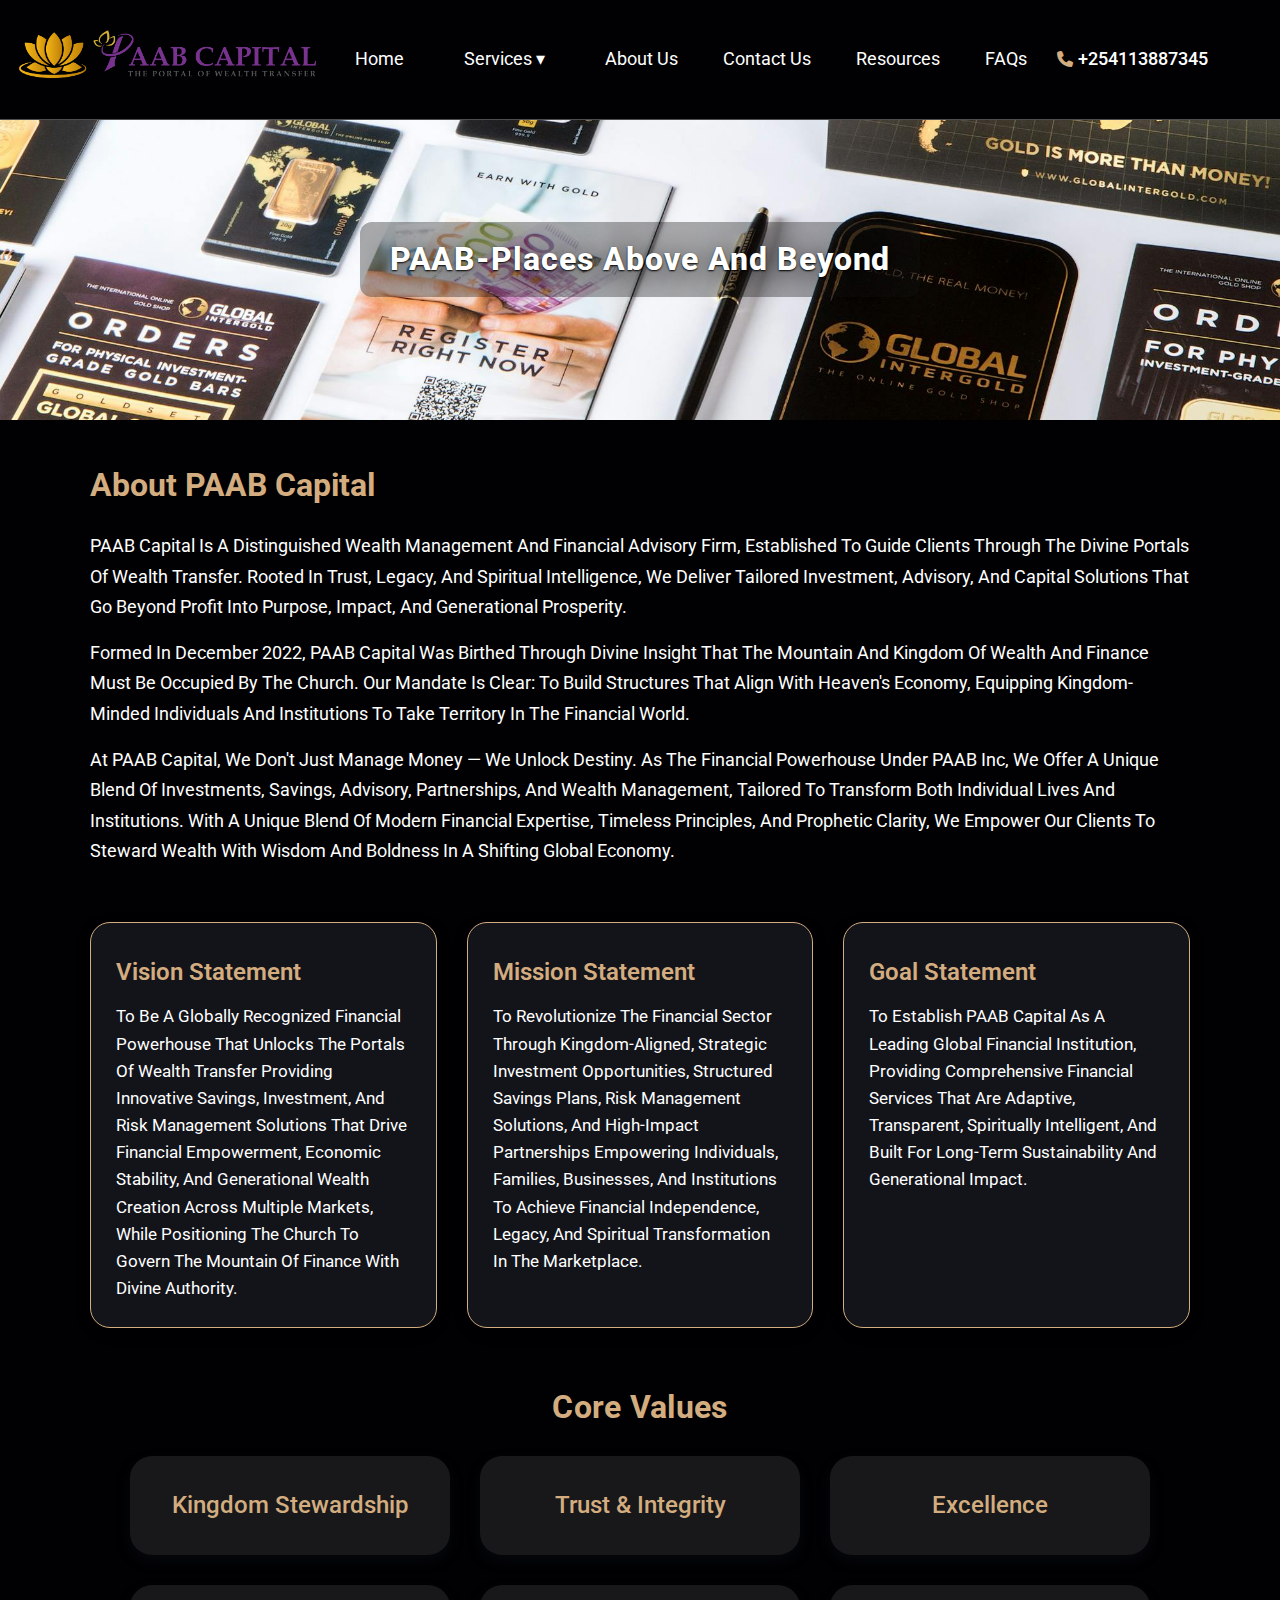
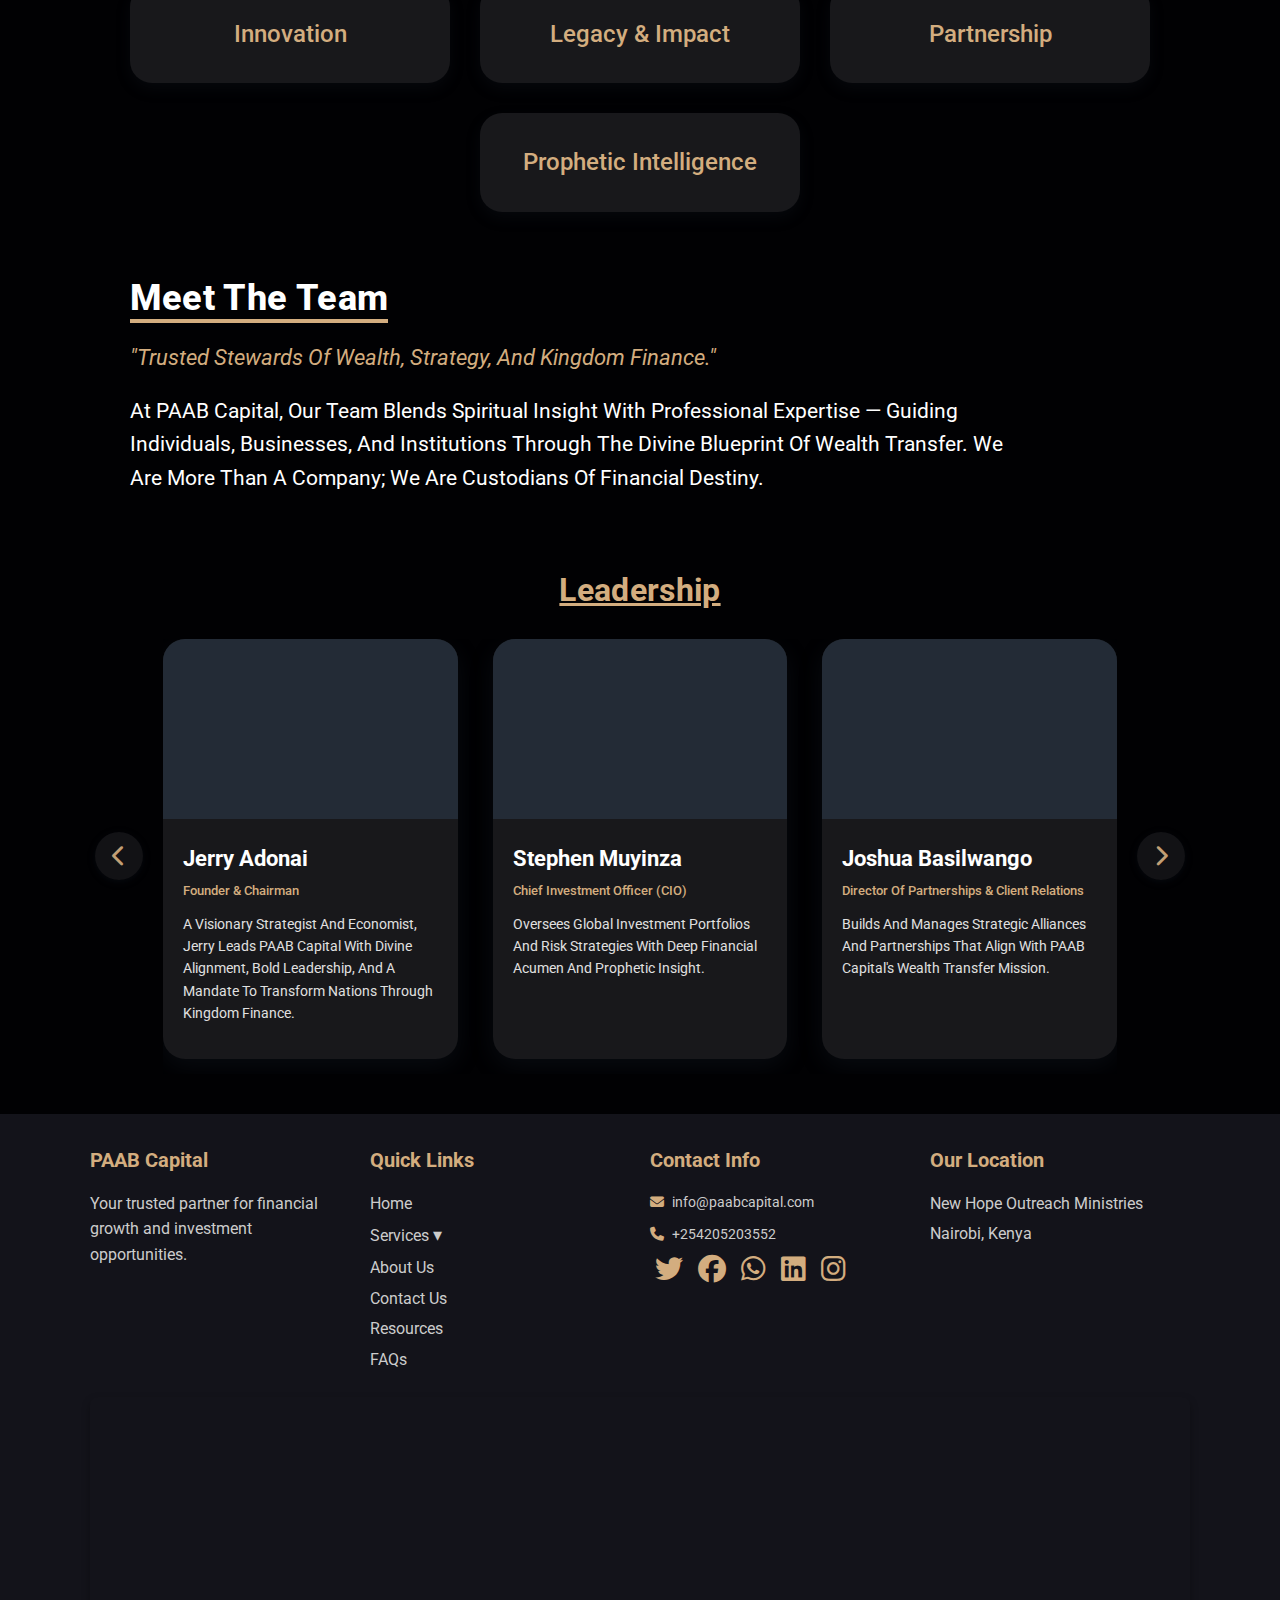
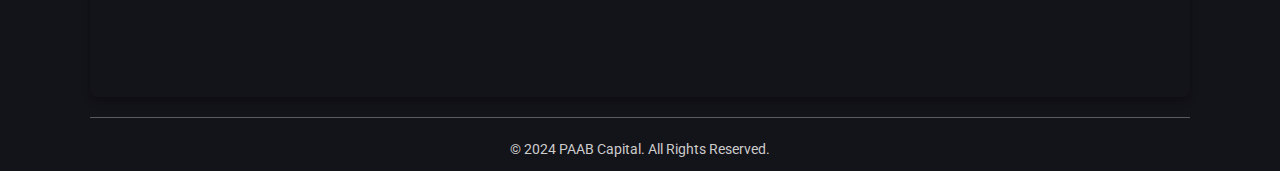
<file: AboutUs.html>
<!DOCTYPE html>
<html lang="en">
<head>
    <meta charset="UTF-8">
    <meta name="viewport" content="width=device-width, initial-scale=1.0">
    <title>About PAAB Capital</title>
    <link rel="icon" type="image/png" sizes="196x196" href="Images/Paab logoArtboard 5.png">
    <link rel="icon" type="image/png" sizes="228x228" href="Images/Paab logoArtboard 5.png">
    <link rel="icon" type="image/png" sizes="512x512" href="Images/Paab logoArtboard 5.png">
    <link rel="icon" type="image/png" sizes="32x32" href="Images/Paab logoArtboard 5.png">
    <link rel="icon" type="image/png" sizes="16x16" href="Images/Paab logoArtboard 5.png">
    <link rel="apple-touch-icon" sizes="180x180" href="Images/Paab logoArtboard 5.png">
    <link rel="apple-touch-icon" sizes="152x152" href="Images/Paab logoArtboard 5.png">
    <link rel="apple-touch-icon" sizes="144x144" href="Images/Paab logoArtboard 5.png">
    <link rel="apple-touch-icon" sizes="120x120" href="Images/Paab logoArtboard 5.png">
    <link rel="apple-touch-icon" sizes="114x114" href="Images/Paab logoArtboard 5.png">
    <link rel="apple-touch-icon" sizes="76x76" href="Images/Paab logoArtboard 5.png">
    <link rel="apple-touch-icon" sizes="72x72" href="Images/Paab logoArtboard 5.png">
    <link rel="apple-touch-icon" sizes="60x60" href="Images/Paab logoArtboard 5.png">
    <link rel="apple-touch-icon" sizes="57x57" href="Images/Paab logoArtboard 5.png">
    <link rel="stylesheet" href="style.css">
    <link rel="stylesheet" href="https://cdnjs.cloudflare.com/ajax/libs/font-awesome/6.7.2/css/all.min.css">

</head>
<body>
    <header class="header">
        <a href="index.html" class="logo">
            <img src="Images/Paab logoArtboard 7.png" alt="PAAB Capital Logo">
        </a>
        <nav class="navbar">
            <a href="index.html">Home</a>
            <div class="dropdown">
                <a href="#services" class="dropbtn">Services <span class="arrow">&#9662;</span></a>
                <div class="dropdown-content">
                    <div class="dropdown-submenu">
                        <a href="#investments" class="submenu-toggle">Investments</a>
                        <div class="submenu-content">
                            <a href="Special.html">Special Fund</a>
                            <a href="UnitTrust.html">Unit Trust Fund</a>
                        </div>
                    </div>
                    <a href="CapitalRiskAdvisory.html">Capital Risk Advisory</a>
                    <a href="InnovativeSavings.html">Innovative Savings</a>
                    <a href="StrategicPartnerships.html">Strategic Partnerships</a>
                    <a href="WealthManagement.html">Wealth Management</a>
                    <a href="AdvisoryServices.html">Advisory Services</a>
                    <a href="TrainingEducation.html">Training & Education</a>
                </div>
            </div>
            <a href="AboutUs.html">About Us</a>
            <a href="ContactUs.html">Contact Us</a>
            <a href="Resources.html">Resources</a>
            <a href="faq.html">FAQs</a>
            <div class="phone-info">
                <i class="fas fa-phone"></i>
                                        <span>+254113887345</span>
            </div>
        </nav>
        <div class="icons">
            <div class="fas fa-bars" id="menu-btn"></div>
        </div>
    </header>
    <section class="hero-image-section">
        <img src="Images/p6.jpg" alt="About Us Hero" class="hero-img">
        <div class="hero-image-title-overlay">
            <h1 class="hero-image-title">PAAB-Places Above And Beyond</h1>
        </div>
    </section>
    <div class="about-container">
        <h1>About PAAB Capital</h1>
        <p>PAAB Capital is a distinguished wealth management and financial advisory firm, established to guide clients through the divine portals of wealth transfer. Rooted in trust, legacy, and spiritual intelligence, we deliver tailored investment, advisory, and capital solutions that go beyond profit into purpose, impact, and generational prosperity.</p>
        <p>Formed in December 2022, PAAB Capital was birthed through divine insight that the mountain and kingdom of wealth and finance must be occupied by the Church. Our mandate is clear: to build structures that align with heaven's economy, equipping kingdom-minded individuals and institutions to take territory in the financial world.</p>
        <p>At PAAB Capital, we don't just manage money — we unlock destiny. As the financial powerhouse under PAAB Inc, we offer a unique blend of investments, savings, advisory, partnerships, and wealth management, tailored to transform both individual lives and institutions. With a unique blend of modern financial expertise, timeless principles, and prophetic clarity, we empower our clients to steward wealth with wisdom and boldness in a shifting global economy.</p>
    </div>
    <section class="statements-section">
        <div class="statements-cards">
            <div class="statement-card">
                <h2 class="statement-title vision">Vision Statement</h2>
                <p>To be a globally recognized financial powerhouse that unlocks the portals of wealth transfer providing innovative savings, investment, and risk management solutions that drive financial empowerment, economic stability, and generational wealth creation across multiple markets, while positioning the Church to govern the mountain of finance with divine authority.</p>
            </div>
            <div class="statement-card">
                <h2 class="statement-title mission">Mission Statement</h2>
                <p>To revolutionize the financial sector through kingdom-aligned, strategic investment opportunities, structured savings plans, risk management solutions, and high-impact partnerships empowering individuals, families, businesses, and institutions to achieve financial independence, legacy, and spiritual transformation in the marketplace.</p>
            </div>
            <div class="statement-card">
                <h2 class="statement-title goal">Goal Statement</h2>
                <p>To establish PAAB Capital as a leading global financial institution, providing comprehensive financial services that are adaptive, transparent, spiritually intelligent, and built for long-term sustainability and generational impact.</p>
            </div>
        </div>
    </section>
    <section class="core-values-section">
        <h2 class="core-values-title"><u>Core Values</u></h2>
        <div class="core-values-grid">
            <div class="core-value-card">Kingdom Stewardship</div>
            <div class="core-value-card">Trust & Integrity</div>
            <div class="core-value-card">Excellence</div>
            <div class="core-value-card">Innovation</div>
            <div class="core-value-card">Legacy & Impact</div>
            <div class="core-value-card">Partnership</div>
            <div class="core-value-card">Prophetic Intelligence</div>
        </div>
    </section>
    <section class="team-section">
        <h2 class="team-title">Meet The Team</h2>
                        <p class="team-quote"><em>"Trusted stewards of wealth, strategy, and kingdom finance."</em></p>
        <p class="team-desc">At PAAB Capital, our team blends spiritual insight with professional expertise — guiding individuals, businesses, and institutions through the divine blueprint of wealth transfer. We are more than a company; we are custodians of financial destiny.</p>
    </section>
    <section class="leadership-section">
        <h2 class="leadership-title">Leadership</h2>
        <div class="leadership-scroll-container">
            <button class="leadership-arrow left" aria-label="Scroll left"><i class="fas fa-chevron-left"></i></button>
            <div class="leadership-grid">
                <div class="leader-card">
                    <div class="leader-img"></div>
                    <div class="leader-info">
                        <h3 class="leader-name">Jerry Adonai</h3>
                        <p class="leader-role">Founder &amp; Chairman</p>
                        <p class="leader-desc">A visionary strategist and economist, Jerry leads PAAB Capital with divine alignment, bold leadership, and a mandate to transform nations through kingdom finance.</p>
                    </div>
                </div>
                <div class="leader-card">
                    <div class="leader-img"></div>
                    <div class="leader-info">
                        <h3 class="leader-name">Stephen Muyinza</h3>
                        <p class="leader-role">Chief Investment Officer (CIO)</p>
                        <p class="leader-desc">Oversees global investment portfolios and risk strategies with deep financial acumen and prophetic insight.</p>
                    </div>
                </div>
                
                <div class="leader-card">
                    <div class="leader-img"></div>
                    <div class="leader-info">
                        <h3 class="leader-name">Joshua Basilwango</h3>
                        <p class="leader-role">Director of Partnerships &amp; Client Relations</p>
                        <p class="leader-desc">Builds and manages strategic alliances and partnerships that align with PAAB Capital's wealth transfer mission.</p>
                    </div>
                </div>
                <div class="leader-card">
                    <div class="leader-img"></div>
                    <div class="leader-info">
                        <h3 class="leader-name">Calvin Tindikahwa</h3>
                        <p class="leader-role">Head of Information Technology</p>
                        <p class="leader-desc">Drives technological innovation and digital transformation, ensuring PAAB Capital maintains cutting-edge systems and secure infrastructure for optimal client service delivery.</p>
                    </div>
                </div>
            </div>
            <button class="leadership-arrow right" aria-label="Scroll right"><i class="fas fa-chevron-right"></i></button>
        </div>
    </section>
    <footer class="footer">
        <div class="footer-content">
            <div class="footer-section">
                <h4>PAAB Capital</h4>
                <p>Your trusted partner for financial growth and investment opportunities.</p>
            </div>
            <div class="footer-section">
                <h4>Quick Links</h4>
                <a href="index.html">Home</a>
                <div class="footer-dropdown">
                    <a href="#" class="footer-dropbtn">Services <span class="arrow">&#9662;</span></a>
                    <div class="footer-dropdown-content">
                        <a href="Special.html">Special Fund</a>
                        <a href="UnitTrust.html">Unit Trust Fund</a>
                        <a href="CapitalRiskAdvisory.html">Capital Risk Advisory</a>
                        <a href="InnovativeSavings.html">Innovative Savings</a>
                        <a href="StrategicPartnerships.html">Strategic Partnerships</a>
                        <a href="WealthManagement.html">Wealth Management</a>
                        <a href="AdvisoryServices.html">Advisory Services</a>
                        <a href="TrainingEducation.html">Training & Education</a>
                    </div>
                </div>
                <a href="AboutUs.html">About Us</a>
                <a href="ContactUs.html">Contact Us</a>
                <a href="Resources.html">Resources</a>
                <a href="faq.html">FAQs</a>
            </div>
            <div class="footer-section">
                <h4>Contact Info</h4>
                <div class="contact-info">
                    
                    <p><i class="fas fa-envelope"></i> info@paabcapital.com</p><p><i class="fas fa-phone"></i> +254205203552</p>
                </div>
                <div class="social-links">
                    <a href="https://x.com/Paab_Capital" class="social-icon"><i class="fab fa-twitter"></i></a>
                    <a href="https://www.facebook.com/share/14DUJbaVkAy/" class="social-icon"><i class="fab fa-facebook"></i></a>
                    <a href="https://wa.me/message/HSKHJ6UX2SSTM1" class="social-icon"><i class="fab fa-whatsapp"></i></a>
                    <a href="http://www.linkedin.com/in/paab-capital-03976b378" class="social-icon"><i class="fab fa-linkedin"></i></a>
                    <a href="http://instagram.com/Paab_Capital" class="social-icon"><i class="fab fa-instagram"></i></a>
                </div>
            </div>
            <div class="footer-section">
                <h4>Our Location</h4>
                <p>New Hope Outreach Ministries</p>
                <p>Nairobi, Kenya</p>
            </div>
        </div>
        <div class="footer-map">
            <iframe src="https://www.google.com/maps/embed?pb=!1m18!1m12!1m3!1d390.21782441165203!2d36.81180977030846!3d-1.3101320503106324!2m3!1f0!2f0!3f0!3m2!1i1024!2i768!4f13.1!3m3!1m2!1s0x182f119e2dc3817d%3A0x71bf2d585d2984cc!2sNew%20Hope%20Outreach%20Ministries!5e0!3m2!1sen!2ske!4v1750247760247!5m2!1sen!2ske" width="100%" height="300" style="border:0;" allowfullscreen="" loading="lazy" referrerpolicy="no-referrer-when-downgrade"></iframe>
        </div>
        <div class="footer-bottom">
            <p>&copy; 2024 PAAB Capital. All rights reserved.</p>
        </div>

    </footer>
    <script src="script.js"></script>
</body>
</html>
</file>
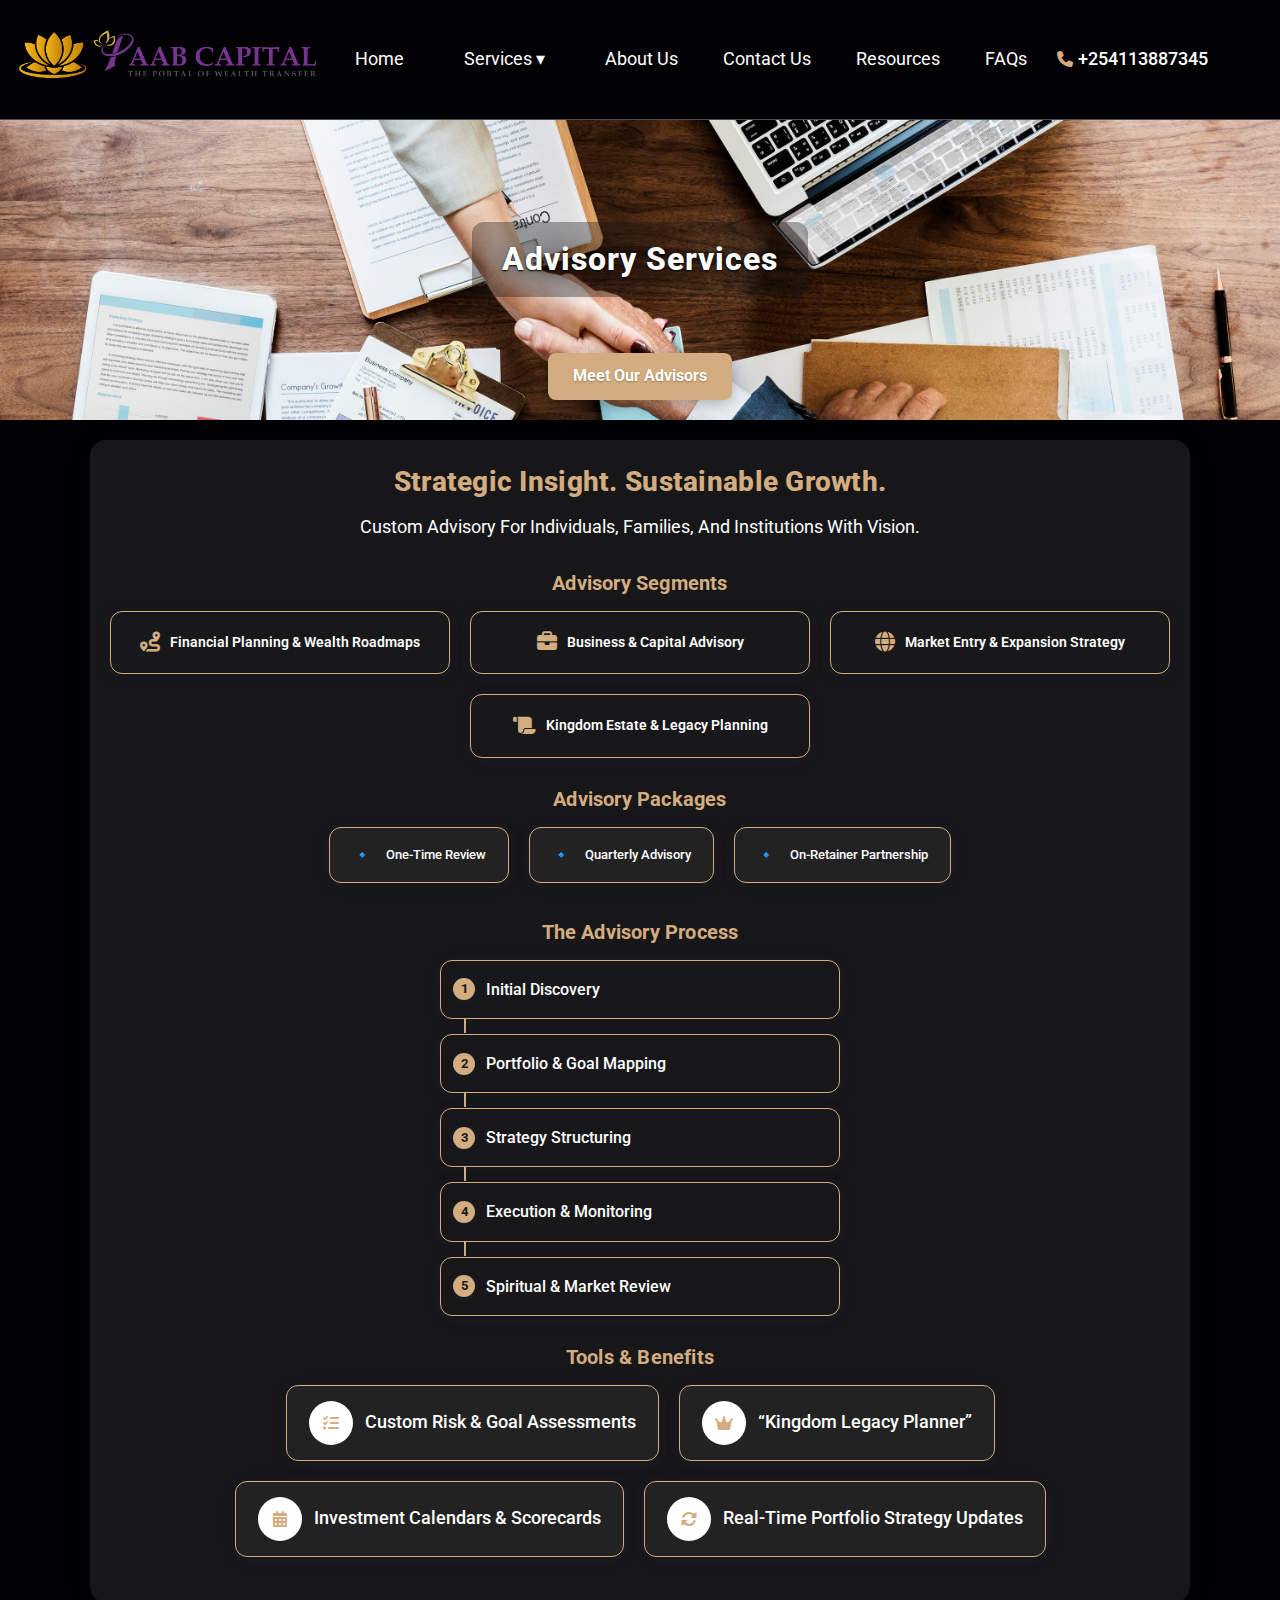
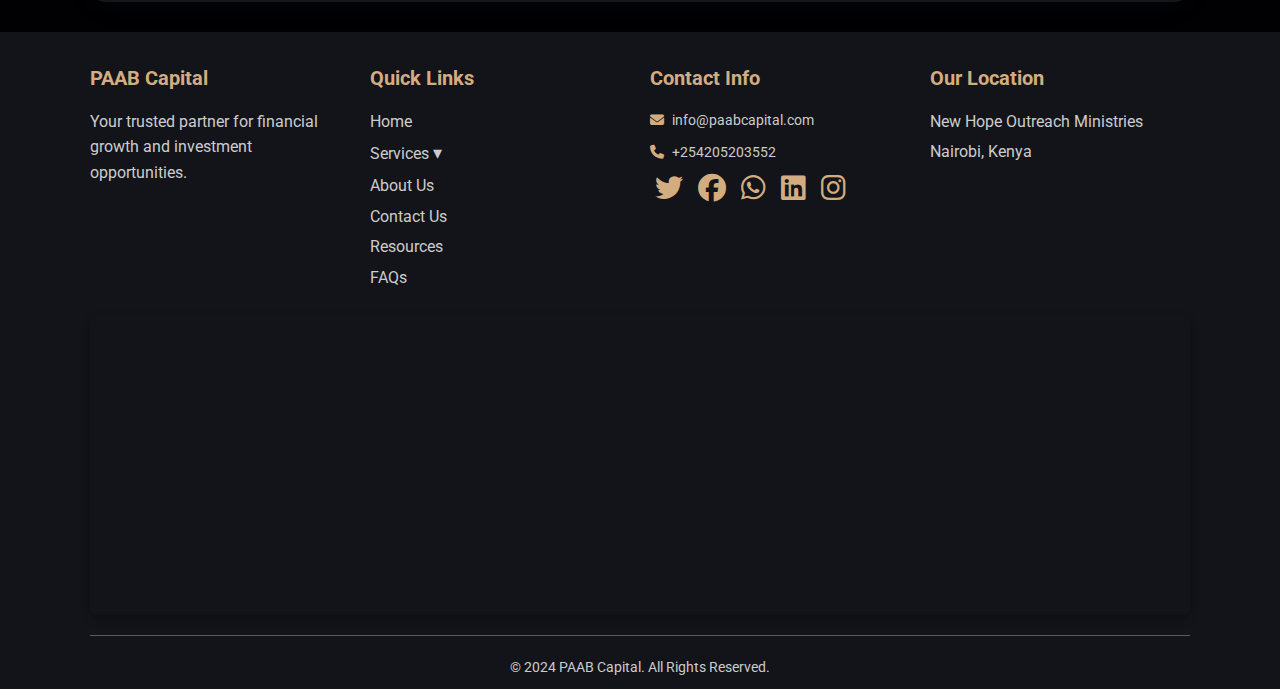
<file: AdvisoryServices.html>
<!DOCTYPE html>
<html lang="en">
<head>
    <meta charset="UTF-8">
    <meta name="viewport" content="width=device-width, initial-scale=1.0">
    <title>Advisory Services | PAAB Capital</title>
    <link rel="icon" type="image/png" sizes="196x196" href="Images/Paab logoArtboard 5.png">
    <link rel="icon" type="image/png" sizes="228x228" href="Images/Paab logoArtboard 5.png">
    <link rel="icon" type="image/png" sizes="512x512" href="Images/Paab logoArtboard 5.png">
    <link rel="icon" type="image/png" sizes="32x32" href="Images/Paab logoArtboard 5.png">
    <link rel="icon" type="image/png" sizes="16x16" href="Images/Paab logoArtboard 5.png">
    <link rel="apple-touch-icon" sizes="180x180" href="Images/Paab logoArtboard 5.png">
    <link rel="apple-touch-icon" sizes="152x152" href="Images/Paab logoArtboard 5.png">
    <link rel="apple-touch-icon" sizes="144x144" href="Images/Paab logoArtboard 5.png">
    <link rel="apple-touch-icon" sizes="120x120" href="Images/Paab logoArtboard 5.png">
    <link rel="apple-touch-icon" sizes="114x114" href="Images/Paab logoArtboard 5.png">
    <link rel="apple-touch-icon" sizes="76x76" href="Images/Paab logoArtboard 5.png">
    <link rel="apple-touch-icon" sizes="72x72" href="Images/Paab logoArtboard 5.png">
    <link rel="apple-touch-icon" sizes="60x60" href="Images/Paab logoArtboard 5.png">
    <link rel="apple-touch-icon" sizes="57x57" href="Images/Paab logoArtboard 5.png">
    <link rel="stylesheet" href="style.css">
    <link rel="stylesheet" href="https://cdnjs.cloudflare.com/ajax/libs/font-awesome/6.7.2/css/all.min.css">
</head>
<body>
    <header class="header">
        <a href="index.html" class="logo">
            <img src="Images/Paab logoArtboard 7.png" alt="PAAB Capital Logo">
        </a>
        <nav class="navbar">
            <a href="index.html">Home</a>
            <div class="dropdown">
                <a href="#services" class="dropbtn">Services <span class="arrow">&#9662;</span></a>
                <div class="dropdown-content">
                    <div class="dropdown-submenu">
                        <a href="#investments" class="submenu-toggle">Investments</a>
                        <div class="submenu-content">
                            <a href="Special.html">Special Fund</a>
                            <a href="UnitTrust.html">Unit Trust Fund</a>
                        </div>
                    </div>
                    <a href="CapitalRiskAdvisory.html">Capital Risk Advisory</a>
                    <a href="InnovativeSavings.html">Innovative Savings</a>
                    <a href="StrategicPartnerships.html">Strategic Partnerships</a>
                    <a href="WealthManagement.html">Wealth Management</a>
                    <a href="AdvisoryServices.html">Advisory Services</a>
                    <a href="TrainingEducation.html">Training & Education</a>
                </div>
            </div>
            <a href="AboutUs.html">About Us</a>
            <a href="ContactUs.html">Contact Us</a>
            <a href="Resources.html">Resources</a>
            <a href="faq.html">FAQs</a>
            <div class="phone-info">
                <i class="fas fa-phone"></i>
                                        <span>+254113887345</span>
            </div>
        </nav>
        <div class="icons">
            <div class="fas fa-bars" id="menu-btn"></div>
        </div>
    </header>
    <section class="hero-image-section">
        <img src="Images/p4.jpg" alt="Advisory Services" class="hero-img">
        <div class="hero-image-title-overlay">
            <h1 class="hero-image-title">Advisory Services</h1>
            <div class="hero-image-cta">
                <a href="ContactUs.html" class="risk-btn">Meet Our Advisors</a>
            </div>
        </div>
    </section>
    <section class="advisory-hero-content">
        <h2 class="risk-headline">Strategic Insight. Sustainable Growth.</h2>
        <p class="risk-subtext">Custom advisory for individuals, families, and institutions with vision.</p>
        <div class="advisory-segments-section">
            <h3 class="advisory-section-title">Advisory Segments</h3>
            <div class="advisory-segments-cards">
                <div class="advisory-segment-card"><i class="fas fa-route"></i> Financial Planning &amp; Wealth Roadmaps</div>
                <div class="advisory-segment-card"><i class="fas fa-briefcase"></i> Business &amp; Capital Advisory</div>
                <div class="advisory-segment-card"><i class="fas fa-globe"></i> Market Entry &amp; Expansion Strategy</div>
                <div class="advisory-segment-card"><i class="fas fa-scroll"></i> Kingdom Estate &amp; Legacy Planning</div>
            </div>
        </div>
        <div class="advisory-packages-section">
            <h3 class="advisory-section-title">Advisory Packages</h3>
            <ul class="advisory-packages-list">
                <li><span class="advisory-package-icon">🔹</span> One-Time Review</li>
<li><span class="advisory-package-icon">🔹</span> Quarterly Advisory</li>
<li><span class="advisory-package-icon">🔹</span> On-Retainer Partnership</li>
            </ul>
        </div>
        <div class="advisory-process-section">
            <h3 class="advisory-section-title">The Advisory Process</h3>
            <ol class="advisory-process-list">
                <li>Initial Discovery</li>
                <li>Portfolio &amp; Goal Mapping</li>
                <li>Strategy Structuring</li>
                <li>Execution &amp; Monitoring</li>
                <li>Spiritual &amp; Market Review</li>
            </ol>
        </div>
        <div class="advisory-tools-section">
            <h3 class="advisory-section-title">Tools &amp; Benefits</h3>
            <ul class="advisory-tools-list">
                <li>
                    <span class="advisory-tools-icon"><i class="fas fa-tasks"></i></span>
                    <span class="advisory-tools-content">Custom risk &amp; goal assessments</span>
                </li>
                <li>
                    <span class="advisory-tools-icon"><i class="fas fa-crown"></i></span>
                    <span class="advisory-tools-content">“Kingdom Legacy Planner”</span>
                </li>
                <li>
                    <span class="advisory-tools-icon"><i class="fas fa-calendar-alt"></i></span>
                    <span class="advisory-tools-content">Investment calendars &amp; scorecards</span>
                </li>
                <li>
                    <span class="advisory-tools-icon"><i class="fas fa-sync-alt"></i></span>
                    <span class="advisory-tools-content">Real-time portfolio strategy updates</span>
                </li>
            </ul>
        </div>
    </section>
    <footer class="footer">
        <div class="footer-content">
            <div class="footer-section">
                <h4>PAAB Capital</h4>
                <p>Your trusted partner for financial growth and investment opportunities.</p>
            </div>
            <div class="footer-section">
                <h4>Quick Links</h4>
                <a href="index.html">Home</a>
                <div class="footer-dropdown">
                    <a href="#" class="footer-dropbtn">Services <span class="arrow">&#9662;</span></a>
                    <div class="footer-dropdown-content">
                        <a href="Special.html">Special Fund</a>
                        <a href="UnitTrust.html">Unit Trust Fund</a>
                        <a href="CapitalRiskAdvisory.html">Capital Risk Advisory</a>
                        <a href="InnovativeSavings.html">Innovative Savings</a>
                        <a href="StrategicPartnerships.html">Strategic Partnerships</a>
                        <a href="WealthManagement.html">Wealth Management</a>
                        <a href="AdvisoryServices.html">Advisory Services</a>
                        <a href="TrainingEducation.html">Training & Education</a>
                    </div>
                </div>
                <a href="AboutUs.html">About Us</a>
                <a href="ContactUs.html">Contact Us</a>
                <a href="Resources.html">Resources</a>
                <a href="faq.html">FAQs</a>
            </div>
            <div class="footer-section">
                <h4>Contact Info</h4>
                <div class="contact-info">
                    
                    <p><i class="fas fa-envelope"></i> info@paabcapital.com</p><p><i class="fas fa-phone"></i> +254205203552</p>
                </div>
                <div class="social-links">
                    <a href="https://x.com/Paab_Capital" class="social-icon"><i class="fab fa-twitter"></i></a>
                    <a href="https://www.facebook.com/share/14DUJbaVkAy/" class="social-icon"><i class="fab fa-facebook"></i></a>
                    <a href="https://wa.me/message/HSKHJ6UX2SSTM1" class="social-icon"><i class="fab fa-whatsapp"></i></a>
                    <a href="http://www.linkedin.com/in/paab-capital-03976b378" class="social-icon"><i class="fab fa-linkedin"></i></a>
                    <a href="http://instagram.com/Paab_Capital" class="social-icon"><i class="fab fa-instagram"></i></a>
                </div>
            </div>
            <div class="footer-section">
                <h4>Our Location</h4>
                <p>New Hope Outreach Ministries</p>
                <p>Nairobi, Kenya</p>
            </div>
        </div>
        <div class="footer-map">
            <iframe src="https://www.google.com/maps/embed?pb=!1m18!1m12!1m3!1d390.21782441165203!2d36.81180977030846!3d-1.3101320503106324!2m3!1f0!2f0!3f0!3m2!1i1024!2i768!4f13.1!3m3!1m2!1s0x182f119e2dc3817d%3A0x71bf2d585d2984cc!2sNew%20Hope%20Outreach%20Ministries!5e0!3m2!1sen!2ske!4v1750247760247!5m2!1sen!2ske" width="100%" height="300" style="border:0;" allowfullscreen="" loading="lazy" referrerpolicy="no-referrer-when-downgrade"></iframe>
        </div>
        <div class="footer-bottom">
            <p>&copy; 2024 PAAB Capital. All rights reserved.</p>
        </div>

    </footer>
    <script src="script.js"></script>
</body>
</html>
</file>
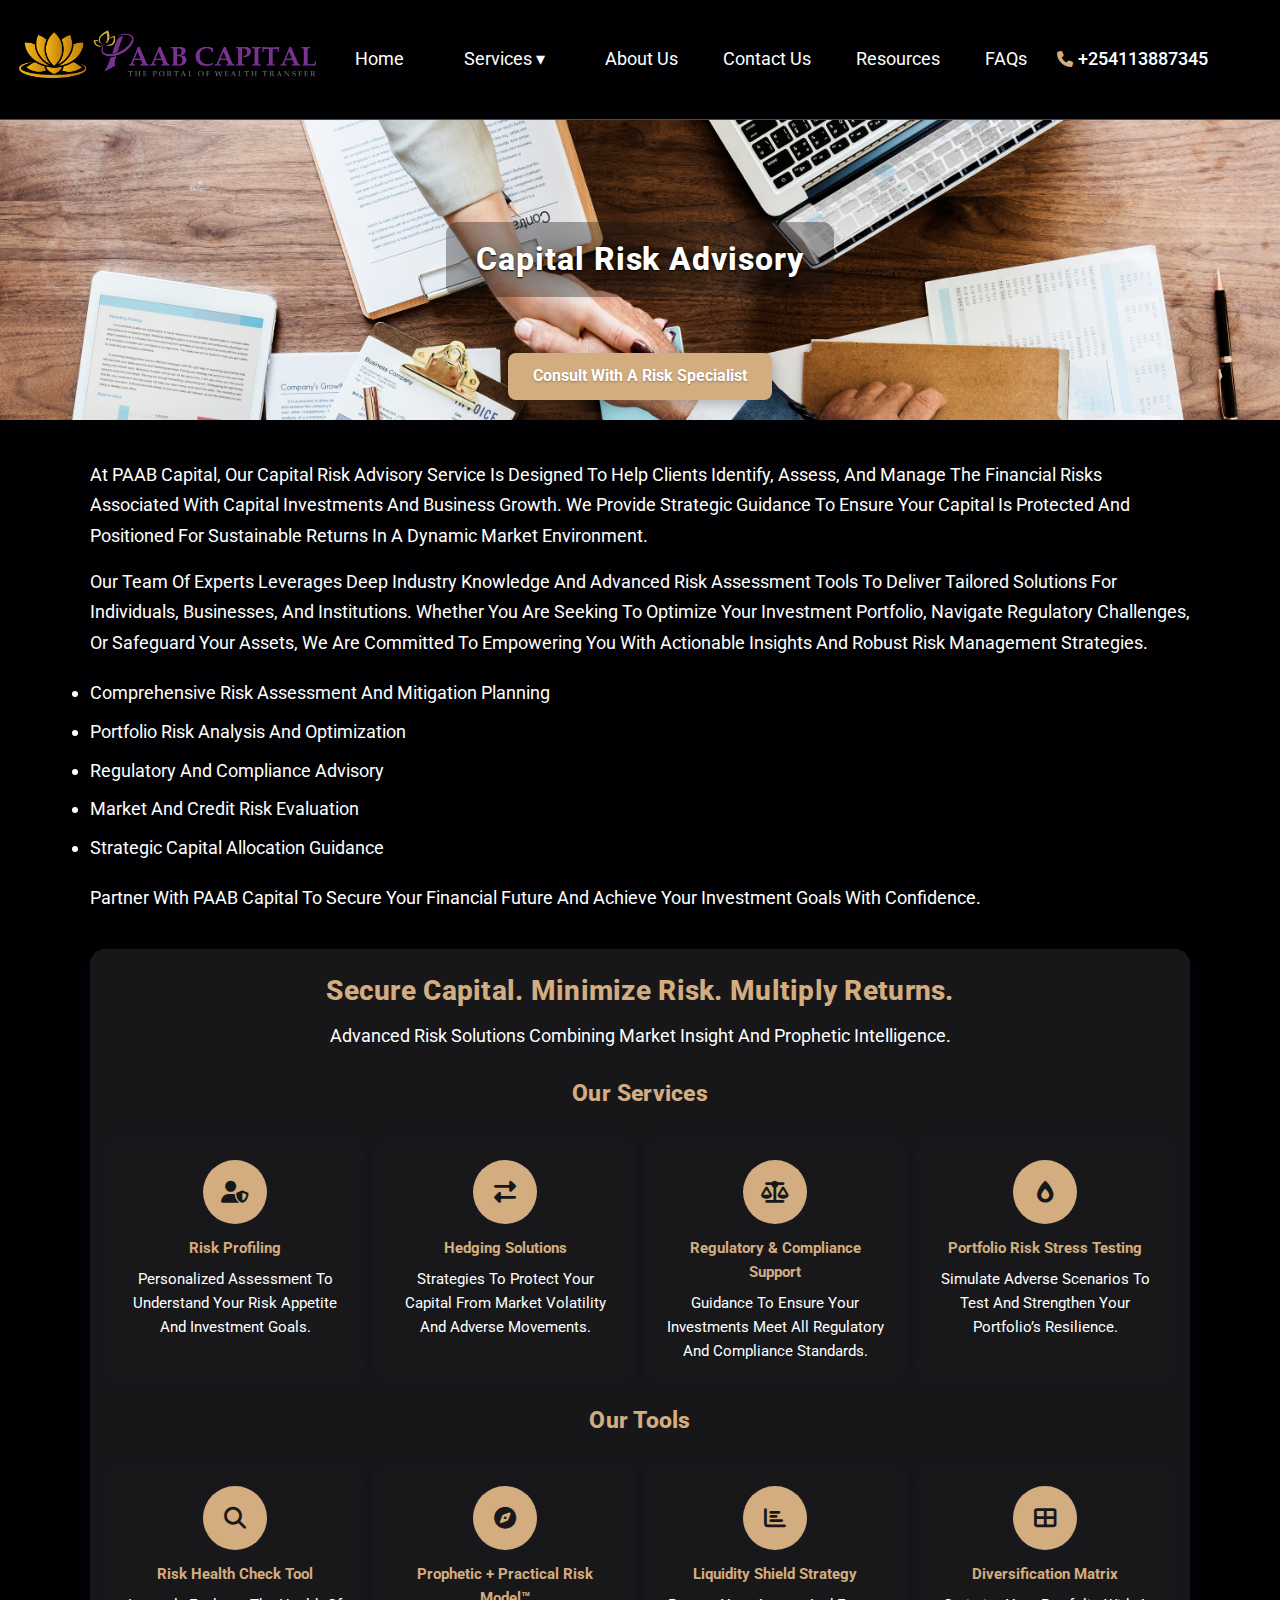
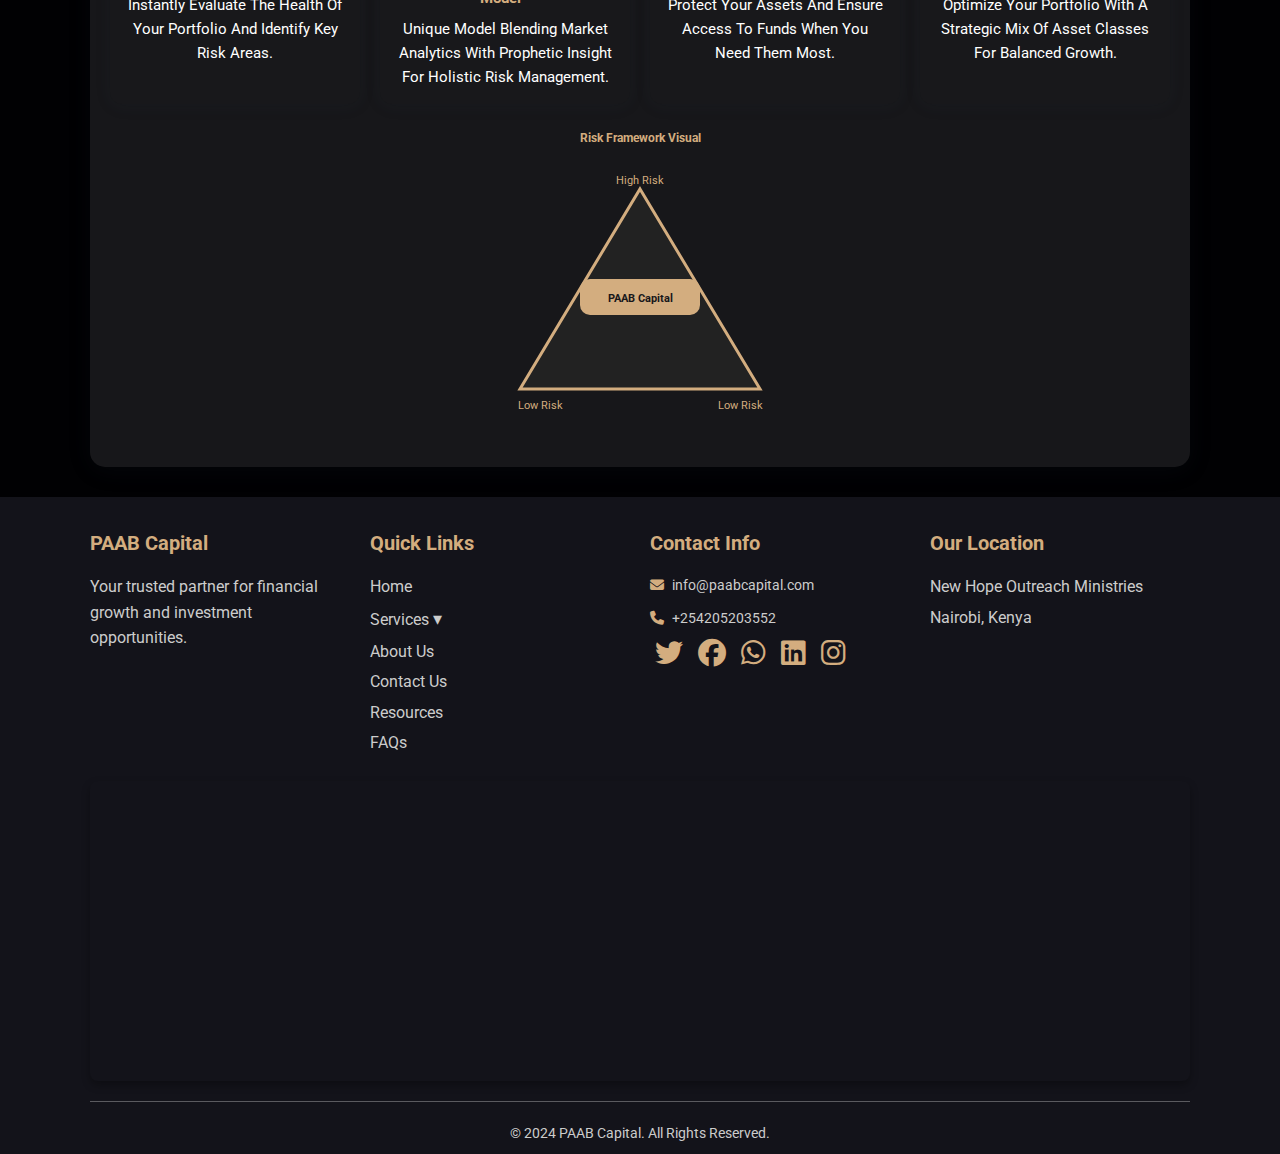
<file: CapitalRiskAdvisory.html>
<!DOCTYPE html>
<html lang="en">
<head>
    <meta charset="UTF-8">
    <meta name="viewport" content="width=device-width, initial-scale=1.0">
    <title>Capital Risk Advisory | PAAB Capital</title>
    <link rel="icon" type="image/png" sizes="196x196" href="Images/Paab logoArtboard 5.png">
    <link rel="icon" type="image/png" sizes="228x228" href="Images/Paab logoArtboard 5.png">
    <link rel="icon" type="image/png" sizes="512x512" href="Images/Paab logoArtboard 5.png">
    <link rel="icon" type="image/png" sizes="32x32" href="Images/Paab logoArtboard 5.png">
    <link rel="icon" type="image/png" sizes="16x16" href="Images/Paab logoArtboard 5.png">
    <link rel="apple-touch-icon" sizes="180x180" href="Images/Paab logoArtboard 5.png">
    <link rel="apple-touch-icon" sizes="152x152" href="Images/Paab logoArtboard 5.png">
    <link rel="apple-touch-icon" sizes="144x144" href="Images/Paab logoArtboard 5.png">
    <link rel="apple-touch-icon" sizes="120x120" href="Images/Paab logoArtboard 5.png">
    <link rel="apple-touch-icon" sizes="114x114" href="Images/Paab logoArtboard 5.png">
    <link rel="apple-touch-icon" sizes="76x76" href="Images/Paab logoArtboard 5.png">
    <link rel="apple-touch-icon" sizes="72x72" href="Images/Paab logoArtboard 5.png">
    <link rel="apple-touch-icon" sizes="60x60" href="Images/Paab logoArtboard 5.png">
    <link rel="apple-touch-icon" sizes="57x57" href="Images/Paab logoArtboard 5.png">
    <link rel="stylesheet" href="style.css">
    <link rel="stylesheet" href="https://cdnjs.cloudflare.com/ajax/libs/font-awesome/6.7.2/css/all.min.css">
</head>
<body>
    <header class="header">
        <a href="index.html" class="logo">
            <img src="Images/Paab logoArtboard 7.png" alt="PAAB Capital Logo">
        </a>
        <nav class="navbar">
            <a href="index.html">Home</a>
            <div class="dropdown">
                <a href="#services" class="dropbtn">Services <span class="arrow">&#9662;</span></a>
                <div class="dropdown-content">
                    <div class="dropdown-submenu">
                        <a href="#investments" class="submenu-toggle">Investments</a>
                        <div class="submenu-content">
                            <a href="Special.html">Special Fund</a>
                            <a href="UnitTrust.html">Unit Trust Fund</a>
                        </div>
                    </div>
                    <a href="CapitalRiskAdvisory.html">Capital Risk Advisory</a>
                    <a href="InnovativeSavings.html">Innovative Savings</a>
                    <a href="StrategicPartnerships.html">Strategic Partnerships</a>
                    <a href="WealthManagement.html">Wealth Management</a>
                    <a href="AdvisoryServices.html">Advisory Services</a>
                    <a href="TrainingEducation.html">Training & Education</a>
                </div>
            </div>
            <a href="AboutUs.html">About Us</a>
            <a href="ContactUs.html">Contact Us</a>
            <a href="Resources.html">Resources</a>
            <a href="faq.html">FAQs</a>
            <div class="phone-info">
                <i class="fas fa-phone"></i>
                                        <span>+254113887345</span>
            </div>
        </nav>
        <div class="icons">
            <div class="fas fa-bars" id="menu-btn"></div>
        </div>
    </header>
    <section class="hero-image-section">
        <img src="Images/p4.jpg" alt="Capital Risk Advisory" class="hero-img">
        <div class="hero-image-title-overlay">
            <h1 class="hero-image-title">Capital Risk Advisory</h1>
            <div class="hero-image-cta">
                <a href="ContactUs.html" class="risk-btn">Consult with a Risk Specialist</a>
            </div>
        </div>
    </section>
    <div class="about-container">
        <p>At PAAB Capital, our Capital Risk Advisory service is designed to help clients identify, assess, and manage the financial risks associated with capital investments and business growth. We provide strategic guidance to ensure your capital is protected and positioned for sustainable returns in a dynamic market environment.</p>
        <p>Our team of experts leverages deep industry knowledge and advanced risk assessment tools to deliver tailored solutions for individuals, businesses, and institutions. Whether you are seeking to optimize your investment portfolio, navigate regulatory challenges, or safeguard your assets, we are committed to empowering you with actionable insights and robust risk management strategies.</p>
                    <ul class="risk-services-list">
            <li>Comprehensive risk assessment and mitigation planning</li>
            <li>Portfolio risk analysis and optimization</li>
            <li>Regulatory and compliance advisory</li>
            <li>Market and credit risk evaluation</li>
            <li>Strategic capital allocation guidance</li>
        </ul>
                    <p class="risk-conclusion">Partner with PAAB Capital to secure your financial future and achieve your investment goals with confidence.</p>
    </div>
    <section class="risk-hero-content">
        <h2 class="risk-headline">Secure Capital. Minimize Risk. Multiply Returns.</h2>
        <p class="risk-subtext">Advanced risk solutions combining market insight and prophetic intelligence.</p>
        <div class="risk-services-tools-sections">
            <div class="risk-services-section">
                <h3 class="risk-section-title">Our Services</h3>
                <div class="risk-services-tools-grid">
                    <div class="risk-service-tool-card">
                        <div class="risk-icon"><i class="fas fa-user-shield"></i></div>
                        <h4>Risk Profiling</h4>
                        <p>Personalized assessment to understand your risk appetite and investment goals.</p>
                    </div>
                    <div class="risk-service-tool-card">
                        <div class="risk-icon"><i class="fas fa-exchange-alt"></i></div>
                        <h4>Hedging Solutions</h4>
                        <p>Strategies to protect your capital from market volatility and adverse movements.</p>
                    </div>
                    <div class="risk-service-tool-card">
                        <div class="risk-icon"><i class="fas fa-balance-scale"></i></div>
                        <h4>Regulatory &amp; Compliance Support</h4>
                        <p>Guidance to ensure your investments meet all regulatory and compliance standards.</p>
                    </div>
                    <div class="risk-service-tool-card">
                        <div class="risk-icon"><i class="fas fa-burn"></i></div>
                        <h4>Portfolio Risk Stress Testing</h4>
                        <p>Simulate adverse scenarios to test and strengthen your portfolio’s resilience.</p>
                    </div>
                </div>
            </div>
            <div class="risk-tools-section">
                <h3 class="risk-section-title">Our Tools</h3>
                <div class="risk-services-tools-grid">
                    <div class="risk-service-tool-card">
                        <div class="risk-icon"><i class="fas fa-search"></i></div>
                        <h4>Risk Health Check Tool</h4>
                        <p>Instantly evaluate the health of your portfolio and identify key risk areas.</p>
                    </div>
                    <div class="risk-service-tool-card">
                        <div class="risk-icon"><i class="fas fa-compass"></i></div>
                        <h4>Prophetic + Practical Risk Model™</h4>
                        <p>Unique model blending market analytics with prophetic insight for holistic risk management.</p>
                    </div>
                    <div class="risk-service-tool-card">
                        <div class="risk-icon"><i class="fas fa-chart-bar"></i></div>
                        <h4>Liquidity Shield Strategy</h4>
                        <p>Protect your assets and ensure access to funds when you need them most.</p>
                    </div>
                    <div class="risk-service-tool-card">
                        <div class="risk-icon"><i class="fas fa-th-large"></i></div>
                        <h4>Diversification Matrix</h4>
                        <p>Optimize your portfolio with a strategic mix of asset classes for balanced growth.</p>
                    </div>
                </div>
            </div>
        </div>
        <div class="risk-pyramid-visual">
            <h3>Risk Framework Visual</h3>
            <div class="risk-pyramid-svg-wrapper">
                <svg viewBox="0 0 300 260" width="300" height="260" class="risk-pyramid-svg">
                    <!-- Pyramid shape -->
                    <polygon points="150,30 270,230 30,230" fill="#222" stroke="#d3ad7f" stroke-width="3" />
                    <!-- High Risk label at the top -->
                    <text x="150" y="25" text-anchor="middle" font-size="1.1rem" fill="#d3ad7f">High Risk</text>
                    <!-- Low Risk label at the base -->
                    <text x="50" y="250" text-anchor="middle" font-size="1.1rem" fill="#d3ad7f">Low Risk</text>
                    <text x="250" y="250" text-anchor="middle" font-size="1.1rem" fill="#d3ad7f">Low Risk</text>
                    <!-- PAAB Capital in the center -->
                    <rect x="90" y="120" width="120" height="36" rx="10" fill="#d3ad7f" />
                    <text x="150" y="143" text-anchor="middle" font-size="1.1rem" fill="#18181b" font-weight="bold">PAAB Capital</text>
                </svg>
            </div>
        </div>
    </section>
    <footer class="footer">
        <div class="footer-content">
            <div class="footer-section">
                <h4>PAAB Capital</h4>
                <p>Your trusted partner for financial growth and investment opportunities.</p>
            </div>
            <div class="footer-section">
                <h4>Quick Links</h4>
                <a href="index.html">Home</a>
                <div class="footer-dropdown">
                    <a href="#" class="footer-dropbtn">Services <span class="arrow">&#9662;</span></a>
                    <div class="footer-dropdown-content">
                        <a href="Special.html">Special Fund</a>
                        <a href="UnitTrust.html">Unit Trust Fund</a>
                        <a href="CapitalRiskAdvisory.html">Capital Risk Advisory</a>
                        <a href="InnovativeSavings.html">Innovative Savings</a>
                        <a href="StrategicPartnerships.html">Strategic Partnerships</a>
                        <a href="WealthManagement.html">Wealth Management</a>
                        <a href="AdvisoryServices.html">Advisory Services</a>
                        <a href="TrainingEducation.html">Training & Education</a>
                    </div>
                </div>
                <a href="AboutUs.html">About Us</a>
                <a href="ContactUs.html">Contact Us</a>
                <a href="Resources.html">Resources</a>
                <a href="faq.html">FAQs</a>
            </div>
            <div class="footer-section">
                <h4>Contact Info</h4>
                <div class="contact-info">
                    
                    <p><i class="fas fa-envelope"></i> info@paabcapital.com</p><p><i class="fas fa-phone"></i> +254205203552</p>
                </div>
                <div class="social-links">
                    <a href="https://x.com/Paab_Capital" class="social-icon"><i class="fab fa-twitter"></i></a>
                    <a href="https://www.facebook.com/share/14DUJbaVkAy/" class="social-icon"><i class="fab fa-facebook"></i></a>
                    <a href="https://wa.me/message/HSKHJ6UX2SSTM1" class="social-icon"><i class="fab fa-whatsapp"></i></a>
                    <a href="http://www.linkedin.com/in/paab-capital-03976b378" class="social-icon"><i class="fab fa-linkedin"></i></a>
                    <a href="http://instagram.com/Paab_Capital" class="social-icon"><i class="fab fa-instagram"></i></a>
                </div>
            </div>
            <div class="footer-section">
                <h4>Our Location</h4>
                <p>New Hope Outreach Ministries</p>
                <p>Nairobi, Kenya</p>
            </div>
        </div>
        <div class="footer-map">
            <iframe src="https://www.google.com/maps/embed?pb=!1m18!1m12!1m3!1d390.21782441165203!2d36.81180977030846!3d-1.3101320503106324!2m3!1f0!2f0!3f0!3m2!1i1024!2i768!4f13.1!3m3!1m2!1s0x182f119e2dc3817d%3A0x71bf2d585d2984cc!2sNew%20Hope%20Outreach%20Ministries!5e0!3m2!1sen!2ske!4v1750247760247!5m2!1sen!2ske" width="100%" height="300" style="border:0;" allowfullscreen="" loading="lazy" referrerpolicy="no-referrer-when-downgrade"></iframe>
        </div>
        <div class="footer-bottom">
            <p>&copy; 2024 PAAB Capital. All rights reserved.</p>
        </div>

    </footer>
    <script src="script.js"></script>
</body>
</html>
</file>
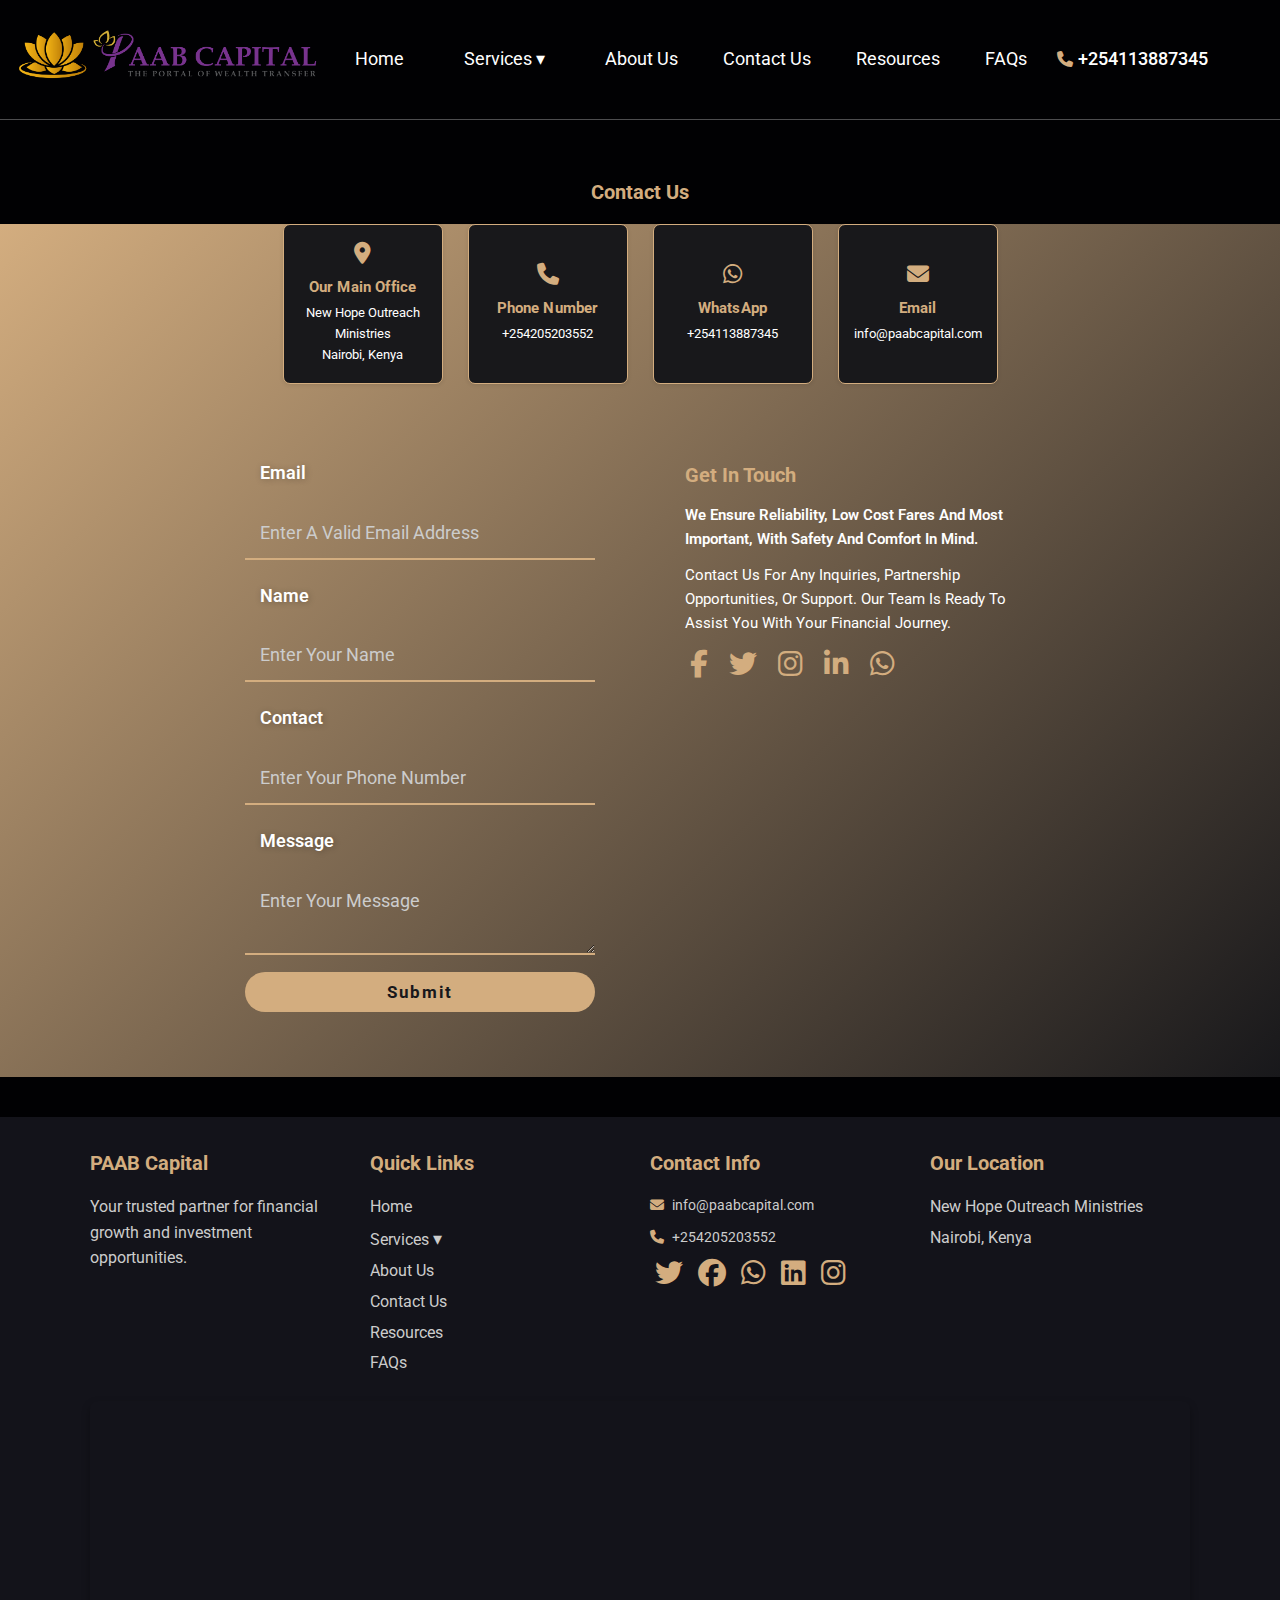
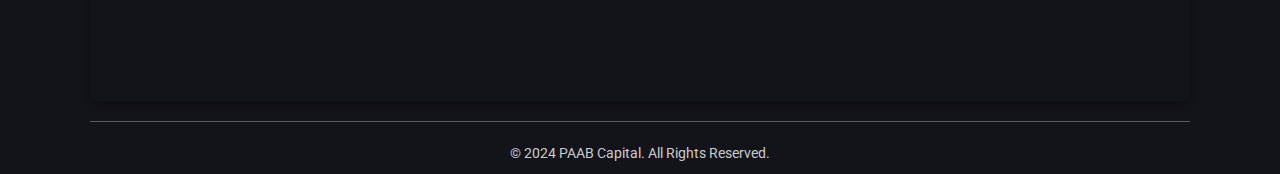
<file: ContactUs.html>
<!DOCTYPE html>
<html lang="en">
<head>
    <meta charset="UTF-8">
    <meta name="viewport" content="width=device-width, initial-scale=1.0">
    <title>Contact Us | PAAB Capital</title>
    <link rel="icon" type="image/png" sizes="196x196" href="Images/Paab logoArtboard 5.png">
    <link rel="icon" type="image/png" sizes="228x228" href="Images/Paab logoArtboard 5.png">
    <link rel="icon" type="image/png" sizes="512x512" href="Images/Paab logoArtboard 5.png">
    <link rel="icon" type="image/png" sizes="32x32" href="Images/Paab logoArtboard 5.png">
    <link rel="icon" type="image/png" sizes="16x16" href="Images/Paab logoArtboard 5.png">
    <link rel="apple-touch-icon" sizes="180x180" href="Images/Paab logoArtboard 5.png">
    <link rel="apple-touch-icon" sizes="152x152" href="Images/Paab logoArtboard 5.png">
    <link rel="apple-touch-icon" sizes="144x144" href="Images/Paab logoArtboard 5.png">
    <link rel="apple-touch-icon" sizes="120x120" href="Images/Paab logoArtboard 5.png">
    <link rel="apple-touch-icon" sizes="114x114" href="Images/Paab logoArtboard 5.png">
    <link rel="apple-touch-icon" sizes="76x76" href="Images/Paab logoArtboard 5.png">
    <link rel="apple-touch-icon" sizes="72x72" href="Images/Paab logoArtboard 5.png">
    <link rel="apple-touch-icon" sizes="60x60" href="Images/Paab logoArtboard 5.png">
    <link rel="apple-touch-icon" sizes="57x57" href="Images/Paab logoArtboard 5.png">
    <link rel="stylesheet" href="style.css">
    <link rel="stylesheet" href="https://cdnjs.cloudflare.com/ajax/libs/font-awesome/6.7.2/css/all.min.css">
</head>
<body>
    <header class="header">
        <a href="index.html" class="logo">
            <img src="Images/Paab logoArtboard 7.png" alt="PAAB Capital Logo">
        </a>
        <nav class="navbar">
            <a href="index.html">Home</a>
            <div class="dropdown">
                <a href="#services" class="dropbtn">Services <span class="arrow">&#9662;</span></a>
                <div class="dropdown-content">
                    <div class="dropdown-submenu">
                        <a href="#investments" class="submenu-toggle">Investments</a>
                        <div class="submenu-content">
                            <a href="Special.html">Special Fund</a>
                            <a href="UnitTrust.html">Unit Trust Fund</a>
                        </div>
                    </div>
                    <a href="CapitalRiskAdvisory.html">Capital Risk Advisory</a>
                    <a href="InnovativeSavings.html">Innovative Savings</a>
                    <a href="StrategicPartnerships.html">Strategic Partnerships</a>
                    <a href="WealthManagement.html">Wealth Management</a>
                    <a href="AdvisoryServices.html">Advisory Services</a>
                    <a href="TrainingEducation.html">Training & Education</a>
                </div>
            </div>
            <a href="AboutUs.html">About Us</a>
            <a href="ContactUs.html">Contact Us</a>
            <a href="Resources.html">Resources</a>
            <a href="faq.html">FAQs</a>
            <div class="phone-info">
                <i class="fas fa-phone"></i>
                                        <span>+254113887345</span>
            </div>
        </nav>
        <div class="icons">
            <div class="fas fa-bars" id="menu-btn"></div>
        </div>
    </header>
    <main class="contact-main">
<h1 class="contact-title">Contact Us</h1>
        <!-- Contact info and form section -->
        <section class="contact-section">
            <div class="contact-info-grid">
                <div class="contact-info-card">
                    <i class="fas fa-map-marker-alt contact-icon"></i>
                    <h3>Our Main Office</h3>
                    <p>New Hope Outreach Ministries<br>Nairobi, Kenya</p>
                </div>
                <div class="contact-info-card">
                    <i class="fas fa-phone contact-icon"></i>
                    <h3>Phone Number</h3>
                    <p>+254205203552</p>
                </div>
                <div class="contact-info-card">
                    <i class="fab fa-whatsapp contact-icon"></i>
                    <h3>WhatsApp</h3>
                    <p><a href="https://wa.me/message/HSKHJ6UX2SSTM1">+254113887345</a></p>
                </div>
                <div class="contact-info-card email-card">
                    <i class="fas fa-envelope contact-icon"></i>
                    <h3>Email</h3>
                    <p>info@paabcapital.com</p>
                </div>
            </div>
            <div class="contact-form-grid">
                <form class="contact-form">
                    <label for="email" class="contact-form-label">Email</label>
                    <input type="email" id="email" name="email" placeholder="Enter a valid email address" required>
                    <label for="name" class="contact-form-label">Name</label>
                    <input type="text" id="name" name="name" placeholder="Enter your Name" required>
                    <label for="contact" class="contact-form-label">Contact</label>
                    <input type="text" id="contact" name="contact" placeholder="Enter your phone number" required>
                    <label for="message" class="contact-form-label">Message</label>
                    <textarea id="message" name="message" placeholder="Enter your message" required></textarea>
                    <button type="submit" class="contact-submit-btn">Submit</button>
                </form>
                <div class="contact-side-info">
                    <h2>Get in touch</h2>
                    <p class="contact-highlight">We ensure reliability, low cost fares and most important, with safety and comfort in mind.</p>
                    <p>Contact us for any inquiries, partnership opportunities, or support. Our team is ready to assist you with your financial journey.</p>
                    <div class="contact-social-links">
                        <a href="https://www.facebook.com/share/14DUJbaVkAy/" class="social-icon"><i class="fab fa-facebook-f"></i></a>
                        <a href="https://x.com/Paab_Capital" class="social-icon"><i class="fab fa-twitter"></i></a>
                        <a href="http://instagram.com/Paab_Capital" class="social-icon"><i class="fab fa-instagram"></i></a>
                        <a href="http://www.linkedin.com/in/paab-capital-03976b378" class="social-icon"><i class="fab fa-linkedin-in"></i></a>
                        <a href="https://wa.me/message/HSKHJ6UX2SSTM1" class="social-icon"><i class="fab fa-whatsapp"></i></a>
                    </div>
                </div>
            </div>
        </section>
        <!-- End contact info and form section -->
    </main>
    <footer class="footer">
        <div class="footer-content">
            <div class="footer-section">
                <h4>PAAB Capital</h4>
                <p>Your trusted partner for financial growth and investment opportunities.</p>
            </div>
            <div class="footer-section">
                <h4>Quick Links</h4>
                <a href="index.html">Home</a>
                <div class="footer-dropdown">
                    <a href="#" class="footer-dropbtn">Services <span class="arrow">&#9662;</span></a>
                    <div class="footer-dropdown-content">
                        <a href="Special.html">Special Fund</a>
                        <a href="UnitTrust.html">Unit Trust Fund</a>
                        <a href="CapitalRiskAdvisory.html">Capital Risk Advisory</a>
                        <a href="InnovativeSavings.html">Innovative Savings</a>
                        <a href="StrategicPartnerships.html">Strategic Partnerships</a>
                        <a href="WealthManagement.html">Wealth Management</a>
                        <a href="AdvisoryServices.html">Advisory Services</a>
                        <a href="TrainingEducation.html">Training & Education</a>
                    </div>
                </div>
                <a href="AboutUs.html">About Us</a>
                <a href="ContactUs.html">Contact Us</a>
                <a href="Resources.html">Resources</a>
                <a href="faq.html">FAQs</a>
            </div>
            <div class="footer-section">
                <h4>Contact Info</h4>
                <div class="contact-info">
                    <p><i class="fas fa-envelope"></i> info@paabcapital.com</p>
                    <p><i class="fas fa-phone"></i> +254205203552</p>
                </div>
                <div class="social-links">
                    <a href="https://x.com/Paab_Capital" class="social-icon"><i class="fab fa-twitter"></i></a>
                    <a href="https://www.facebook.com/share/14DUJbaVkAy/" class="social-icon"><i class="fab fa-facebook"></i></a>
                    <a href="https://wa.me/message/HSKHJ6UX2SSTM1" class="social-icon"><i class="fab fa-whatsapp"></i></a>
                    <a href="http://www.linkedin.com/in/paab-capital-03976b378" class="social-icon"><i class="fab fa-linkedin"></i></a>
                    <a href="http://instagram.com/Paab_Capital" class="social-icon"><i class="fab fa-instagram"></i></a>
                </div>
            </div>
            <div class="footer-section">
                <h4>Our Location</h4>
                <p>New Hope Outreach Ministries</p>
                <p>Nairobi, Kenya</p>
            </div>
        </div>
        <div class="footer-map">
            <iframe src="https://www.google.com/maps/embed?pb=!1m18!1m12!1m3!1d390.21782441165203!2d36.81180977030846!3d-1.3101320503106324!2m3!1f0!2f0!3f0!3m2!1i1024!2i768!4f13.1!3m3!1m2!1s0x182f119e2dc3817d%3A0x71bf2d585d2984cc!2sNew%20Hope%20Outreach%20Ministries!5e0!3m2!1sen!2ske!4v1750247760247!5m2!1sen!2ske" width="100%" height="300" style="border:0;" allowfullscreen="" loading="lazy" referrerpolicy="no-referrer-when-downgrade"></iframe>
        </div>
        <div class="footer-bottom">
            <p>&copy; 2024 PAAB Capital. All rights reserved.</p>
        </div>
    </footer>
    <script src="script.js"></script>

</body>
</html>
</file>
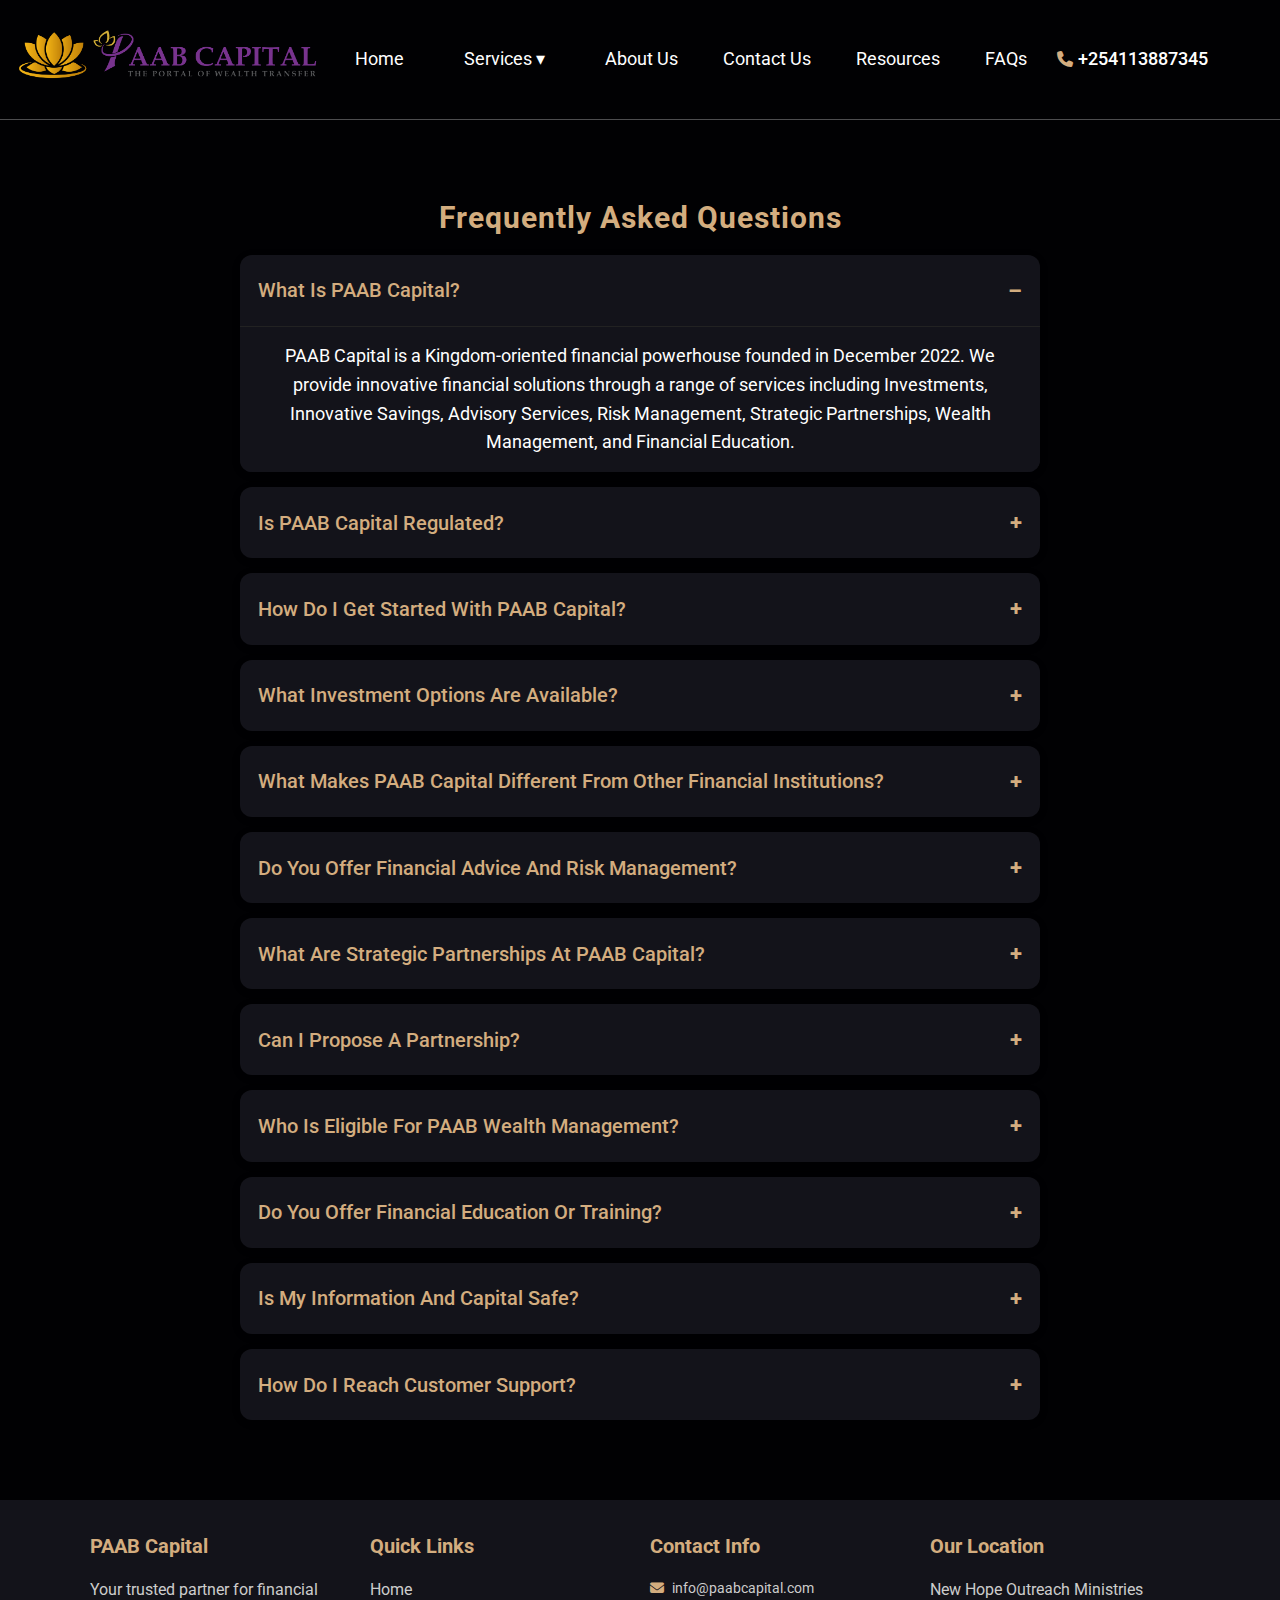
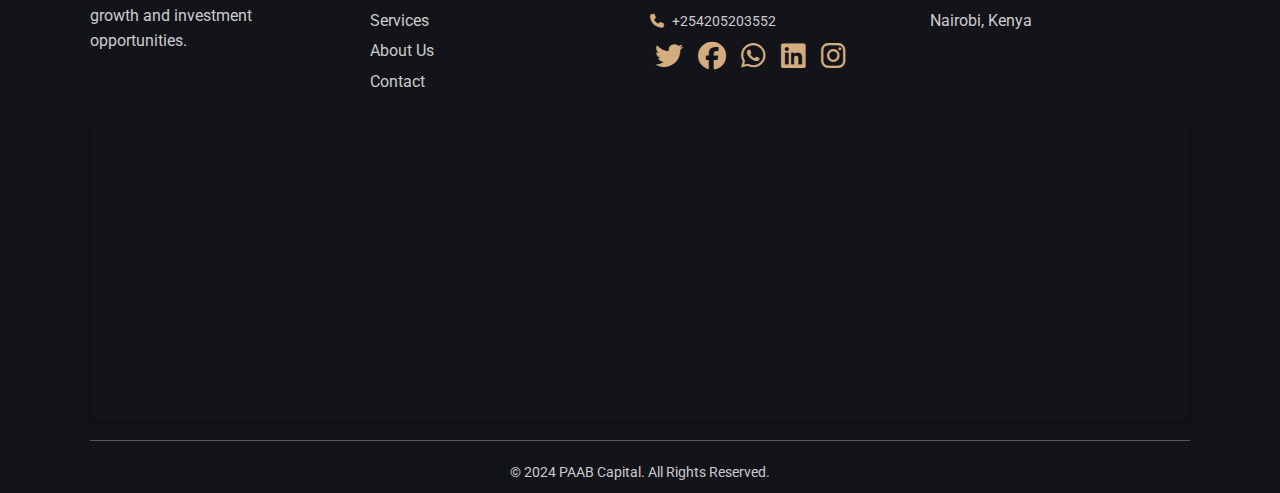
<file: faq.html>
<!DOCTYPE html>
<html lang="en">
<head>
    <meta charset="UTF-8">
    <meta name="viewport" content="width=device-width, initial-scale=1.0">
    <title>FAQs | PAAB Capital</title>
    <link rel="icon" type="image/png" sizes="196x196" href="Images/Paab logoArtboard 5.png">
    <link rel="icon" type="image/png" sizes="228x228" href="Images/Paab logoArtboard 5.png">
    <link rel="icon" type="image/png" sizes="512x512" href="Images/Paab logoArtboard 5.png">
    <link rel="icon" type="image/png" sizes="32x32" href="Images/Paab logoArtboard 5.png">
    <link rel="icon" type="image/png" sizes="16x16" href="Images/Paab logoArtboard 5.png">
    <link rel="apple-touch-icon" sizes="180x180" href="Images/Paab logoArtboard 5.png">
    <link rel="apple-touch-icon" sizes="152x152" href="Images/Paab logoArtboard 5.png">
    <link rel="apple-touch-icon" sizes="144x144" href="Images/Paab logoArtboard 5.png">
    <link rel="apple-touch-icon" sizes="120x120" href="Images/Paab logoArtboard 5.png">
    <link rel="apple-touch-icon" sizes="114x114" href="Images/Paab logoArtboard 5.png">
    <link rel="apple-touch-icon" sizes="76x76" href="Images/Paab logoArtboard 5.png">
    <link rel="apple-touch-icon" sizes="72x72" href="Images/Paab logoArtboard 5.png">
    <link rel="apple-touch-icon" sizes="60x60" href="Images/Paab logoArtboard 5.png">
    <link rel="apple-touch-icon" sizes="57x57" href="Images/Paab logoArtboard 5.png">
    <link rel="stylesheet" href="style.css">
    <link rel="stylesheet" href="https://cdnjs.cloudflare.com/ajax/libs/font-awesome/6.7.2/css/all.min.css">
</head>
<body>
    <header class="header">
        <a href="index.html" class="logo">
            <img src="Images/Paab logoArtboard 7.png" alt="PAAB Capital Logo">
        </a>
        <nav class="navbar">
            <a href="index.html">Home</a>
            <div class="dropdown">
                <a href="#services" class="dropbtn">Services <span class="arrow">&#9662;</span></a>
                <div class="dropdown-content">
                    <div class="dropdown-submenu">
                        <a href="#investments" class="submenu-toggle">Investments</a>
                        <div class="submenu-content">
                            <a href="Special.html">Special Fund</a>
                            <a href="UnitTrust.html">Unit Trust Fund</a>
                        </div>
                    </div>
                    <a href="CapitalRiskAdvisory.html">Capital Risk Advisory</a>
                    <a href="InnovativeSavings.html">Innovative Savings</a>
                    <a href="StrategicPartnerships.html">Strategic Partnerships</a>
                    <a href="WealthManagement.html">Wealth Management</a>
                    <a href="AdvisoryServices.html">Advisory Services</a>
                    <a href="TrainingEducation.html">Training & Education</a>
                </div>
            </div>
            <a href="AboutUs.html">About Us</a>
            <a href="ContactUs.html">Contact Us</a>
            <a href="Resources.html">Resources</a>
            <a href="faq.html">FAQs</a>
            <div class="phone-info">
                <i class="fas fa-phone"></i>
                                        <span>+254113887345</span>
            </div>
        </nav>
        <div class="icons">
            <div class="fas fa-bars" id="menu-btn"></div>
        </div>
    </header>
    <main class="main-content">
        <!-- FAQ content goes here -->
        <section class="faq-section">
            <h1 class="faq-title">Frequently Asked Questions</h1>
            <div class="faq-container">
                <div class="faq-item">
                    <button class="faq-question active">What is PAAB Capital?<span class="faq-toggle">–</span></button>
                    <div class="faq-answer show">PAAB Capital is a Kingdom-oriented financial powerhouse founded in December 2022. We provide innovative financial solutions through a range of services including Investments, Innovative Savings, Advisory Services, Risk Management, Strategic Partnerships, Wealth Management, and Financial Education.</div>
                </div>
                <div class="faq-item">
                    <button class="faq-question">Is PAAB Capital regulated?<span class="faq-toggle">+</span></button>
                    <div class="faq-answer">Yes. We operate under professional and legal frameworks in all our jurisdictions and prioritize transparency, ethics, and compliance in all our dealings.</div>
                </div>
                <div class="faq-item">
                    <button class="faq-question">How do I get started with PAAB Capital?<span class="faq-toggle">+</span></button>
                    <div class="faq-answer">You can begin by exploring our services on the website, creating an account on our investor portal, or speaking directly with our advisors through the contact form or live chat.</div>
                </div>
                <div class="faq-item">
                    <button class="faq-question">What investment options are available?<span class="faq-toggle">+</span></button>
                    <div class="faq-answer">We offer two main investment products under PAAB Capital Investments: The Unit Trust Fund (including Money Market, Equity, Fixed Income, and Balanced options) and the Special Fund (focused on global and alternative markets). We also provide Innovative Savings Plans tailored to your financial goals.</div>
                </div>
                <div class="faq-item">
                    <button class="faq-question">What makes PAAB Capital different from other financial institutions?<span class="faq-toggle">+</span></button>
                    <div class="faq-answer">PAAB Capital is more than a financial firm — we are a kingdom-driven powerhouse. We combine expert financial strategies with divine insight to offer wealth solutions rooted in purpose, impact, and sustainability.</div>
                </div>
                <div class="faq-item">
                    <button class="faq-question">Do you offer financial advice and risk management?<span class="faq-toggle">+</span></button>
                    <div class="faq-answer">Yes. We provide professional Advisory Services and Risk Management Solutions to help individuals and institutions make informed decisions and protect their capital.</div>
                </div>
                <div class="faq-item">
                    <button class="faq-question">What are Strategic Partnerships at PAAB Capital?<span class="faq-toggle">+</span></button>
                    <div class="faq-answer">We facilitate financial collaborations such as joint ventures, strategic deals, and institutional alignments that create shared value and long-term growth opportunities.</div>
                </div>
                <div class="faq-item">
                    <button class="faq-question">Can I propose a partnership?<span class="faq-toggle">+</span></button>
                    <div class="faq-answer">Yes. You can submit a proposal or expression of interest through our contact form or investor portal.</div>
                </div>
                <div class="faq-item">
                    <button class="faq-question">Who is eligible for PAAB Wealth Management?<span class="faq-toggle">+</span></button>
                    <div class="faq-answer">Wealth Management is designed for high-net-worth individuals and institutions seeking long-term growth, estate planning, and legacy preservation.</div>
                </div>
                <div class="faq-item">
                    <button class="faq-question">Do you offer financial education or training?<span class="faq-toggle">+</span></button>
                    <div class="faq-answer">Yes. We run financial education programs, workshops, and training sessions for individuals, ministries, and organizations seeking to build financial literacy and stewardship.</div>
                </div>
                <div class="faq-item">
                    <button class="faq-question">Is my information and capital safe?<span class="faq-toggle">+</span></button>
                    <div class="faq-answer">Yes. We use enterprise-grade security systems and strict risk management to safeguard your data and investment capital. You also receive quarterly performance updates.</div>
                </div>
                <div class="faq-item">
                    <button class="faq-question">How do I reach customer support?<span class="faq-toggle">+</span></button>
                    <div class="faq-answer">You can reach us via Live Chat, the Contact Us page, or by emailing info@paabcapital.com.</div>
                </div>
            </div>
        </section>
    </main>
    <footer class="footer">
        <div class="footer-content">
            <div class="footer-section">
                <h4>PAAB Capital</h4>
                <p>Your trusted partner for financial growth and investment opportunities.</p>
            </div>
            <div class="footer-section">
                <h4>Quick Links</h4>
                <a href="index.html">Home</a>
                <a href="#services">Services</a>
                <a href="AboutUs.html">About Us</a>
                <a href="ContactUs.html">Contact</a>
            </div>
            <div class="footer-section">
                <h4>Contact Info</h4>
                <div class="contact-info">
                    <p><i class="fas fa-envelope"></i> info@paabcapital.com</p>
                    <p><i class="fas fa-phone"></i> +254205203552</p>
                </div>
                <div class="social-links">
                    <a href="https://x.com/Paab_Capital" class="social-icon"><i class="fab fa-twitter"></i></a>
                    <a href="https://www.facebook.com/share/14DUJbaVkAy/" class="social-icon"><i class="fab fa-facebook"></i></a>
                    <a href="https://wa.me/message/HSKHJ6UX2SSTM1" class="social-icon"><i class="fab fa-whatsapp"></i></a>
                    <a href="http://www.linkedin.com/in/paab-capital-03976b378" class="social-icon"><i class="fab fa-linkedin"></i></a>
                    <a href="http://instagram.com/Paab_Capital" class="social-icon"><i class="fab fa-instagram"></i></a>
                </div>
            </div>
            <div class="footer-section">
                <h4>Our Location</h4>
                <p>New Hope Outreach Ministries</p>
                <p>Nairobi, Kenya</p>
            </div>
        </div>
        <div class="footer-map">
            <iframe src="https://www.google.com/maps/embed?pb=!1m18!1m12!1m3!1d390.21782441165203!2d36.81180977030846!3d-1.3101320503106324!2m3!1f0!2f0!3f0!3m2!1i1024!2i768!4f13.1!3m3!1m2!1s0x182f119e2dc3817d%3A0x71bf2d585d2984cc!2sNew%20Hope%20Outreach%20Ministries!5e0!3m2!1sen!2ske!4v1750247760247!5m2!1sen!2ske" width="100%" height="300" style="border:0;" allowfullscreen="" loading="lazy" referrerpolicy="no-referrer-when-downgrade"></iframe>
        </div>
        <div class="footer-bottom">
            <p>&copy; 2024 PAAB Capital. All rights reserved.</p>
        </div>
    </footer>
    <script src="script.js"></script>
</body>
</html>
</file>
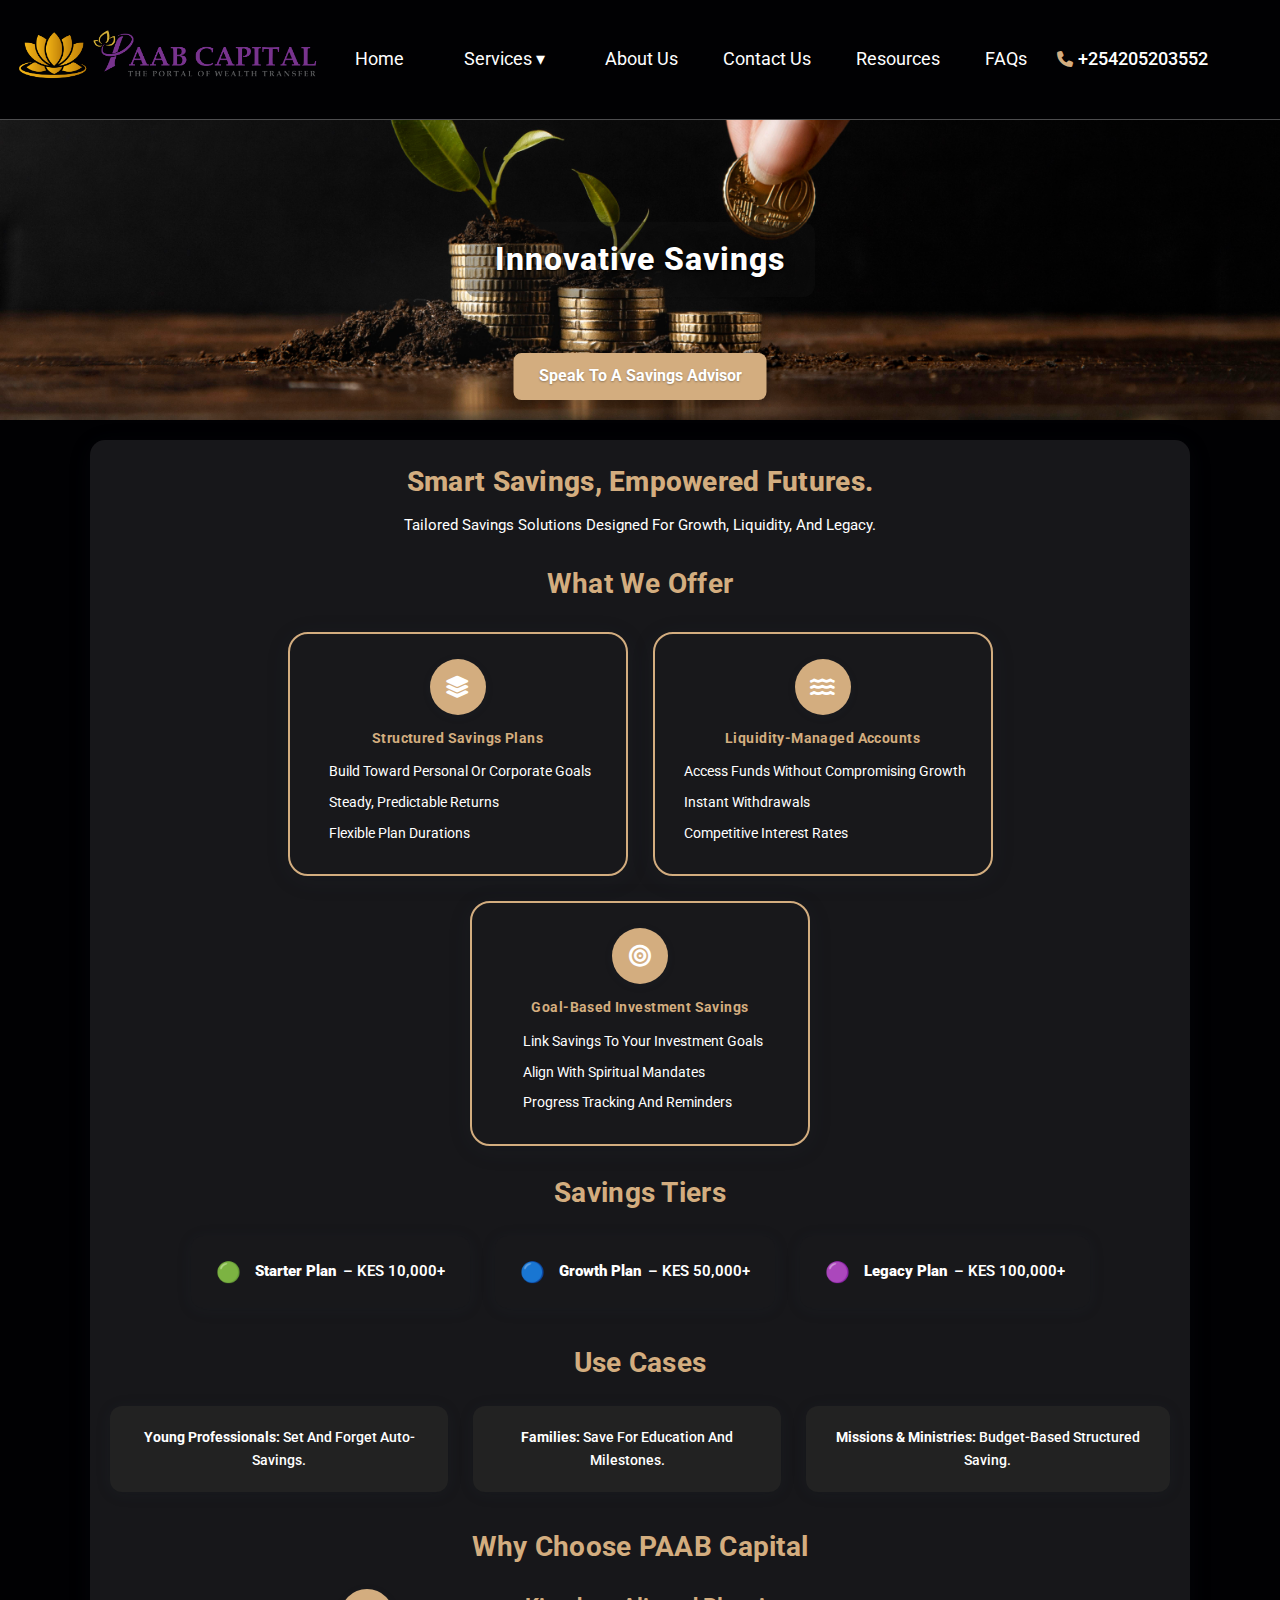
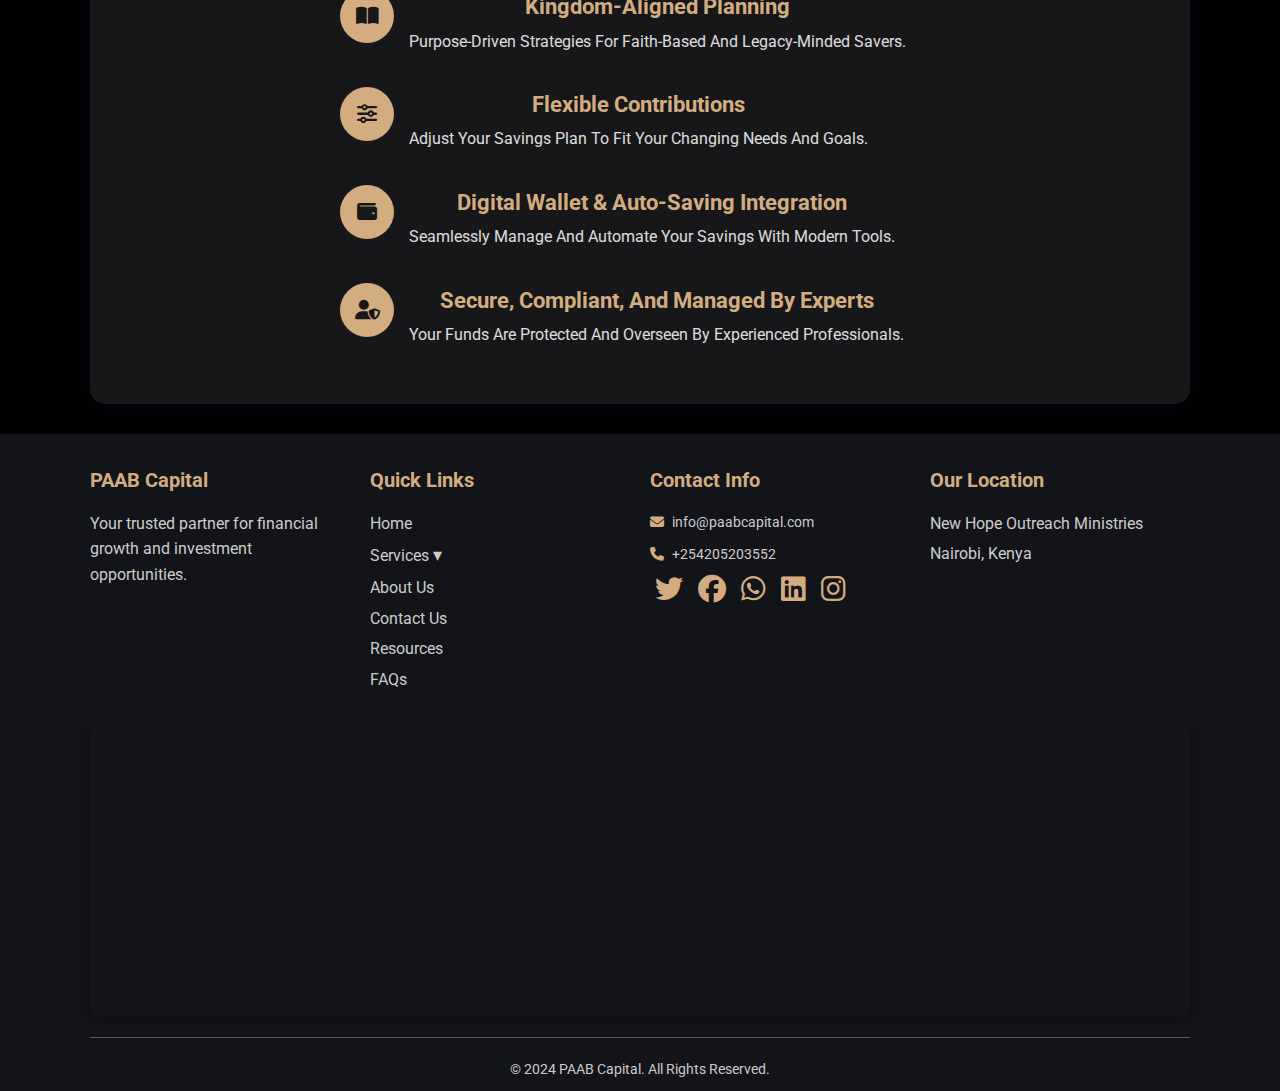
<file: InnovativeSavings.html>
<!DOCTYPE html>
<html lang="en">
<head>
    <meta charset="UTF-8">
    <meta name="viewport" content="width=device-width, initial-scale=1.0">
    <title>Innovative Savings | PAAB Capital</title>
    <link rel="icon" type="image/png" sizes="196x196" href="Images/Paab logoArtboard 5.png">
    <link rel="icon" type="image/png" sizes="228x228" href="Images/Paab logoArtboard 5.png">
    <link rel="icon" type="image/png" sizes="512x512" href="Images/Paab logoArtboard 5.png">
    <link rel="icon" type="image/png" sizes="32x32" href="Images/Paab logoArtboard 5.png">
    <link rel="icon" type="image/png" sizes="16x16" href="Images/Paab logoArtboard 5.png">
    <link rel="apple-touch-icon" sizes="180x180" href="Images/Paab logoArtboard 5.png">
    <link rel="apple-touch-icon" sizes="152x152" href="Images/Paab logoArtboard 5.png">
    <link rel="apple-touch-icon" sizes="144x144" href="Images/Paab logoArtboard 5.png">
    <link rel="apple-touch-icon" sizes="120x120" href="Images/Paab logoArtboard 5.png">
    <link rel="apple-touch-icon" sizes="114x114" href="Images/Paab logoArtboard 5.png">
    <link rel="apple-touch-icon" sizes="76x76" href="Images/Paab logoArtboard 5.png">
    <link rel="apple-touch-icon" sizes="72x72" href="Images/Paab logoArtboard 5.png">
    <link rel="apple-touch-icon" sizes="60x60" href="Images/Paab logoArtboard 5.png">
    <link rel="apple-touch-icon" sizes="57x57" href="Images/Paab logoArtboard 5.png">
    <link rel="stylesheet" href="style.css">
    <link rel="stylesheet" href="https://cdnjs.cloudflare.com/ajax/libs/font-awesome/6.7.2/css/all.min.css">
</head>
<body>
    <header class="header">
        <a href="index.html" class="logo">
            <img src="Images/Paab logoArtboard 7.png" alt="PAAB Capital Logo">
        </a>
        <nav class="navbar">
            <a href="index.html">Home</a>
            <div class="dropdown">
                <a href="#services" class="dropbtn">Services <span class="arrow">&#9662;</span></a>
                <div class="dropdown-content">
                    <div class="dropdown-submenu">
                        <a href="#investments" class="submenu-toggle">Investments</a>
                        <div class="submenu-content">
                            <a href="Special.html">Special Fund</a>
                            <a href="UnitTrust.html">Unit Trust Fund</a>
                        </div>
                    </div>
                    <a href="CapitalRiskAdvisory.html">Capital Risk Advisory</a>
                    <a href="InnovativeSavings.html">Innovative Savings</a>
                    <a href="StrategicPartnerships.html">Strategic Partnerships</a>
                    <a href="WealthManagement.html">Wealth Management</a>
                    <a href="AdvisoryServices.html">Advisory Services</a>
                    <a href="TrainingEducation.html">Training & Education</a>
                </div>
            </div>
            <a href="AboutUs.html">About Us</a>
            <a href="ContactUs.html">Contact Us</a>
            <a href="Resources.html">Resources</a>
            <a href="faq.html">FAQs</a>
            <div class="phone-info">
                <i class="fas fa-phone"></i>
                                        <span>+254205203552</span>
            </div>
        </nav>
        <div class="icons">
            <div class="fas fa-bars" id="menu-btn"></div>
        </div>
    </header>
    <section class="hero-image-section">
        <img src="Images/save.jpg" alt="Innovative Savings" class="hero-img">
        <div class="hero-image-title-overlay">
            <h1 class="hero-image-title">Innovative Savings</h1>
            <div class="hero-image-cta">
                <a href="ContactUs.html" class="risk-btn">Speak to a Savings Advisor</a>
            </div>
        </div>
    </section>
    <section class="savings-hero-content">
        <h2 class="savings-headline">Smart Savings, Empowered Futures.</h2>
        <p class="savings-subtext">Tailored savings solutions designed for growth, liquidity, and legacy.</p>
        <div class="savings-offer-section">
            <h3 class="savings-section-title">What We Offer</h3>
            <div class="savings-offer-cards">
                <div class="savings-offer-card">
                    <div class="savings-offer-icon"><i class="fas fa-layer-group"></i></div>
                    <div class="savings-offer-title">Structured Savings Plans</div>
                    <ul class="savings-offer-features">
                        <li>Build toward personal or corporate goals</li>
                        <li>Steady, predictable returns</li>
                        <li>Flexible plan durations</li>
                    </ul>
                </div>
                <div class="savings-offer-card">
                    <div class="savings-offer-icon"><i class="fas fa-water"></i></div>
                    <div class="savings-offer-title">Liquidity-Managed Accounts</div>
                    <ul class="savings-offer-features">
                        <li>Access funds without compromising growth</li>
                        <li>Instant withdrawals</li>
                        <li>Competitive interest rates</li>
                    </ul>
                </div>
                <div class="savings-offer-card">
                    <div class="savings-offer-icon"><i class="fas fa-bullseye"></i></div>
                    <div class="savings-offer-title">Goal-Based Investment Savings</div>
                    <ul class="savings-offer-features">
                        <li>Link savings to your investment goals</li>
                        <li>Align with spiritual mandates</li>
                        <li>Progress tracking and reminders</li>
                    </ul>
                </div>
            </div>
        </div>
        <div class="savings-tiers-section">
            <h3 class="savings-section-title">Savings Tiers</h3>
            <ul class="savings-tiers-list">
                <li><span class="tier-icon">🟢</span> <strong>Starter Plan</strong> – KES 10,000+</li>
<li><span class="tier-icon blue">🔵</span> <strong>Growth Plan</strong> – KES 50,000+</li>
<li><span class="tier-icon purple">🟣</span> <strong>Legacy Plan</strong> – KES 100,000+</li>
            </ul>
        </div>
        <div class="savings-usecases-section">
            <h3 class="savings-section-title">Use Cases</h3>
            <ul class="savings-usecases-list">
                <li><strong>Young Professionals:</strong> Set and forget auto-savings.</li>
                <li><strong>Families:</strong> Save for education and milestones.</li>
                <li><strong>Missions &amp; Ministries:</strong> Budget-based structured saving.</li>
            </ul>
        </div>
        <div class="savings-why-section">
            <h3 class="savings-section-title">Why Choose PAAB Capital</h3>
            <ul class="savings-why-list">
                <li>
                    <span class="savings-why-icon"><i class="fas fa-book-open"></i></span>
                    <span class="savings-why-content">
                        <span class="savings-why-title">Kingdom-aligned planning</span>
                        <span class="savings-why-desc">Purpose-driven strategies for faith-based and legacy-minded savers.</span>
                    </span>
                </li>
                <li>
                    <span class="savings-why-icon"><i class="fas fa-sliders-h"></i></span>
                    <span class="savings-why-content">
                        <span class="savings-why-title">Flexible contributions</span>
                        <span class="savings-why-desc">Adjust your savings plan to fit your changing needs and goals.</span>
                    </span>
                </li>
                <li>
                    <span class="savings-why-icon"><i class="fas fa-wallet"></i></span>
                    <span class="savings-why-content">
                        <span class="savings-why-title">Digital wallet &amp; auto-saving integration</span>
                        <span class="savings-why-desc">Seamlessly manage and automate your savings with modern tools.</span>
                    </span>
                </li>
                <li>
                    <span class="savings-why-icon"><i class="fas fa-user-shield"></i></span>
                    <span class="savings-why-content">
                        <span class="savings-why-title">Secure, compliant, and managed by experts</span>
                        <span class="savings-why-desc">Your funds are protected and overseen by experienced professionals.</span>
                    </span>
                </li>
            </ul>
        </div>
    </section>
    <footer class="footer">
        <div class="footer-content">
            <div class="footer-section">
                <h4>PAAB Capital</h4>
                <p>Your trusted partner for financial growth and investment opportunities.</p>
            </div>
            <div class="footer-section">
                <h4>Quick Links</h4>
                <a href="index.html">Home</a>
                <div class="footer-dropdown">
                    <a href="#" class="footer-dropbtn">Services <span class="arrow">&#9662;</span></a>
                    <div class="footer-dropdown-content">
                        <a href="Special.html">Special Fund</a>
                        <a href="UnitTrust.html">Unit Trust Fund</a>
                        <a href="CapitalRiskAdvisory.html">Capital Risk Advisory</a>
                        <a href="InnovativeSavings.html">Innovative Savings</a>
                        <a href="StrategicPartnerships.html">Strategic Partnerships</a>
                        <a href="WealthManagement.html">Wealth Management</a>
                        <a href="AdvisoryServices.html">Advisory Services</a>
                        <a href="TrainingEducation.html">Training & Education</a>
                    </div>
                </div>
                <a href="AboutUs.html">About Us</a>
                <a href="ContactUs.html">Contact Us</a>
                <a href="Resources.html">Resources</a>
                <a href="faq.html">FAQs</a>
            </div>
            <div class="footer-section">
                <h4>Contact Info</h4>
                <div class="contact-info">
                    
                    <p><i class="fas fa-envelope"></i> info@paabcapital.com</p><p><i class="fas fa-phone"></i> +254205203552</p>
                </div>
                <div class="social-links">
                    <a href="https://x.com/Paab_Capital" class="social-icon"><i class="fab fa-twitter"></i></a>
                    <a href="https://www.facebook.com/share/14DUJbaVkAy/" class="social-icon"><i class="fab fa-facebook"></i></a>
                    <a href="https://wa.me/message/HSKHJ6UX2SSTM1" class="social-icon"><i class="fab fa-whatsapp"></i></a>
                    <a href="http://www.linkedin.com/in/paab-capital-03976b378" class="social-icon"><i class="fab fa-linkedin"></i></a>
                    <a href="http://instagram.com/Paab_Capital" class="social-icon"><i class="fab fa-instagram"></i></a>
                </div>
            </div>
            <div class="footer-section">
                <h4>Our Location</h4>
                <p>New Hope Outreach Ministries</p>
                <p>Nairobi, Kenya</p>
            </div>
        </div>
        <div class="footer-map">
            <iframe src="https://www.google.com/maps/embed?pb=!1m18!1m12!1m3!1d390.21782441165203!2d36.81180977030846!3d-1.3101320503106324!2m3!1f0!2f0!3f0!3m2!1i1024!2i768!4f13.1!3m3!1m2!1s0x182f119e2dc3817d%3A0x71bf2d585d2984cc!2sNew%20Hope%20Outreach%20Ministries!5e0!3m2!1sen!2ske!4v1750247760247!5m2!1sen!2ske" width="100%" height="300" style="border:0;" allowfullscreen="" loading="lazy" referrerpolicy="no-referrer-when-downgrade"></iframe>
        </div>
        <div class="footer-bottom">
            <p>&copy; 2024 PAAB Capital. All rights reserved.</p>
        </div>

    </footer>
    <script src="script.js"></script>
</body>
</html>
</file>
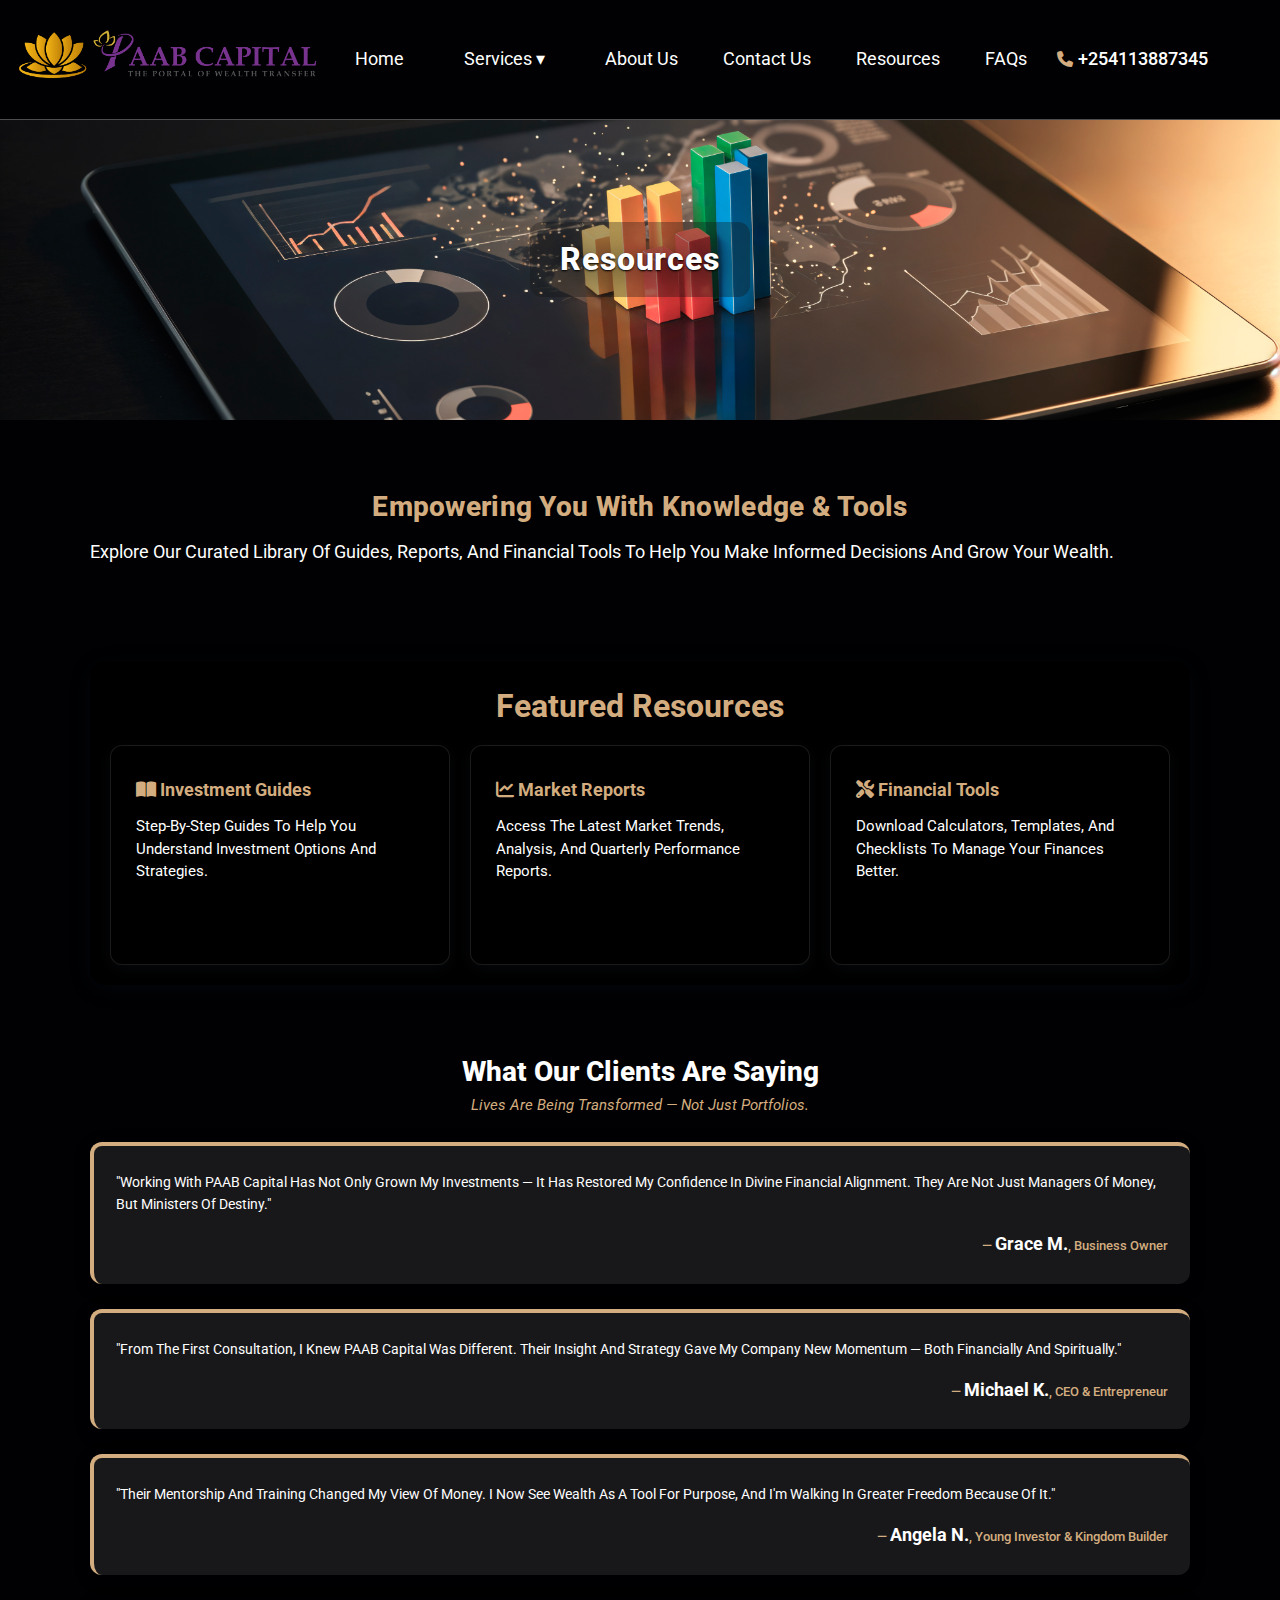
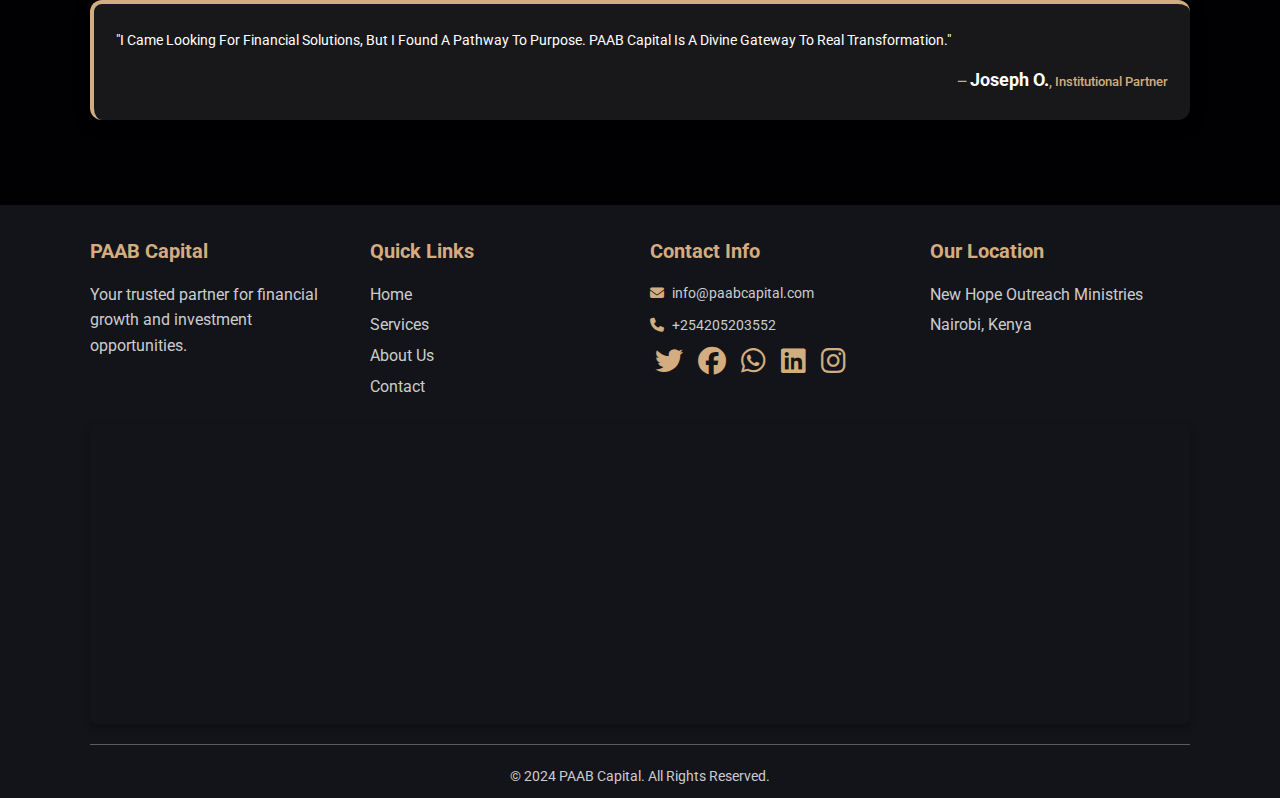
<file: Resources.html>
<!DOCTYPE html>
<html lang="en">
<head>
    <meta charset="UTF-8">
    <meta name="viewport" content="width=device-width, initial-scale=1.0">
    <title>Resources | PAAB Capital</title>
    <link rel="icon" type="image/png" sizes="196x196" href="Images/Paab logoArtboard 5.png">
    <link rel="icon" type="image/png" sizes="228x228" href="Images/Paab logoArtboard 5.png">
    <link rel="icon" type="image/png" sizes="512x512" href="Images/Paab logoArtboard 5.png">
    <link rel="icon" type="image/png" sizes="32x32" href="Images/Paab logoArtboard 5.png">
    <link rel="icon" type="image/png" sizes="16x16" href="Images/Paab logoArtboard 5.png">
    <link rel="apple-touch-icon" sizes="180x180" href="Images/Paab logoArtboard 5.png">
    <link rel="apple-touch-icon" sizes="152x152" href="Images/Paab logoArtboard 5.png">
    <link rel="apple-touch-icon" sizes="144x144" href="Images/Paab logoArtboard 5.png">
    <link rel="apple-touch-icon" sizes="120x120" href="Images/Paab logoArtboard 5.png">
    <link rel="apple-touch-icon" sizes="114x114" href="Images/Paab logoArtboard 5.png">
    <link rel="apple-touch-icon" sizes="76x76" href="Images/Paab logoArtboard 5.png">
    <link rel="apple-touch-icon" sizes="72x72" href="Images/Paab logoArtboard 5.png">
    <link rel="apple-touch-icon" sizes="60x60" href="Images/Paab logoArtboard 5.png">
    <link rel="apple-touch-icon" sizes="57x57" href="Images/Paab logoArtboard 5.png">
    <link rel="stylesheet" href="style.css">
    <link rel="stylesheet" href="https://cdnjs.cloudflare.com/ajax/libs/font-awesome/6.7.2/css/all.min.css">
</head>
<body>
    <header class="header">
        <a href="index.html" class="logo">
            <img src="Images/Paab logoArtboard 7.png" alt="PAAB Capital Logo">
        </a>
        <nav class="navbar">
            <a href="index.html">Home</a>
            <div class="dropdown">
                <a href="#services" class="dropbtn">Services <span class="arrow">&#9662;</span></a>
                <div class="dropdown-content">
                    <div class="dropdown-submenu">
                        <a href="#investments" class="submenu-toggle">Investments</a>
                        <div class="submenu-content">
                            <a href="Special.html">Special Fund</a>
                            <a href="UnitTrust.html">Unit Trust Fund</a>
                        </div>
                    </div>
                    <a href="CapitalRiskAdvisory.html">Capital Risk Advisory</a>
                    <a href="InnovativeSavings.html">Innovative Savings</a>
                    <a href="StrategicPartnerships.html">Strategic Partnerships</a>
                    <a href="WealthManagement.html">Wealth Management</a>
                    <a href="AdvisoryServices.html">Advisory Services</a>
                    <a href="TrainingEducation.html">Training & Education</a>
                </div>
            </div>
            <a href="AboutUs.html">About Us</a>
            <a href="ContactUs.html">Contact Us</a>
            <a href="Resources.html">Resources</a>
            <a href="faq.html">FAQs</a>
            <div class="phone-info">
                <i class="fas fa-phone"></i>
                                        <span>+254113887345</span>
            </div>
        </nav>
        <div class="icons">
            <div class="fas fa-bars" id="menu-btn"></div>
        </div>
    </header>
    <section class="hero-image-section">
        <img src="Images/data-analytics-tablet.jpg" alt="Resources" class="hero-img">
        <div class="hero-image-title-overlay">
            <h1 class="hero-image-title">Resources</h1>
        </div>
    </section>
    <section class="resources-hero-content">
        <h2 class="risk-headline">Empowering You with Knowledge & Tools</h2>
        <p class="risk-subtext">Explore our curated library of guides, reports, and financial tools to help you make informed decisions and grow your wealth.</p>
    </section>
    <section class="resources-section">
        <h3 class="resources-section-title">Featured Resources</h3>
        <div class="resources-cards">
            <div class="resource-card">
                <h4><i class="fas fa-book-open"></i> Investment Guides</h4>
                <p>Step-by-step guides to help you understand investment options and strategies.</p>
            </div>
            <div class="resource-card">
                <h4><i class="fas fa-chart-line"></i> Market Reports</h4>
                <p>Access the latest market trends, analysis, and quarterly performance reports.</p>
            </div>
            <div class="resource-card">
                <h4><i class="fas fa-tools"></i> Financial Tools</h4>
                <p>Download calculators, templates, and checklists to manage your finances better.</p>
            </div>
        </div>
    </section>
    <!-- Testimonials Section -->
    <section class="testimonials-section">
        <h2 class="testimonials-title">What Our Clients Are Saying</h2>
        <p class="testimonials-subtitle">Lives are being transformed — not just portfolios.</p>
        <div class="testimonials-container">
            <div class="testimonial-card">
                "Working with PAAB Capital has not only grown my investments — it has restored my confidence in divine financial alignment. They are not just managers of money, but ministers of destiny."
                <div class="testimonial-author">
                    — <span>Grace M.</span>, Business Owner
                </div>
            </div>
            <div class="testimonial-card">
                "From the first consultation, I knew PAAB Capital was different. Their insight and strategy gave my company new momentum — both financially and spiritually."
                <div class="testimonial-author">
                    — <span>Michael K.</span>, CEO & Entrepreneur
                </div>
            </div>
            <div class="testimonial-card">
                "Their mentorship and training changed my view of money. I now see wealth as a tool for purpose, and I'm walking in greater freedom because of it."
                <div class="testimonial-author">
                    — <span>Angela N.</span>, Young Investor & Kingdom Builder
                </div>
            </div>
            <div class="testimonial-card">
                "I came looking for financial solutions, but I found a pathway to purpose. PAAB Capital is a divine gateway to real transformation."
                <div class="testimonial-author">
                    — <span>Joseph O.</span>, Institutional Partner
                </div>
            </div>
        </div>
    </section>
    <footer class="footer">
        <div class="footer-content">
            <div class="footer-section">
                <h4>PAAB Capital</h4>
                <p>Your trusted partner for financial growth and investment opportunities.</p>
            </div>
            <div class="footer-section">
                <h4>Quick Links</h4>
                <a href="index.html">Home</a>
                <a href="#services">Services</a>
                <a href="AboutUs.html">About Us</a>
                <a href="ContactUs.html">Contact</a>
            </div>
            <div class="footer-section">
                <h4>Contact Info</h4>
                <div class="contact-info">
                    
                    <p><i class="fas fa-envelope"></i> info@paabcapital.com</p><p><i class="fas fa-phone"></i> +254205203552</p>
                </div>
                <div class="social-links">
                    <a href="https://x.com/Paab_Capital" class="social-icon"><i class="fab fa-twitter"></i></a>
                    <a href="https://www.facebook.com/share/14DUJbaVkAy/" class="social-icon"><i class="fab fa-facebook"></i></a>
                    <a href="https://wa.me/message/HSKHJ6UX2SSTM1" class="social-icon"><i class="fab fa-whatsapp"></i></a>
                    <a href="http://www.linkedin.com/in/paab-capital-03976b378" class="social-icon"><i class="fab fa-linkedin"></i></a>
                    <a href="http://instagram.com/Paab_Capital" class="social-icon"><i class="fab fa-instagram"></i></a>
                </div>
            </div>
            <div class="footer-section">
                <h4>Our Location</h4>
                <p>New Hope Outreach Ministries</p>
                <p>Nairobi, Kenya</p>
            </div>
        </div>
        <div class="footer-map">
            <iframe src="https://www.google.com/maps/embed?pb=!1m18!1m12!1m3!1d390.21782441165203!2d36.81180977030846!3d-1.3101320503106324!2m3!1f0!2f0!3f0!3m2!1i1024!2i768!4f13.1!3m3!1m2!1s0x182f119e2dc3817d%3A0x71bf2d585d2984cc!2sNew%20Hope%20Outreach%20Ministries!5e0!3m2!1sen!2ske!4v1750247760247!5m2!1sen!2ske" width="100%" height="300" style="border:0;" allowfullscreen="" loading="lazy" referrerpolicy="no-referrer-when-downgrade"></iframe>
        </div>
        <div class="footer-bottom">
            <p>&copy; 2024 PAAB Capital. All rights reserved.</p>
        </div>
    </footer>
    <script src="script.js"></script>
</body>
</html>
</file>
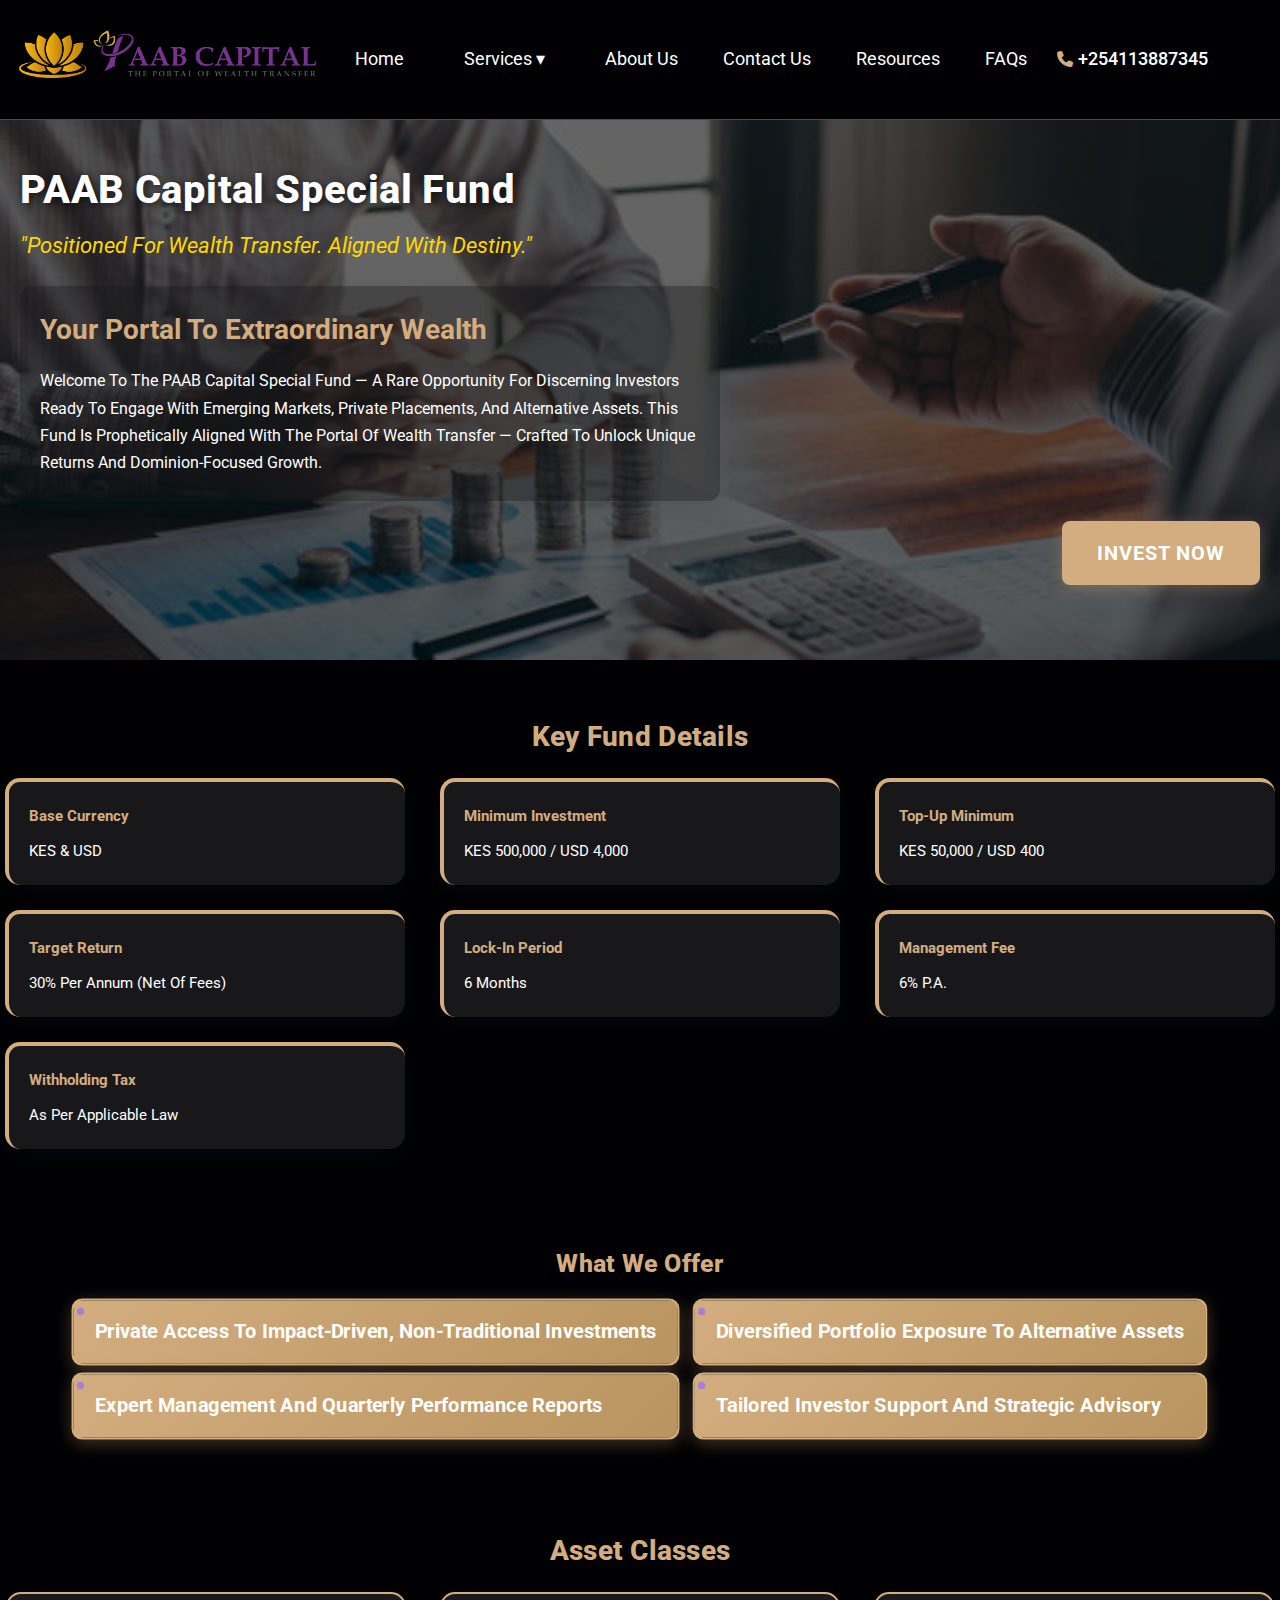
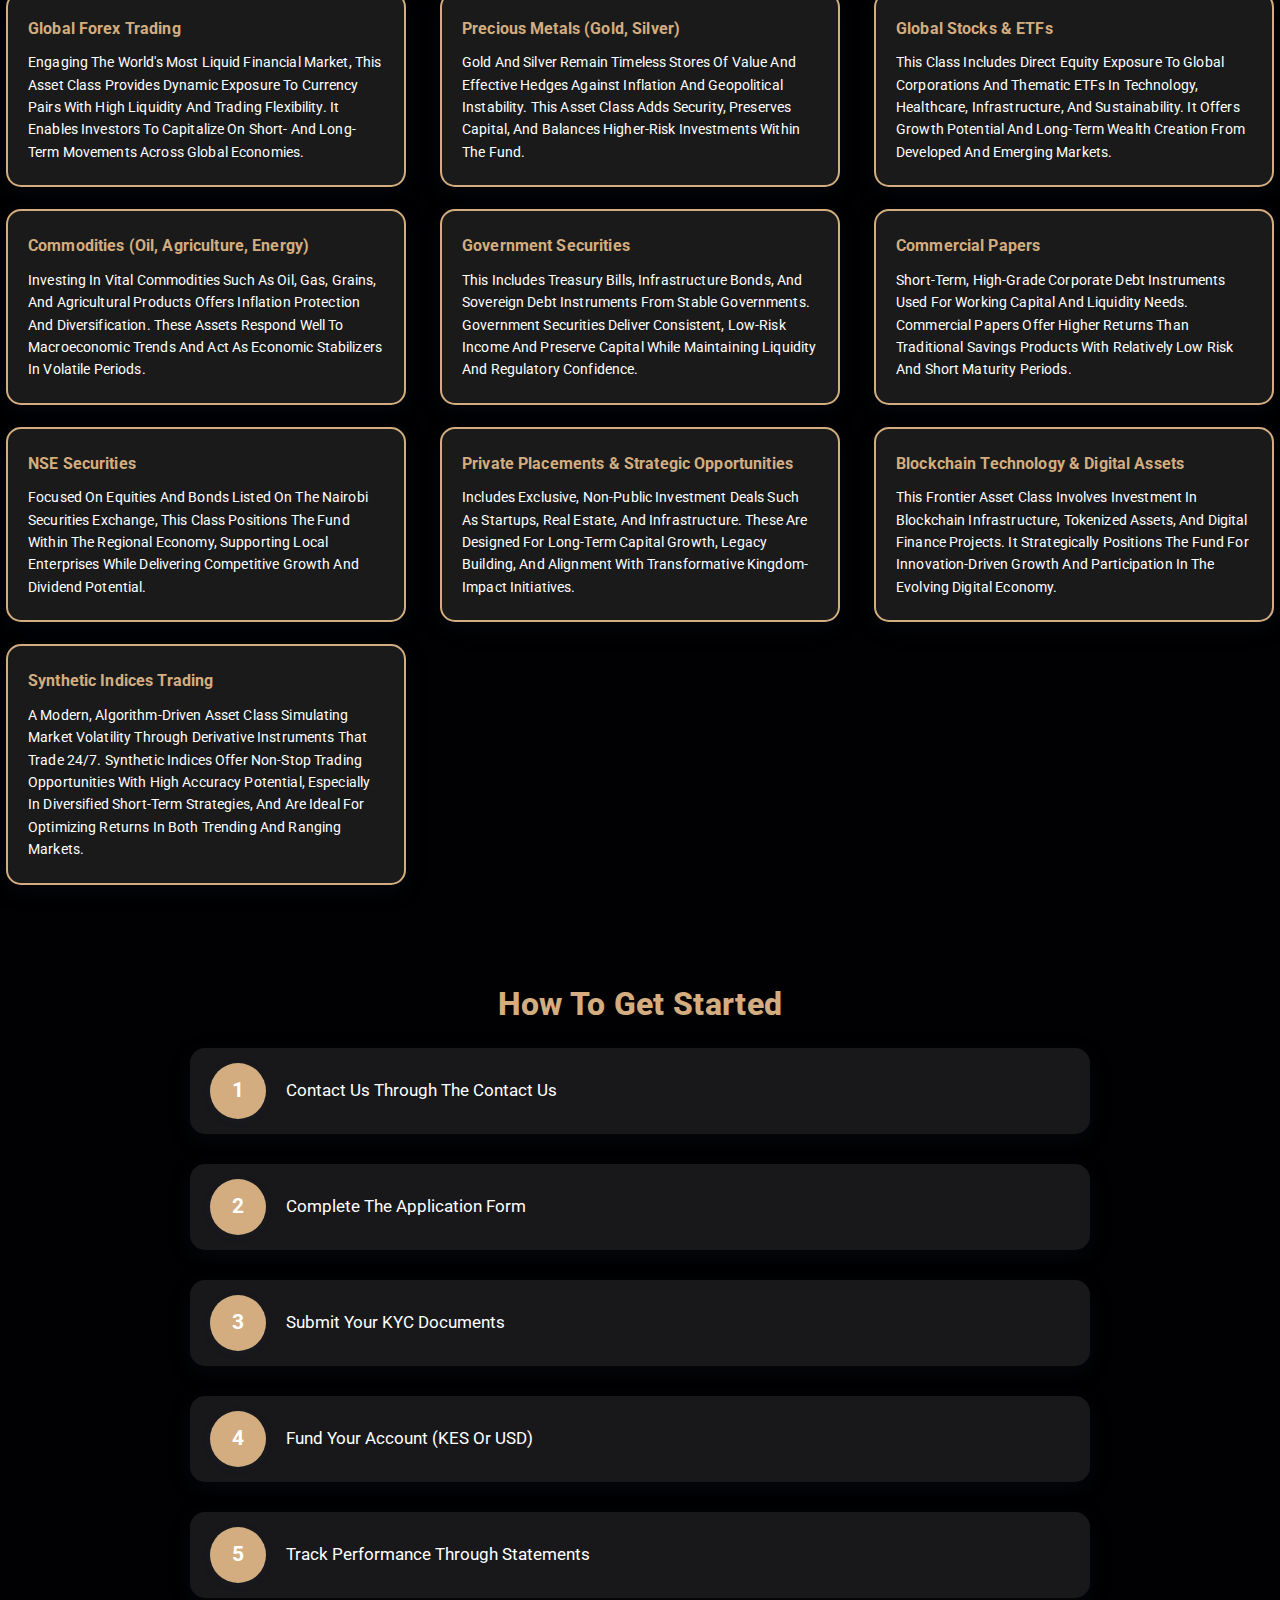
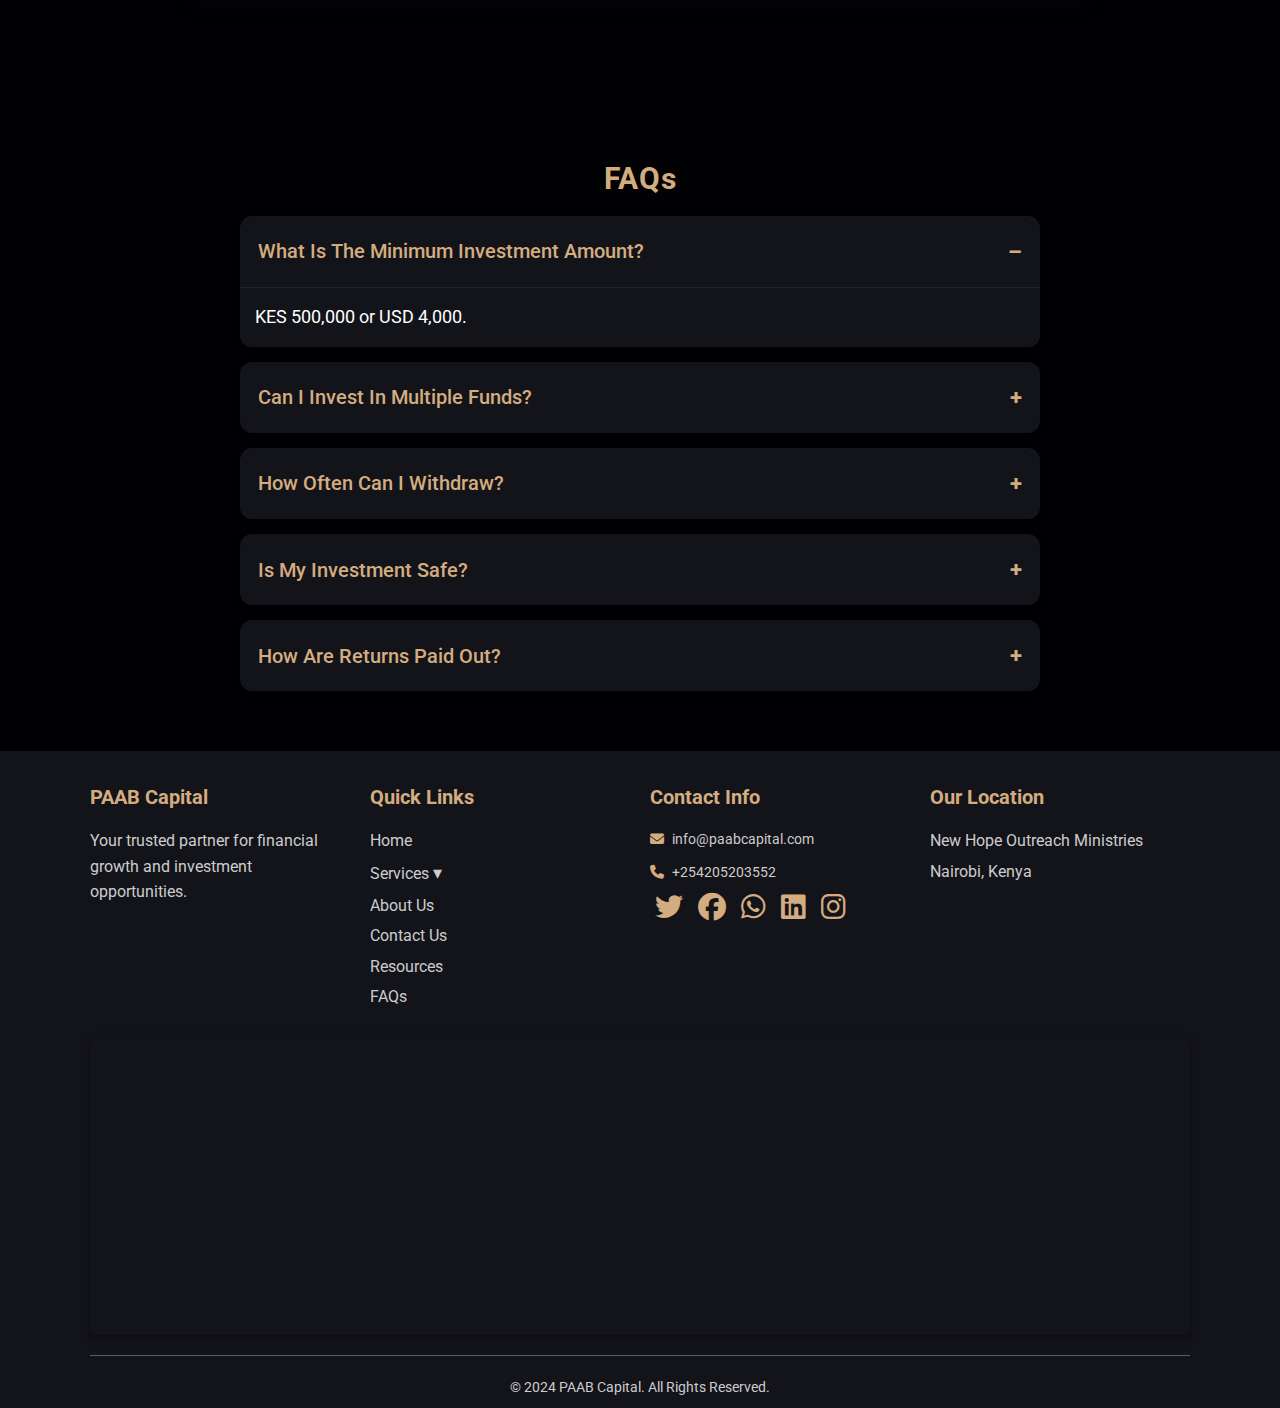
<file: Special.html>
<!DOCTYPE html>
<html lang="en">
<head>
    <meta charset="UTF-8">
    <meta name="viewport" content="width=device-width, initial-scale=1.0">
    <title>Special Fund | PAAB Capital</title>
    <link rel="icon" type="image/png" sizes="196x196" href="Images/Paab logoArtboard 5.png">
    <link rel="icon" type="image/png" sizes="228x228" href="Images/Paab logoArtboard 5.png">
    <link rel="icon" type="image/png" sizes="512x512" href="Images/Paab logoArtboard 5.png">
    <link rel="icon" type="image/png" sizes="32x32" href="Images/Paab logoArtboard 5.png">
    <link rel="icon" type="image/png" sizes="16x16" href="Images/Paab logoArtboard 5.png">
    <link rel="apple-touch-icon" sizes="180x180" href="Images/Paab logoArtboard 5.png">
    <link rel="apple-touch-icon" sizes="152x152" href="Images/Paab logoArtboard 5.png">
    <link rel="apple-touch-icon" sizes="144x144" href="Images/Paab logoArtboard 5.png">
    <link rel="apple-touch-icon" sizes="120x120" href="Images/Paab logoArtboard 5.png">
    <link rel="apple-touch-icon" sizes="114x114" href="Images/Paab logoArtboard 5.png">
    <link rel="apple-touch-icon" sizes="76x76" href="Images/Paab logoArtboard 5.png">
    <link rel="apple-touch-icon" sizes="72x72" href="Images/Paab logoArtboard 5.png">
    <link rel="apple-touch-icon" sizes="60x60" href="Images/Paab logoArtboard 5.png">
    <link rel="apple-touch-icon" sizes="57x57" href="Images/Paab logoArtboard 5.png">
    <link rel="stylesheet" href="style.css">
    <link rel="stylesheet" href="https://cdnjs.cloudflare.com/ajax/libs/font-awesome/6.7.2/css/all.min.css">
</head>
<body>
    <header class="header">
        <a href="index.html" class="logo">
            <img src="Images/Paab logoArtboard 7.png" alt="PAAB Capital Logo">
        </a>
        <nav class="navbar">
            <a href="index.html">Home</a>
            <div class="dropdown">
                <a href="#services" class="dropbtn">Services <span class="arrow">&#9662;</span></a>
                <div class="dropdown-content">
                    <div class="dropdown-submenu">
                        <a href="#investments" class="submenu-toggle">Investments</a>
                        <div class="submenu-content">
                            <a href="Special.html">Special Fund</a>
                            <a href="UnitTrust.html">Unit Trust Fund</a>
                        </div>
                    </div>
                    <a href="CapitalRiskAdvisory.html">Capital Risk Advisory</a>
                    <a href="InnovativeSavings.html">Innovative Savings</a>
                    <a href="StrategicPartnerships.html">Strategic Partnerships</a>
                    <a href="WealthManagement.html">Wealth Management</a>
                    <a href="AdvisoryServices.html">Advisory Services</a>
                    <a href="TrainingEducation.html">Training & Education</a>
                </div>
            </div>
            <a href="AboutUs.html">About Us</a>
            <a href="ContactUs.html">Contact Us</a>
            <a href="Resources.html">Resources</a>
            <a href="faq.html">FAQs</a>
            <div class="phone-info">
                <i class="fas fa-phone"></i>
                                        <span>+254113887345</span>
            </div>
        </nav>
        <div class="icons">
            <div class="fas fa-bars" id="menu-btn"></div>
        </div>
    </header>
    <section class="special-hero-section top-spaced-section">
        <h1 class="special-hero-title">PAAB Capital Special Fund</h1>
        <p class="special-hero-subtitle">"Positioned for Wealth Transfer. Aligned with Destiny."</p>
        <div class="special-hero-desc">
            <h2>Your Portal to Extraordinary Wealth</h2>
            <p>Welcome to the PAAB Capital Special Fund — a rare opportunity for discerning investors ready to engage with emerging markets, private placements, and alternative assets. This fund is prophetically aligned with the Portal of Wealth Transfer — crafted to unlock unique returns and dominion-focused growth.</p>
        </div>
        <div class="special-cta-buttons">
            <a href="ContactUs.html" class="special-cta-btn">Invest Now</a>
        </div>
    </section>
    <section class="fund-details-section">
        <h2 class="fund-details-title">Key Fund Details</h2>
        <div class="fund-details-grid">
            <div class="fund-detail-card">
                <h3>Base Currency</h3>
                <p>KES &amp; USD</p>
            </div>
            <div class="fund-detail-card">
                <h3>Minimum Investment</h3>
                <p>KES 500,000 / USD 4,000</p>
            </div>
            <div class="fund-detail-card">
                <h3>Top-up Minimum</h3>
                <p>KES 50,000 / USD 400</p>
            </div>
            <div class="fund-detail-card">
                <h3>Target Return</h3>
                <p>30% per annum (net of fees)</p>
            </div>
            <div class="fund-detail-card">
                <h3>Lock-in Period</h3>
                <p>6 months</p>
            </div>
            <div class="fund-detail-card">
                <h3>Management Fee</h3>
                <p>6% p.a.</p>
            </div>
            <div class="fund-detail-card">
                <h3>Withholding Tax</h3>
                <p>As per applicable law</p>
            </div>
        </div>
    </section>
    <section class="offer-section">
        <h2 class="offer-title">What We Offer</h2>
        <div class="offer-list-grid">
            <ul class="offer-list">
                <li class="highlighted">Private access to impact-driven, non-traditional investments</li>
                <li class="highlighted">Expert management and quarterly performance reports</li>
            </ul>
            <ul class="offer-list">
                <li class="highlighted">Diversified portfolio exposure to alternative assets</li>
                <li class="highlighted">Tailored investor support and strategic advisory</li>
            </ul>
        </div>
    </section>
    <section class="asset-classes-section">
        <h2 class="asset-classes-title">Asset Classes</h2>
        <div class="asset-classes-grid">
            <div class="asset-class-card">
                <h3 class="asset-class-title">Global Forex Trading</h3>
                <p class="asset-class-info">
                    Engaging the world's most liquid financial market, this asset class provides dynamic exposure to currency pairs with high liquidity and trading flexibility. It enables investors to capitalize on short- and long-term movements across global economies.
                </p>
            </div>
            <div class="asset-class-card">
                <h3 class="asset-class-title">Precious Metals (Gold, Silver)</h3>
                <p class="asset-class-info">
                    Gold and silver remain timeless stores of value and effective hedges against inflation and geopolitical instability. This asset class adds security, preserves capital, and balances higher-risk investments within the fund.
                </p>
            </div>
            <div class="asset-class-card">
                <h3 class="asset-class-title">Global Stocks &amp; ETFs</h3>
                <p class="asset-class-info">
                    This class includes direct equity exposure to global corporations and thematic ETFs in technology, healthcare, infrastructure, and sustainability. It offers growth potential and long-term wealth creation from developed and emerging markets.
                </p>
            </div>
            <div class="asset-class-card">
                <h3 class="asset-class-title">Commodities (Oil, Agriculture, Energy)</h3>
                <p class="asset-class-info">
                    Investing in vital commodities such as oil, gas, grains, and agricultural products offers inflation protection and diversification. These assets respond well to macroeconomic trends and act as economic stabilizers in volatile periods.
                </p>
            </div>
            <div class="asset-class-card">
                <h3 class="asset-class-title">Government Securities</h3>
                <p class="asset-class-info">
                    This includes treasury bills, infrastructure bonds, and sovereign debt instruments from stable governments. Government securities deliver consistent, low-risk income and preserve capital while maintaining liquidity and regulatory confidence.
                </p>
            </div>
            <div class="asset-class-card">
                <h3 class="asset-class-title">Commercial Papers</h3>
                <p class="asset-class-info">
                    Short-term, high-grade corporate debt instruments used for working capital and liquidity needs. Commercial papers offer higher returns than traditional savings products with relatively low risk and short maturity periods.
                </p>
            </div>
            <div class="asset-class-card">
                <h3 class="asset-class-title">NSE Securities</h3>
                <p class="asset-class-info">
                    Focused on equities and bonds listed on the Nairobi Securities Exchange, this class positions the fund within the regional economy, supporting local enterprises while delivering competitive growth and dividend potential.
                </p>
            </div>
            <div class="asset-class-card">
                <h3 class="asset-class-title">Private Placements &amp; Strategic Opportunities</h3>
                <p class="asset-class-info">
                    Includes exclusive, non-public investment deals such as startups, real estate, and infrastructure. These are designed for long-term capital growth, legacy building, and alignment with transformative Kingdom-impact initiatives.
                </p>
            </div>
            <div class="asset-class-card">
                <h3 class="asset-class-title">Blockchain Technology &amp; Digital Assets</h3>
                <p class="asset-class-info">
                    This frontier asset class involves investment in blockchain infrastructure, tokenized assets, and digital finance projects. It strategically positions the fund for innovation-driven growth and participation in the evolving digital economy.
                </p>
            </div>
            <div class="asset-class-card">
                <h3 class="asset-class-title">Synthetic Indices Trading</h3>
                <p class="asset-class-info">
                    A modern, algorithm-driven asset class simulating market volatility through derivative instruments that trade 24/7. Synthetic indices offer non-stop trading opportunities with high accuracy potential, especially in diversified short-term strategies, and are ideal for optimizing returns in both trending and ranging markets.
                </p>
            </div>
        </div>
    </section>
    <section class="get-started-section">
        <h2 class="get-started-title">How to Get Started</h2>
        <ol class="get-started-list">
            <li><span class="step-circle">1</span><span class="step-text">Contact us through the contact us</span></li>
            <li><span class="step-circle">2</span><span class="step-text">Complete the application form</span></li>
            <li><span class="step-circle">3</span><span class="step-text">Submit your KYC documents</span></li>
            <li><span class="step-circle">4</span><span class="step-text">Fund your account (KES or USD)</span></li>
            <li><span class="step-circle">5</span><span class="step-text">Track performance through statements</span></li>
        </ol>
    </section>
    <section class="faq-section">
        <h2 class="faq-title">FAQs</h2>
        <div class="faq-container">
            <div class="faq-item">
                <button class="faq-question active">What is the minimum investment amount?<span class="faq-toggle">–</span></button>
                <div class="faq-answer show">KES 500,000 or USD 4,000.</div>
            </div>
            <div class="faq-item">
                <button class="faq-question">Can I invest in multiple funds?<span class="faq-toggle">+</span></button>
                <div class="faq-answer">Yes, you can diversify your investments across multiple funds.</div>
            </div>
            <div class="faq-item">
                <button class="faq-question">How often can I withdraw?<span class="faq-toggle">+</span></button>
                <div class="faq-answer">Withdrawals can be made as per the fund's terms and conditions.</div>
            </div>
            <div class="faq-item">
                <button class="faq-question">Is my investment safe?<span class="faq-toggle">+</span></button>
                <div class="faq-answer">All investments carry risk, but we employ robust risk management strategies.</div>
            </div>
            <div class="faq-item">
                <button class="faq-question">How are returns paid out?<span class="faq-toggle">+</span></button>
                <div class="faq-answer">Returns are paid out according to the fund's distribution schedule.</div>
            </div>
        </div>
    </section>

    <footer class="footer">
        <div class="footer-content">
            <div class="footer-section">
                <h4>PAAB Capital</h4>
                <p>Your trusted partner for financial growth and investment opportunities.</p>
            </div>
            <div class="footer-section">
                <h4>Quick Links</h4>
                <a href="index.html">Home</a>
                <div class="footer-dropdown">
                    <a href="#" class="footer-dropbtn">Services <span class="arrow">&#9662;</span></a>
                    <div class="footer-dropdown-content">
                        <a href="Special.html">Special Fund</a>
                        <a href="UnitTrust.html">Unit Trust Fund</a>
                        <a href="CapitalRiskAdvisory.html">Capital Risk Advisory</a>
                        <a href="InnovativeSavings.html">Innovative Savings</a>
                        <a href="StrategicPartnerships.html">Strategic Partnerships</a>
                        <a href="WealthManagement.html">Wealth Management</a>
                        <a href="AdvisoryServices.html">Advisory Services</a>
                        <a href="TrainingEducation.html">Training & Education</a>
                    </div>
                </div>
                <a href="AboutUs.html">About Us</a>
                <a href="ContactUs.html">Contact Us</a>
                <a href="Resources.html">Resources</a>
                <a href="faq.html">FAQs</a>
            </div>
            <div class="footer-section">
                <h4>Contact Info</h4>
                <div class="contact-info">
                    
                    <p><i class="fas fa-envelope"></i> info@paabcapital.com</p><p><i class="fas fa-phone"></i> +254205203552</p>
                </div>
                <div class="social-links">
                    <a href="https://x.com/Paab_Capital" class="social-icon"><i class="fab fa-twitter"></i></a>
                    <a href="https://www.facebook.com/share/14DUJbaVkAy/" class="social-icon"><i class="fab fa-facebook"></i></a>
                    <a href="https://wa.me/message/HSKHJ6UX2SSTM1" class="social-icon"><i class="fab fa-whatsapp"></i></a>
                    <a href="http://www.linkedin.com/in/paab-capital-03976b378" class="social-icon"><i class="fab fa-linkedin"></i></a>
                    <a href="http://instagram.com/Paab_Capital" class="social-icon"><i class="fab fa-instagram"></i></a>
                </div>
            </div>
            <div class="footer-section">
                <h4>Our Location</h4>
                <p>New Hope Outreach Ministries</p>
                <p>Nairobi, Kenya</p>
            </div>
        </div>
        <div class="footer-map">
            <iframe src="https://www.google.com/maps/embed?pb=!1m18!1m12!1m3!1d390.21782441165203!2d36.81180977030846!3d-1.3101320503106324!2m3!1f0!2f0!3f0!3m2!1i1024!2i768!4f13.1!3m3!1m2!1s0x182f119e2dc3817d%3A0x71bf2d585d2984cc!2sNew%20Hope%20Outreach%20Ministries!5e0!3m2!1sen!2ske!4v1750247760247!5m2!1sen!2ske" width="100%" height="300" style="border:0;" allowfullscreen="" loading="lazy" referrerpolicy="no-referrer-when-downgrade"></iframe>
        </div>
        <div class="footer-bottom">
            <p>&copy; 2024 PAAB Capital. All rights reserved.</p>
        </div>

    </footer>
    <script src="script.js"></script>
</body>
</html>
</file>
<file: style.css>
@import url('https://fonts.googleapis.com/css2?family=Roboto:ital,wght@0,100..900;1,100..900&display=swap');
:root{
    --main-color:#d3ad7f;
    --black:#13131a;
    --bg:#010103;
    --border:.1rem solid rgba(255,255,255,.3);
}

*{
    font-family: 'Roboto', sans-serif;
    margin: 0; padding: 0;
    box-sizing: border-box;
    outline: none; border: none;
    text-decoration: none;
    text-transform: capitalize;
    transition: .2s linear;
}

html{
    font-size: 62.5%;
    overflow-x: hidden;
    scroll-padding-top: 90px;
    scroll-behavior: smooth;
}
 
html::-webkit-scrollbar{
    width: .8rem;
}

html::-webkit-scrollbar-track{
    background: transparent;
}

html::-webkit-scrollbar-thumb{
    background:#fff ;
    border-radius: 5rem;

}

body{
    background: var(--bg);
    margin: 0;
    padding: 0;
}

.btn{
    margin-top: 1rem;
    display: inline-block;
    padding: .7rem 3rem;
    font-size: 1.7rem;
    color: #fff;
    background:var(--main-color);
    color:#fff;
    background: var(--main-color);
    cursor:pointer;

}

.btn:hover{
    letter-spacing:.2rem;
}

section{
    padding: 1rem 7%;
}

section:first-of-type {
    margin-top: 0 !important;
    padding-top: 0 !important;
}

.about-container {
    padding: 2rem 7% !important;
    margin-top: 1rem !important;
}

.statements-section {
    padding: 2rem 7% !important;
}

.core-values-section {
    padding: 2rem 7% !important;
}

.team-section {
    padding: 2rem 7% !important;
}

.leadership-section {
    padding: 2rem 7% !important;
}
.header{
    background: var(--bg);
    display: flex;
    align-items: center;
    justify-content: space-between;
    padding: 1.5rem 7%;
    border-bottom: var(--border);
    position: relative;
    z-index: 1001;
    overflow: visible;
}

.header .logo{
    order: 1;
    margin-left: 0;
    padding-left: 0;
    position: absolute;
    left: 0;
    top: 50%;
    transform: translateY(-50%);
    z-index: 10;
}

.header .navbar{
    order: 2;
    flex: 1;
    display: flex;
    justify-content: center;
    align-items: center;
    overflow: visible !important;
    margin-left: 250px;
    gap: 1.5rem;
    position: relative;
    z-index: 5;
}

.header .icons{
    order: 3;
    margin-left: auto;
    margin-right: 20px;
    position: relative;
    z-index: 5;
}

.header .logo img{
    height: 13rem;
    max-width: 350px;
}

.header .navbar a, .header .navbar .dropdown {
    padding: 1.5rem 1rem;
    margin: 0 0.5rem;
    font-size: 1.6rem;
    color: #fff;
    white-space: nowrap;
}

.header .navbar .dropdown {
    position: relative;
}

.header .navbar a:hover{
    color: var(--main-color);
    border-bottom: .1rem solid var(--main-color);
    padding-bottom: .5rem;
}

.header .icons div{
    color: #fff;
    cursor: pointer;
    font-size: 2.5rem;
    margin-left: 2rem;
}

.header .navbar .phone-info{
    display: flex;
    align-items: center;
    gap: 0.5rem;
    font-size: 1.6rem;
    color: #fff;
    margin-left: auto;
    white-space: nowrap;
}

.header .navbar .phone-info i{
    font-size: 1.6rem;
    color: var(--main-color);
}

.header .navbar .phone-info span{
    font-weight: 500;
    white-space: nowrap;
    color: #fff;
}

.header .navbar .phone-info:hover{
    color: var(--main-color);
}

.header .navbar .phone-info:hover i{
    color: var(--main-color);
}

#menu-btn{
    display: none;
}

.home{
    min-height: calc(100vh - 150px);
    display: flex;
    align-items: center;
    background: url(Images/p3.jpg) no-repeat;
    background-size: cover;
    background-position: center;
    margin-top: 9rem;
    padding: 4rem 0;
}

.home .content{
    max-width: 60rem;
    padding: 2rem;
}

.home .content h3{
    font-size: 6rem;
    text-transform: uppercase;
    color: #fff;
    margin-bottom: 2rem;
    text-shadow: 2px 2px 4px rgba(0, 0, 0, 0.8);
}

.home .content p{
    font-size: 2rem;
    font-weight: 500;
    line-height: 1.8;
    padding: 1.5rem;
    color: #fff;
    margin-bottom: 2rem;
    text-shadow: 1px 1px 3px rgba(0, 0, 0, 0.9);
    background: rgba(0, 0, 0, 0.2);
    border-radius: 8px;
    backdrop-filter: blur(1px);
    -webkit-font-smoothing: antialiased;
    -moz-osx-font-smoothing: grayscale;
}

/* Footer Styles */
.footer{
    background: var(--black);
    color: #fff;
    padding: 3rem 7% 1rem;
}

.footer-content{
    display: grid;
    grid-template-columns: repeat(auto-fit, minmax(250px, 1fr));
    gap: 2rem;
    margin-bottom: 2rem;
}

.footer-section h4{
    font-size: 2rem;
    margin-bottom: 1.5rem;
    color: var(--main-color);
}

.footer-section p,
.footer-section a{
    font-size: 1.2rem;
    color: #ccc;
    line-height: 1.6;
    display: block;
    margin-bottom: 0.5rem;
}

.footer-section a:hover{
    color: var(--main-color);
}

.footer-section p i{
    color: var(--main-color);
    font-size: 1.4rem;
    margin-right: 0.5rem;
}

.footer-section .contact-info p{
    margin-bottom: 1rem;
    font-size: 1.4rem;
}

.social-links {
    display: flex;
    align-items: center;
    justify-content: flex-start;
    gap: 0.5rem;
}

.social-icon {
    display: inline-flex;
    align-items: center;
    justify-content: center;
    color: var(--main-color);
    margin: 0 0.5rem;
    background: none;
    border-radius: 0;
    box-shadow: none;
    width: auto;
    height: auto;
    transition: none;
}
.social-icon i {
    color: var(--main-color);
    font-size: 2.8rem;
    margin: 0;
    padding: 0;
    line-height: 1;
    transition: color 0.18s, transform 0.18s;
}
.social-icon i:hover, .social-icon i:focus {
    color: #fff;
    transform: scale(1.15);
}

.footer-bottom{
    text-align: center;
    padding-top: 2rem;
    border-top: var(--border);
}

.footer-bottom p{
    font-size: 1.4rem;
    color: #ccc;
}

.footer-map{
    margin: 2rem 0;
    border-radius: 8px;
    overflow: hidden;
    box-shadow: 0 4px 8px rgba(0, 0, 0, 0.3);
}

.footer-map iframe{
    display: block;
    width: 100%;
    height: 300px;
    border: none;
}

@media (max-width:991px){
    html{
        font-size: 55%;
    }

    .header{
        padding: 1.5rem 2rem;
    }

    .header .navbar{
        gap: 1rem;
    }

    .header .navbar a{
        margin: 0 0.5rem;
        font-size: 1.4rem;
    }

    section{
        padding: 2rem;
    }

    .home .content h3{
        font-size: 4.5rem;
    }

    .home .content p{
        font-size: 1.6rem;
        background: rgba(0, 0, 0, 0.4);
        padding: 1.2rem;
        text-shadow: 1px 1px 3px rgba(0, 0, 0, 0.9);
    }

    .footer-content{
        grid-template-columns: repeat(auto-fit, minmax(200px, 1fr));
        gap: 1.5rem;
    }

    .footer-map iframe{
        height: 250px;
    }

    .social-links {
        justify-content: center;
        margin-top: 1.5rem;
        margin-bottom: 1.5rem;
    }

    .social-icon{
        width: 3.5rem;
        height: 3.5rem;
        font-size: 1.6rem;
    }
}

@media (max-width:768px){
    #menu-btn{
        display: inline-block;
        cursor: pointer;
        font-size: 2.5rem;
        color: #fff;
        z-index: 1003;
    }
    
    .header .logo img {
        height: 10rem;
        max-width: 250px;
    }

    .header .icons .phone-info{
        display: none;
    }
    
    .header .navbar .phone-info{
        display: flex;
        color: #fff;
        margin: 0.5rem 0;
        padding: 1rem;
        font-size: 1.8rem;
        border-bottom: 1px solid rgba(255,255,255,0.1);
        width: 100%;
        background: var(--black);
        text-align: left;
        box-sizing: border-box;
        order: 999;
    }

    .header .navbar{
        position: absolute;
        top: 100%; 
        right: -100%;
        background: var(--black);
        width: 30rem;
        height: calc(100vh - 9.5rem);
        display: flex;
        flex-direction: column;
        justify-content: flex-start;
        align-items: flex-start;
        padding: 2rem;
        transition: right 0.3s ease;
        z-index: 1002;
        overflow-y: auto;
    }

    .header .navbar.active{
        right: 0;
    }

    .header .navbar a,
    .header .navbar .dropdown {
        color: #fff;
        display: block;
        margin: 0.5rem 0;
        padding: 1rem;
        font-size: 1.8rem;
        font-weight: normal;
        border-bottom: 1px solid rgba(255,255,255,0.1);
        width: 100%;
        background: none;
        text-align: left;
        box-sizing: border-box;
    }
    .header .navbar .dropdown {
        padding: 0;
        margin: 0;
        border-bottom: none;
        width: 100%;
    }
    .header .navbar .dropbtn {
        color: #fff;
        display: block;
        width: 100%;
        padding: 1rem;
        font-size: 1.8rem !important;
        font-weight: normal;
        border-bottom: 1px solid rgba(255,255,255,0.1);
        background: none;
        text-align: left;
        box-sizing: border-box;
    }
    .header .navbar .dropdown-content {
    position: absolute !important;
    top: 100% !important;
    left: 0 !important;
    width: 100% !important;
    z-index: 1000 !important;
    min-width: unset;
    box-shadow: none;
    border-radius: 0;
    border: none;
    background: #18181b;
    padding: 0;
    opacity: 0;
    visibility: hidden;
    pointer-events: none;
    max-height: 0;
    overflow: hidden;
    transition: all 0.25s cubic-bezier(0.4, 0, 0.2, 1);
}
    
    .header .navbar .dropdown.open .dropdown-content {
        opacity: 1;
        visibility: visible;
        pointer-events: auto;
        max-height: 500px;
    }
    .header .navbar .dropdown-content a {
        font-size: 1.8rem;
        padding: 1rem;
        border-radius: 0;
        border-bottom: 1px solid rgba(255,255,255,0.07);
        width: 100%;
        background: none;
        color: #fff;
        text-align: left;
        box-sizing: border-box;
    }
    .header .navbar .dropdown-content a:last-child {
        border-bottom: none;
    }
    
    .header .navbar .phone-info{
        display: flex;
        color: #fff;
        margin: 0.5rem 0;
        padding: 1rem;
        font-size: 1.8rem;
        border-bottom: 1px solid rgba(255,255,255,0.1);
        width: 100%;
        background: var(--black);
        text-align: left;
        box-sizing: border-box;
        order: 999;
    }

    .home{
        background-position: center;
        justify-content: center;
        text-align: center;
        min-height: calc(100vh - 150px);
    }

    .home .content{
        padding: 1rem;
    }

    .home .content h3{
        font-size: 3.5rem;
    }

    .home .content p{
        font-size: 1.2rem;
        background: rgba(0, 0, 0, 0.4);
        padding: 0.8rem;
        text-shadow: 1px 1px 2px rgba(0, 0, 0, 1);
        backdrop-filter: blur(1px);
        -webkit-font-smoothing: antialiased;
        -moz-osx-font-smoothing: grayscale;
    }

    .footer-content{
        grid-template-columns: 1fr;
        text-align: center;
    }

    .footer-map iframe{
        height: 200px;
    }

    .social-links {
        justify-content: center;
        margin-top: 1.5rem;
        margin-bottom: 1.5rem;
    }

    .social-icon{
        width: 3.5rem;
        height: 3.5rem;
        font-size: 4.5rem;
    }
}

@media (max-width:450px){
    html{
        font-size: 50%;
    }

    .header{
        padding: 1rem;
    }

    .header .logo img{
        height: 8rem;
        max-width: 200px;
    }

    .header .navbar{
        width: 100%;
        right: -100%;
    }

    .home .content h3{
        font-size: 3rem;
    }

    .home .content p{
        font-size: 1.2rem;
        background: rgba(0, 0, 0, 0.6);
        padding: 0.8rem;
        text-shadow: 1px 1px 2px rgba(0, 0, 0, 1);
    }

    .btn{
        padding: 0.5rem 2rem;
        font-size: 1.4rem;
    }

    .footer{
        padding: 2rem 1rem 1rem;
    }

    .footer-map iframe{
        height: 180px;
    }

    .social-links {
        justify-content: center;
        margin-top: 1.5rem;
        margin-bottom: 1.5rem;
    }

    .social-icon{
        width: 3.5rem;
        height: 3.5rem;
        font-size: 1.6rem;
    }
}

/* About Us Section */
.about-container {
    background: var(--bg);
    color: #fff;
    padding: 3rem 7% 2rem 7%;
    margin-top: 4rem;
}
.about-container h1 {
    color: var(--main-color);
    font-size: 3.2rem;
    margin-bottom: 2rem;
    font-family: 'Roboto', sans-serif;
}
.about-container p {
    font-size: 1.8rem;
    line-height: 1.7;
    margin-bottom: 1.5rem;
    font-family: 'Roboto', sans-serif;
}

/* Statements Section (reuse previous, but update for dark theme) */
.statements-section {
    background: var(--bg);
    display: flex;
    justify-content: center;
    align-items: center;
    padding: 4rem 2rem 6rem 2rem;
}

.statements-cards {
    display: flex;
    flex-wrap: wrap;
    gap: 3rem;
    justify-content: center;
    width: 100%;
    max-width: 1200px;
}

.statement-card {
    background: #13131a;
    color: #fff;
    border: 1px solid var(--main-color);
    border-radius: 20px;
    box-shadow: 0 4px 16px rgba(0,0,0,0.13);
    padding: 3rem 2.5rem 2.5rem 2.5rem;
    flex: 1 1 320px;
    max-width: 400px;
    min-width: 280px;
    margin: 0 auto;
    display: flex;
    flex-direction: column;
    align-items: flex-start;
}

.statement-title {
    color: var(--main-color);
    font-size: 2.4rem;
    font-weight: 600;
    margin-bottom: 1.2rem;
    font-family: 'Roboto', sans-serif;
}

.statement-card p {
    color: #fff;
    font-size: 1.7rem;
    line-height: 1.6;
    font-weight: 400;
    margin-bottom: 0;
    font-family: 'Roboto', sans-serif;
}

@media (max-width: 900px) {
    .statements-cards {
        flex-direction: column;
        align-items: center;
        gap: 2.5rem;
    }
    .statement-card {
        max-width: 95vw;
    }
}

/* Navbar Dropdown Styles (update for hover and mobile click) */
/* Desktop navbar styles only */
@media (min-width: 769px) {
    .navbar {
        position: relative;
        display: block;
        overflow: visible !important;
        text-align: center;
    }

    .navbar a, .navbar .dropdown {
        padding: 1.5rem 1rem;
        display: inline-block;
        vertical-align: middle;
    }

    .navbar .dropdown {
        position: relative;
    }

    .navbar .dropdown-content {
        position: absolute;
        left: 0;
        top: 100%;
        z-index: 1001;
        flex-direction: column;
        width: max-content;
        min-width: 320px;
        opacity: 0;
        visibility: hidden;
        pointer-events: none;
        transform: translateY(-10px);
        transition: all 0.2s cubic-bezier(0.4, 0, 0.2, 1);
    }

    .navbar .dropdown.open .dropdown-content {
        opacity: 1;
        visibility: visible;
        pointer-events: auto;
        transform: translateY(0);
    }

    .navbar .dropdown-content a {
        display: block;
        width: 100%;
        text-align: left;
    }

    .navbar .dropdown-content a:last-child {
        border-radius: 0 0 12px 12px;
    }

    .navbar .dropdown-content a:hover, .navbar .dropdown-content a:focus {
        background-color: var(--main-color);
        color: #13131a;
    }
}

/* Dropdown menu styles - Desktop only */
@media (min-width: 769px) {
    .dropdown-content {
        background: #18181b;
        color: #fff;
        border-radius: 0 0 16px 16px;
        box-shadow: 0 8px 16px rgba(0,0,0,0.15);
        padding: 0.5rem 0;
        min-width: 320px;
        border: 1px solid var(--main-color);
    }
    .dropdown-content a {
        color: #fff;
        padding: 1.2rem 2rem;
        display: block;
        text-decoration: none;
        transition: all 0.15s cubic-bezier(0.4, 0, 0.2, 1);
        border-radius: 0;
        font-size: 1.3rem;
        font-weight: 500;
        text-align: left;
        border-bottom: 1px solid rgba(255,255,255,0.07);
        letter-spacing: 0.01em;
    }
    .dropdown-content a:last-child {
        border-bottom: none;
    }
    .dropdown-content a:hover {
        background: var(--main-color);
        color: #18181b;
        box-shadow: 0 2px 8px rgba(210,169,125,0.12);
    }
    .dropdown-content a:first-child:hover {
        border-top-left-radius: 16px;
        border-top-right-radius: 16px;
    }
    .dropdown-content a:last-child:hover {
        border-bottom-left-radius: 16px;
        border-bottom-right-radius: 16px;
    }
}

/* Core Values Section */
.core-values-section {
    background: var(--bg);
    padding: 4rem 0 6rem 0;
    text-align: center;
}
.core-values-title {
    font-size: 3.2rem;
    color: var(--main-color);
    font-weight: 700;
    margin-bottom: 3rem;
    letter-spacing: 0.01em;
}
.core-values-grid {
    display: flex;
    flex-wrap: wrap;
    justify-content: center;
    gap: 2.5rem 3rem;
    max-width: 1600px;
    margin: 0 auto;
}
.core-value-card {
    background: #18181b;
    color: var(--main-color);
    font-size: 2.4rem;
    font-weight: 500;
    border-radius: 2.2rem;
    box-shadow: 0 6px 16px rgba(44,62,80,0.13);
    padding: 3rem 3.5rem;
    min-width: 320px;
    margin-bottom: 0.5rem;
    transition: box-shadow 0.18s, transform 0.18s, background 0.18s, color 0.18s;
    display: flex;
    align-items: center;
    justify-content: center;
}
.core-value-card:hover {
    box-shadow: 0 10px 24px rgba(210,169,125,0.13);
    transform: translateY(-4px) scale(1.03);
    background: var(--main-color);
    color: #18181b;
}
@media (max-width: 900px) {
    .core-values-grid {
        display: grid;
        grid-template-columns: 1fr 1fr;
        gap: 2rem;
        align-items: center;
        justify-items: center;
    }
    .core-value-card {
        min-width: 0;
        width: 90%;
        font-size: 2rem;
        padding: 2rem 1.5rem;
        margin: 0 auto;
    }
    .core-value-card:last-child {
        grid-column: 1 / span 2;
        justify-self: center;
        width: 60%;
    }
}

/* Meet The Team Section */
.team-section {
    background: var(--bg);
    padding: 4rem 0 2rem 0;
    text-align: left;
    max-width: 1200px;
    margin: 0 auto;
}
.team-title {
    font-size: 3.6rem;
    color: #fff;
    font-weight: 800;
    margin-bottom: 1.2rem;
    border-bottom: 4px solid var(--main-color);
    display: inline-block;
    letter-spacing: 0.01em;
}
.team-quote {
    color: #7c2bc0;
    font-size: 2.2rem;
    font-style: italic;
    margin-bottom: 2rem;
    margin-top: 0.5rem;
}
.team-desc {
    color: #fff;
    font-size: 2.1rem;
    font-weight: 400;
    margin-bottom: 3.5rem;
    max-width: 900px;
}
.team-leadership {
    font-size: 2.6rem;
    color: var(--main-color);
    font-weight: 700;
    margin-top: 3.5rem;
    margin-bottom: 1.5rem;
    text-align: center;
}
@media (max-width: 900px) {
    .team-section {
        padding: 2.5rem 1rem 1.5rem 1rem;
    }
    .team-title {
        font-size: 2.4rem;
    }
    .team-quote {
        font-size: 1.5rem;
    }
    .team-desc {
        font-size: 1.3rem;
    }
    .team-leadership {
        font-size: 1.7rem;
    }
}

/* Leadership Section */
.leadership-section {
    background: var(--bg);
    padding: 4rem 0 6rem 0;
    padding-left: 0;
    padding-right: 0;
    text-align: center;
    position: relative;
}
.leadership-title {
    font-size: 3.2rem;
    color: var(--main-color);
    font-weight: 700;
    margin-bottom: 3rem;
    letter-spacing: 0.01em;
    text-decoration: underline;
}
.leadership-grid {
    display: flex;
    flex-wrap: nowrap;
    overflow-x: auto;
    gap: 3rem 3.5rem;
    max-width: 1400px;
    margin: 0 auto;
    padding-bottom: 1.5rem;
    scrollbar-width: none; /* Firefox */
    padding-left: 1.5rem;
    padding-right: 1.5rem;
}
.leadership-grid::-webkit-scrollbar {
    display: none; /* Chrome, Safari, Opera */
}
.leader-card {
    background: #18181b;
    color: #fff;
    border-radius: 2.2rem;
    box-shadow: 0 8px 24px rgba(44,62,80,0.18);
    width: 370px;
    max-width: 90vw;
    overflow: hidden;
    display: flex;
    flex-direction: column;
    align-items: stretch;
    min-height: 420px;
    flex: 0 0 370px;
}
.leader-img {
    background: #232b36;
    color: #b0b4c1;
    height: 180px;
    display: flex;
    align-items: center;
    justify-content: center;
    font-size: 2rem;
    font-style: italic;
    letter-spacing: 0.01em;
}
.leader-info {
    padding: 2.2rem 2rem 2.5rem 2rem;
    text-align: left;
}
.leader-name {
    font-size: 2.2rem;
    font-weight: 700;
    color: #fff;
    margin-bottom: 0.5rem;
}
.leader-role {
    color: var(--main-color);
    font-size: 1.3rem;
    font-weight: 500;
    margin-bottom: 1.1rem;
}
.leader-desc {
    color: #e0e0e0;
    font-size: 1.4rem;
    font-weight: 400;
    line-height: 1.6;
}
.leader-highlight {
    color: var(--main-color);
    font-weight: 600;
}
.leadership-scroll-container {
    display: flex;
    align-items: center;
    justify-content: center;
    gap: 1.5rem;
    width: 100%;
    margin: 0 auto;
}
.leadership-arrow {
        position: static;
    background: rgba(24,24,27,0.85);
    color: var(--main-color);
        border: none;
    border-radius: 50%;
    width: 48px;
    height: 48px;
    font-size: 2.2rem;
    display: flex;
    align-items: center;
    justify-content: center;
    cursor: pointer;
    box-shadow: 0 2px 8px rgba(44,62,80,0.18);
    transition: background 0.18s, color 0.18s, box-shadow 0.18s;
    opacity: 0.92;
    margin: 0 0.5rem;
    flex-shrink: 0;
}
.leadership-arrow:hover {
    background: var(--main-color);
    color: #18181b;
    opacity: 1;
}
@media (max-width: 900px) {
    .leadership-scroll-container {
        flex-direction: row;
        justify-content: center;
        align-items: center;
        gap: 0.5rem;
        width: 100vw;
        max-width: 100vw;
    }
    .leadership-grid {
        display: flex;
        flex-wrap: nowrap;
        overflow: hidden;
        width: auto;
        max-width: none;
        gap: 0;
        padding-bottom: 0;
        justify-content: center;
        align-items: center;
    }
    .leader-card {
        display: none;
        flex: 0 0 370px;
        width: 370px;
        max-width: 370px;
        border-radius: 1.2rem;
        margin: 0 auto;
    }
    .leader-card.visible {
        display: flex;
    }
    .leadership-arrow {
        width: 32px;
        height: 32px;
        font-size: 1.1rem;
        margin: 0 0.3rem;
    }
}
@media (min-width: 901px) {
    .leadership-grid {
        display: grid;
        grid-template-columns: repeat(3, 1fr);
        gap: 3rem 3.5rem;
        overflow: hidden;
        max-width: 1200px;
        margin: 0 auto;
        padding-left: 0;
        padding-right: 0;
        padding-bottom: 1.5rem;
    }
    .leader-card {
        width: 100%;
        max-width: none;
        min-width: 0;
        flex: none;
        display: none;
    }
    .leader-card.visible {
        display: flex;
    }
    .leadership-arrow.left {
        left: -2.5rem;
    }
    .leadership-arrow.right {
        right: -2.5rem;
    }
}

/* Nested Dropdown (submenu) styles */
.dropdown-submenu {
    position: relative;
}
.dropdown-submenu > .submenu-toggle:after {
    content: ' \25B6'; /* right arrow */
    font-size: 0.85em;
    margin-left: 0.5em;
}
.submenu-content {
    position: absolute;
    left: 100%;
    top: 0;
    min-width: 200px;
    background: #18181b;
    border-radius: 0 0 16px 16px;
    box-shadow: 0 8px 16px rgba(0,0,0,0.15);
    z-index: 1002;
    padding: 0.5rem 0;
    opacity: 0;
    visibility: hidden;
    pointer-events: none;
    transform: translateX(-10px);
    transition: all 0.2s cubic-bezier(0.4, 0, 0.2, 1);
    border: 1px solid var(--main-color);
}

.dropdown-submenu:hover > .submenu-content,
.dropdown-submenu:focus-within > .submenu-content {
    opacity: 1;
    visibility: visible;
    pointer-events: auto;
    transform: translateX(0);
}

.submenu-content a {
        color: #fff;
    padding: 1.2rem 2rem;
    display: block;
    text-decoration: none;
    transition: all 0.15s cubic-bezier(0.4, 0, 0.2, 1);
    border-radius: 0;
    font-size: 1.6rem;
    font-weight: 500;
    text-align: left;
        border-bottom: 1px solid rgba(255,255,255,0.07);
    letter-spacing: 0.01em;
    }
.submenu-content a:last-child {
        border-bottom: none;
}
.submenu-content a:hover {
    background: var(--main-color);
    color: #18181b;
}
@media (max-width: 900px) {
    .dropdown-content, .submenu-content {
        position: static;
        min-width: unset;
        box-shadow: none;
        border-radius: 0 0 16px 16px;
        border: none;
        background: #18181b;
        padding: 0;
    }
    .dropdown-submenu > .submenu-toggle:after {
        content: ' \25BC'; /* down arrow for mobile */
        float: right;
        margin-left: 0.5em;
        font-size: 0.95em;
    }
    .submenu-content {
        opacity: 0;
        visibility: hidden;
        pointer-events: none;
        max-height: 0;
        overflow: hidden;
        transition: all 0.25s cubic-bezier(0.4, 0, 0.2, 1);
    }
    .dropdown-submenu.open > .submenu-content {
        opacity: 1;
        visibility: visible;
        pointer-events: auto;
        max-height: 500px;
    }
}

.special-hero-section {
    background: linear-gradient(rgba(0, 0, 0, 0.6), rgba(0, 0, 0, 0.6)), url('Images/wealth.jpg');
    background-size: cover;
    background-position: center;
    background-attachment: fixed;
    color: #fff;
    padding: 6rem 2rem 3rem 2rem;
    text-align: left;
    min-height: 60vh;
    display: flex;
    flex-direction: column;
    justify-content: center;
}

.special-hero-title {
    font-size: 3.2rem;
    color: #fff;
    font-weight: 800;
    margin-bottom: 1.2rem;
    letter-spacing: 0.01em;
    text-shadow: 2px 2px 8px rgba(0,0,0,0.7);
}

.special-hero-subtitle {
    font-size: 1.7rem;
    color: #FFD700;
    font-style: italic;
    margin-bottom: 2.2rem;
}

.special-hero-desc {
    max-width: 700px;
    margin: 0;
    background: rgba(24,24,27,0.4);
    border-radius: 1.2rem;
    padding: 2.2rem 2rem 2.5rem 2rem;
    box-shadow: 0 4px 16px rgba(44,62,80,0.13);
}

.special-hero-desc h2 {
    color: var(--main-color);
    font-size: 2.8rem;
    font-weight: 700;
    margin-bottom: 1.5rem;
}

.special-hero-desc p {
    color: #fff;
    font-size: 1.6rem;
    font-weight: 400;
    line-height: 1.7;
    margin-bottom: 0;
}

@media (max-width: 900px) {
    .special-hero-section {
        padding: 3rem 1rem 1.5rem 1rem;
    }
    .unit-trust-hero-section {
        padding: 3rem 1rem 1.5rem 1rem;
    }
    .special-hero-title {
        font-size: 2.1rem;
    }
    .special-hero-subtitle {
        font-size: 1.1rem;
    }
    .special-hero-desc {
        padding: 1.2rem 0.7rem 1.5rem 0.7rem;
    }
    .special-hero-desc h2 {
        font-size: 1.8rem;
    }
    .special-hero-desc p {
        font-size: 1.3rem;
    }
}

.fund-details-section {
    background: var(--bg);
    color: #fff;
    padding: 4rem 0 4rem 0;
    text-align: center;
}

.fund-details-title {
    font-size: 2.8rem;
    color: var(--main-color);
    font-weight: 800;
    margin-bottom: 2.5rem;
    letter-spacing: 0.01em;
}

.fund-details-grid {
    display: grid;
    grid-template-columns: repeat(auto-fit, minmax(320px, 1fr));
    gap: 2.5rem 2.5rem;
    max-width: 1300px;
    margin: 0 auto;
    justify-items: center;
}

.fund-detail-card {
    background: #18181b;
    color: #fff;
    border-radius: 1.5rem;
    box-shadow: 0 6px 24px rgba(44,62,80,0.13);
    padding: 2.2rem 2rem 2.2rem 2rem;
    min-width: 280px;
    max-width: 400px;
    width: 100%;
    text-align: left;
    position: relative;
    border-left: 4px solid var(--main-color);
    border-top: 4px solid var(--main-color);
}

.fund-detail-card h3 {
    color: var(--main-color);
    font-size: 1.5rem;
    font-weight: 700;
    margin-bottom: 1.1rem;
}

.fund-detail-card p {
    color: #fff;
    font-size: 1.5rem;
    font-weight: 400;
    margin-bottom: 0;
}

@media (max-width: 900px) {
    .fund-details-section {
        padding: 2rem 0 2rem 0;
    }
    .fund-details-title {
        font-size: 1.7rem;
    }
    .fund-details-grid {
        gap: 1.2rem 0.7rem;
    }
    .fund-detail-card {
        padding: 1.2rem 0.7rem 1.2rem 0.7rem;
        min-width: 0;
        max-width: 100vw;
    }
    .fund-detail-card h3 {
        font-size: 1.1rem;
    }
    .fund-detail-card p {
        font-size: 0.98rem;
    }
}

.offer-section {
    background: var(--bg);
    color: #fff;
    padding: 4rem 0 2rem 0;
    text-align: center;
}

.offer-title {
    font-size: 2.5rem;
    color: var(--main-color);
    font-weight: 800;
    margin-bottom: 2.2rem;
    letter-spacing: 0.01em;
}

.offer-list-grid {
    display: flex;
    justify-content: center;
    gap: 4rem;
    flex-wrap: wrap;
    max-width: 1200px;
    margin: 0 auto 2.5rem auto;
}

.offer-list {
    list-style: none;
        padding: 0;
    margin: 0;
    text-align: left;
}

.offer-list li {
    position: relative;
    font-size: 1.35rem;
    color: #fff;
    margin-bottom: 2.2rem;
    padding-left: 2.2rem;
}

.offer-list li:before {
    content: '';
    position: absolute;
    left: 0.3rem;
    top: 0.7rem;
    width: 0.7rem;
    height: 0.7rem;
    background: #a97fd3;
    border-radius: 50%;
}

.asset-classes-section {
    background: var(--bg);
    color: #fff;
    padding: 2rem 0 4rem 0;
    text-align: center;
}

.asset-classes-title {
    font-size: 2.8rem;
    color: var(--main-color);
    font-weight: 800;
    margin-bottom: 2.5rem;
    letter-spacing: 0.01em;
}

.asset-classes-grid {
    display: grid;
    grid-template-columns: repeat(auto-fit, minmax(400px, 1fr));
    gap: 2.2rem 2.2rem;
    max-width: 1300px;
    margin: 0 auto;
    justify-items: center;
}

.asset-class-card {
  background: #1a1a1a;
  color: #fff;
  border: 2px solid var(--main-color);
  border-radius: 1.5rem;
  box-shadow: 0 6px 24px rgba(44,62,80,0.13);
  padding: 2.2rem 2rem;
  min-width: 220px;
  max-width: 400px;
  width: 100%;
  text-align: left;
  font-size: 1.35rem;
  font-weight: 700;
  letter-spacing: 0.01em;
  transition: box-shadow 0.18s, background 0.18s, color 0.18s, max-height 0.4s cubic-bezier(0.4,0,0.2,1), padding 0.3s;
  display: flex;
  flex-direction: column;
  align-items: flex-start;
  justify-content: flex-start;
  min-height: 0;
  max-height: none;
  overflow: visible;
  cursor: pointer;
}

.asset-class-card.open {
  background: #1a1a1a;
  color: #fff;
  max-height: none;
  padding-bottom: 2.2rem;
}

.asset-class-card:hover {
  background: #1a1a1a;
  color: #fff;
}

.asset-class-title {
  background: none;
  border: none;
  color: var(--main-color);
  font-size: 1.6rem;
  font-weight: 700;
  width: 100%;
  text-align: left;
  cursor: pointer;
  padding: 0;
  margin-bottom: 1rem;
  transition: color 0.2s;
  display: block;
}

.asset-class-title:focus,
.asset-class-title:hover {
  color: var(--main-color);
}

.asset-class-card.open .asset-class-title {
  color: var(--main-color);
}

.asset-class-card:not(.open) .asset-class-title {
  color: var(--main-color);
}

.asset-class-info {
  display: block;
  font-size: 1.4rem;
  color: #fff;
  background: none;
  border-radius: 0;
  margin-top: 0;
  padding: 0;
  box-shadow: none;
  line-height: 1.6;
  font-weight: 400;
}

@media (max-width: 900px) {
    .offer-section {
        padding: 2rem 0 1rem 0;
    }
    .offer-title {
        font-size: 1.5rem;
    }
    .offer-list-grid {
        gap: 1.2rem;
    }
    .offer-list li {
        font-size: 1rem;
        margin-bottom: 1.2rem;
        padding-left: 1.2rem;
    }
    .asset-classes-section {
        padding: 1rem 0 2rem 0;
    }
    .asset-classes-title {
        font-size: 1.2rem;
    }
    .asset-classes-grid {
        grid-template-columns: 1fr;
        gap: 1.2rem;
        max-width: 400px;
    }
    .asset-class-card {
        padding: 1.2rem 0.7rem;
        min-width: 0;
        max-width: 100vw;
        font-size: 1rem;
    }
}

.get-started-section {
    background: var(--bg);
    color: #fff;
    padding: 4rem 0 4rem 0;
    text-align: center;
}

.get-started-title {
    font-size: 3.2rem;
    color: var(--main-color);
    font-weight: 800;
    margin-bottom: 2.5rem;
    letter-spacing: 0.01em;
}

.get-started-subtitle {
    font-size: 1.8rem;
    line-height: 1.6;
    color: #FFD700;
    margin-bottom: 2.5rem;
    opacity: 0.9;
    text-align: center;
    max-width: 800px;
    margin-left: auto;
    margin-right: auto;
}

.get-started-list {
    list-style: none;
    padding: 0;
    margin: 0 auto;
    max-width: 900px;
    display: flex;
    flex-direction: column;
    gap: 2.2rem;
}

.get-started-list li {
    background: #18181b;
    color: #fff;
    border-radius: 1.5rem;
    box-shadow: 0 6px 24px rgba(44,62,80,0.13);
    padding: 1.5rem 2rem;
    font-size: 1.7rem;
    font-weight: 400;
    text-align: left;
    min-height: 64px;
    display: flex;
    align-items: center;
    gap: 2rem;
}

.step-circle {
    width: 56px;
    height: 56px;
    background: var(--main-color);
    color: #fff;
    border-radius: 50%;
    font-size: 2.1rem;
    font-weight: 700;
    display: flex;
    align-items: center;
    justify-content: center;
    box-shadow: 0 2px 8px rgba(44,62,80,0.10);
    flex-shrink: 0;
}

.step-text {
    display: block;
    flex: 1;
    font-size: 1.7rem;
    font-weight: 400;
}

@media (max-width: 900px) {
    .get-started-section {
        padding: 2rem 0 2rem 0;
    }
    .get-started-title {
        font-size: 1.5rem;
    }
    .get-started-subtitle {
        font-size: 1.6rem;
        margin-bottom: 2rem;
    }
    .get-started-list {
        gap: 1.2rem;
    }
    .get-started-list li {
        padding: 1.2rem 0.7rem;
        font-size: 1.2rem;
        min-height: 40px;
        gap: 1rem;
    }
    .step-circle {
        width: 32px;
        height: 32px;
        font-size: 1.1rem;
    }
    .step-text {
        font-size: 1.2rem;
    }
}

/* FAQ Section Styles */
.faq-section {
    background: var(--bg);
    padding: 4rem 7%;
    margin-top: 3rem;
}

.faq-title {
    font-size: 3rem;
    color: var(--main-color);
    font-weight: bold;
    margin-top: 4.5rem;
    margin-bottom: 2rem;
    letter-spacing: 1px;
    text-align: center;
}

.faq-container {
    max-width: 800px;
    margin: 0 auto;
    display: flex;
    flex-direction: column;
    gap: 1.5rem;
}

.faq-item {
    background: var(--black);
    border-radius: 1.2rem;
    box-shadow: 0 2px 12px rgba(0,0,0,0.06);
    overflow: hidden;
    transition: box-shadow 0.2s;
}

.faq-item:hover {
    box-shadow: 0 4px 24px rgba(211,173,127,0.15);
}

.faq-question {
    width: 100%;
    background: none;
    border: none;
    outline: none;
    color: var(--main-color);
    font-size: 2rem;
    font-weight: 500;
    text-align: left;
    padding: 2rem 2.5rem 2rem 2rem;
    cursor: pointer;
    display: flex;
    justify-content: space-between;
    align-items: center;
    transition: color 0.2s;
}

.faq-question.active {
    color: var(--main-color);
}

.faq-toggle {
    font-size: 2.2rem;
    margin-left: 1.5rem;
    color: var(--main-color);
    font-weight: bold;
}

.faq-answer {
    padding: 0 2.5rem 2rem 2rem;
    font-size: 1.7rem;
    color: #fff;
    background: var(--black);
    border-top: 1px solid #222;
    display: none;
    animation: fadeIn 0.3s;
}

@keyframes fadeIn {
    from { opacity: 0; }
    to { opacity: 1; }
}

@media (max-width: 600px) {
    .faq-title { font-size: 2.2rem; }
    .faq-question { font-size: 1.5rem; padding: 1.2rem 1.5rem 1.2rem 1rem; }
    .faq-toggle { font-size: 1.2rem; }
    .faq-answer { font-size: 1.2rem; padding: 0 1.5rem 1.2rem 1rem; }
}

.top-spaced-section {
    margin-top: 7rem;
}

.top-spaced-section {
    font-size: 3.2rem !important;
}

.contact-icon {
    font-size: 3.5rem;
    color: var(--main-color);
    margin-bottom: 0.5rem;
}

.fund-categories-section {
    background: var(--bg);
    color: #fff;
    padding: 4rem 0 4rem 0;
    text-align: center;
}

.fund-categories-title {
    font-size: 3.2rem;
    color: var(--main-color);
    font-weight: 800;
    margin-bottom: 3.5rem;
    letter-spacing: 0.01em;
}

.fund-categories-grid {
    display: grid;
    grid-template-columns: repeat(auto-fit, minmax(500px, 1fr));
    gap: 3rem 2.5rem;
    max-width: 1300px;
    margin: 0 auto;
    justify-items: center;
}

.fund-category-card {
    background: #18181b;
    color: #fff;
    border-radius: 1.5rem;
    box-shadow: 0 2px 8px rgba(44,62,80,0.10);
    padding: 2.5rem 2.5rem 2.5rem 2.5rem;
    min-width: 350px;
    max-width: 600px;
    width: 100%;
    text-align: left;
    position: relative;
    border: 2px solid var(--main-color);
    font-size: 1.35rem;
}

.fund-category-card h3 {
    color: var(--main-color);
    font-size: 2rem;
    font-weight: 700;
    margin-bottom: 1.1rem;
}

.fund-category-card p {
    color: #fff;
    font-size: 1.5rem;
    font-weight: 400;
    margin-bottom: 0;
}

@media (max-width: 900px) {
    .fund-categories-section {
        padding: 2rem 0 2rem 0;
    }
    .fund-categories-title {
        font-size: 2rem;
    }
    .fund-categories-grid {
        grid-template-columns: 1fr;
        gap: 1.2rem 0.7rem;
    }
    .fund-category-card {
        padding: 1.2rem 0.7rem 1.2rem 0.7rem;
        min-width: 0;
        max-width: 100vw;
        font-size: 1rem;
    }
    .fund-category-card h3 {
        font-size: 1.2rem;
    }
    .fund-category-card p {
        font-size: 1rem;
    }
}

.contact-section {
    background: linear-gradient(135deg, var(--main-color) 0%, #18181b 100%);
    padding: 4rem 0 4rem 0;
    color: #fff;
}

.contact-info-grid {
    display: flex;
    justify-content: center;
    gap: 2.5rem;
    flex-wrap: wrap;
    margin-bottom: 3.5rem;
}

.contact-info-card {
    background: #18181b;
    border-radius: 0.7rem;
    box-shadow: 0 1px 4px rgba(0,0,0,0.10);
    padding: 1.2rem;
    width: 160px;
    height: 160px;
    display: flex;
    flex-direction: column;
    align-items: center;
    justify-content: center;
    text-align: center;
    color: #fff;
    margin: 0;
    border: 1px solid var(--main-color);
    overflow: hidden;
    word-wrap: break-word;
}

.contact-info-card h3 {
    color: var(--main-color);
    font-size: 1.5rem;
    font-weight: 700;
    margin: 0.8rem 0 0.4rem 0;
    letter-spacing: 0.01em;
}

.contact-info-card p {
    color: #fff;
    font-size: 1.3rem;
    margin-bottom: 0;
    word-wrap: break-word;
    overflow-wrap: break-word;
    max-width: 100%;
    text-align: center;
}

.contact-info-card p a {
    color: #fff;
    text-decoration: none;
    font-size: 1.3rem;
    transition: color 0.3s ease;
}

.contact-info-card p a:hover {
    color: var(--main-color);
}

/* Ensure email addresses are always lowercase */
.contact-info-card p,
.contact-info-card p a,
.footer-section p,
.footer-section .contact-info p,
.faq-answer {
    text-transform: none !important;
}

/* Specific styling for email card only */
.email-card p {
    font-size: 1.3rem !important;
}

/* Target the email link specifically */
.email-card .contact-email-link {
    font-size: 1.3rem !important;
}

/* Override any other styles that might be affecting the email */
.email-card p a {
    font-size: 1.3rem !important;
}

/* Additional specificity to ensure override */
.contact-info-card.email-card p {
    font-size: 1.3rem !important;
}

/* Target the email card specifically with maximum specificity */
div.contact-info-card.email-card p a.contact-email-link {
    font-size: 1.3rem !important;
}

.contact-icon {
    font-size: 2.2rem;
    color: var(--main-color);
    margin-bottom: 0.3rem;
    display: flex;
    align-items: center;
    justify-content: center;
    height: 2.2rem;
}

.contact-email-link {
    color: var(--main-color);
    text-decoration: underline;
    font-size: 1.3rem;
}

.contact-form-grid {
    display: flex;
    justify-content: center;
    align-items: flex-start;
    gap: 4rem;
    flex-wrap: wrap;
    margin: 0 auto;
    max-width: 1100px;
}

.contact-form {
    padding: 2.5rem 2.5rem 2.5rem 2.5rem;
    min-width: 320px;
    max-width: 400px;
    width: 100%;
    display: flex;
    flex-direction: column;
    gap: 0.4rem;
    border: none;
}

.contact-form label {
    color: #fff;
    font-size: 1.3rem;
    font-weight: 600;
    text-align: left;
    margin-bottom: 0;
}

.contact-form input,
.contact-form textarea {
    background: transparent;
    color: #fff;
    border: none;
    border-bottom: 2px solid var(--main-color);
    border-radius: 0;
    padding: 1.1rem 1rem 0.7rem 1rem;
    font-size: 1.3rem;
    margin-bottom: 0.3rem;
    outline: none;
    resize: vertical;
    box-shadow: none;
}

.contact-form textarea {
    min-height: 80px;
    max-height: 200px;
}

.contact-submit-btn {
    background: var(--main-color);
    color: #18181b;
    border: none;
    border-radius: 2rem;
    padding: 1rem 0;
    font-size: 1.7rem;
    font-weight: 700;
    letter-spacing: 0.1em;
    cursor: pointer;
    margin-top: 1rem;
    transition: background 0.2s;
}

.contact-submit-btn:hover {
    background: #fff;
    color: var(--main-color);
}

.contact-side-info {
    flex: 1;
    min-width: 280px;
    max-width: 400px;
    text-align: left;
    margin-top: 1.5rem;
    padding: 2.5rem 2.5rem 2.5rem 2.5rem;
}

.contact-side-info h2 {
    color: var(--main-color);
    font-size: 2rem;
    font-weight: 700;
    margin-bottom: 1.2rem;
}

.contact-side-info p {
    color: #fff;
    font-size: 1.5rem;
    margin-bottom: 1.2rem;
}

.contact-highlight {
    color: var(--main-color);
    font-size: 1.5rem;
    font-weight: 600;
    margin-bottom: 1.2rem;
}

.contact-social-links {
    margin-top: 1.5rem;
}

.contact-social-links .social-icon {
    color: var(--main-color);
    font-size: 1.7rem;
    margin-right: 1.2rem;
    transition: color 0.2s;
}

.contact-social-links .social-icon:hover {
    color: #fff;
}

@media (max-width: 900px) {
    .contact-info-grid {
        display: grid;
        grid-template-columns: 1fr 1fr;
        gap: 1.2rem;
        justify-items: center;
        align-items: center;
    }
    .contact-info-card {
        width: 110px;
        height: 110px;
        padding: 0.5rem;
    }
    .contact-form-grid {
        flex-direction: column-reverse;
        align-items: center;
        gap: 2rem;
    }
    .contact-side-info {
        margin-top: 2.5rem;
        text-align: center;
    }
}

.contact-form input::placeholder,
.contact-form textarea::placeholder {
    color: #cccccc;
    opacity: 1;
}

.contact-form-label {
    color: #fff;
    font-size: 5rem;
    font-weight: 900;
    text-align: left;
    margin-bottom: 0.5rem;
    display: block;
    text-shadow: 1px 1px 6px rgba(0,0,0,0.25);
}

.hero-image-section {
    width: 100vw;
    position: relative;
    left: 50%;
    right: 50%;
    margin-left: -50vw;
    margin-right: -50vw;
    display: flex;
    justify-content: center;
    align-items: center;
    margin-top: 0 !important;
    margin-bottom: 2rem;
    overflow: hidden;
    padding: 0;
    top: 0;
    z-index: 1;
}

/* Ensure hero image starts immediately after header */
header + .hero-image-section {
    margin-top: 0 !important;
    padding-top: 0 !important;
}

.hero-img {
    width: 100vw;
    max-width: 100vw;
    height: 300px;
    min-height: 250px;
    max-height: 300px;
    object-fit: cover;
    object-position: center center;
    border-radius: 0;
    box-shadow: none;
    display: block;
    margin: 0;
    padding: 0;
}

.hero-img[src*="save.jpg"] {
    width: 100vw;
    max-width: 100vw;
    height: 300px;
    min-height: 250px;
    max-height: 300px;
    object-fit: cover;
    object-position: center bottom;
    border-radius: 0;
    box-shadow: none;
    display: block;
    margin: 0;
    padding: 0;
}

.hero-image-title-overlay {
    position: absolute;
    top: 0;
    left: 0;
    width: 100vw;
    height: 100%;
    display: flex;
    align-items: center;
    justify-content: center;
    pointer-events: none;
}

.hero-image-title {
    color: #fff;
    font-size: 3.2rem;
    font-weight: 800;
    text-shadow: 0 4px 24px rgba(0,0,0,0.7), 0 1px 2px #000;
    background: rgba(20,20,20,0.35);
    padding: 1.2rem 3rem;
    border-radius: 1.2rem;
    letter-spacing: 0.03em;
    pointer-events: auto;
    margin-bottom: 2rem;
}

.hero-image-cta {
    position: absolute;
    bottom: 2rem;
    left: 50%;
    transform: translateX(-50%);
    z-index: 10;
}

.hero-image-cta .risk-btn {
    background: var(--main-color);
    color: #fff;
    padding: 1.2rem 2.5rem;
    font-size: 1.6rem;
    font-weight: 700;
    border-radius: 0.8rem;
    text-decoration: none;
    display: inline-block;
    transition: all 0.3s ease;
    box-shadow: 0 4px 16px rgba(0,0,0,0.3);
    text-shadow: 0 1px 2px rgba(0,0,0,0.3);
}

.hero-image-cta .risk-btn:hover {
    background: #fff;
    color: var(--main-color);
    transform: translateY(-2px);
    box-shadow: 0 6px 20px rgba(0,0,0,0.4);
}

.hero-image-cta .special-cta-btn {
    background: var(--main-color);
    color: #fff;
    font-size: 1.8rem;
    font-weight: 700;
    padding: 1.5rem 3rem;
    border-radius: 0.8rem;
    text-decoration: none;
    transition: all 0.3s ease;
    box-shadow: 0 4px 15px rgba(211,173,127,0.3);
    display: inline-block;
    text-transform: uppercase;
    letter-spacing: 0.05em;
}

.hero-image-cta .special-cta-btn:hover {
    background: #fff;
    color: var(--main-color);
    transform: translateY(-2px);
    box-shadow: 0 6px 20px rgba(211,173,127,0.4);
}

.hero-image-cta .unit-trust-cta-btn {
    background: var(--main-color);
    color: #fff;
    font-size: 1.8rem;
    font-weight: 700;
    padding: 1.5rem 3rem;
    border-radius: 0.8rem;
    text-decoration: none;
    transition: all 0.3s ease;
    box-shadow: 0 4px 15px rgba(211,173,127,0.3);
    display: inline-block;
    text-transform: uppercase;
    letter-spacing: 0.05em;
}

.hero-image-cta .unit-trust-cta-btn:hover {
    background: #fff;
    color: var(--main-color);
    transform: translateY(-2px);
    box-shadow: 0 6px 20px rgba(211,173,127,0.4);
}

@media (max-width: 900px) {
    .hero-img {
        height: 180px;
        min-height: 120px;
        max-height: 180px;
    }
    .hero-image-title {
        font-size: 2rem;
        padding: 0.7rem 1.5rem;
        margin-bottom: 1rem;
    }
    .hero-image-cta {
        bottom: 1rem;
    }
    .hero-image-cta .risk-btn {
        padding: 1rem 2rem;
        font-size: 1.4rem;
    }
    .hero-image-cta .special-cta-btn {
        padding: 1.3rem 2.5rem;
        font-size: 1.6rem;
    }
    .hero-image-cta .unit-trust-cta-btn {
        padding: 1.3rem 2.5rem;
        font-size: 1.6rem;
    }
}

.risk-hero-content {
    max-width: 1100px;
    margin: 0 auto 3rem auto;
    padding: 2.5rem 2rem 2rem 2rem;
    background: rgba(24, 24, 27, 0.95);
    border-radius: 1.5rem;
    box-shadow: 0 4px 24px rgba(44,62,80,0.10);
    text-align: center;
    color: #fff;
}

.risk-headline {
    font-size: 2.8rem;
    font-weight: 800;
    color: var(--main-color);
    margin-bottom: 1.5rem;
    letter-spacing: 0.01em;
}

.risk-subtext {
    font-size: 1.8rem;
    color: #fff;
    margin-bottom: 2.5rem;
}

.risk-services-tools {
    display: flex;
    justify-content: center;
    gap: 4rem;
    flex-wrap: wrap;
    margin-bottom: 2.5rem;
}

.risk-services, .risk-tools {
    background: #18181b;
    border-radius: 1rem;
    padding: 1.5rem 2rem;
    min-width: 220px;
    max-width: 320px;
    flex: 1 1 220px;
}

.risk-services h3, .risk-tools h3 {
    color: var(--main-color);
    font-size: 1.3rem;
    margin-bottom: 1rem;
}

.risk-services ul, .risk-tools ul {
    list-style: none;
    padding: 0;
    margin: 0;
    text-align: left;
}

.risk-services li, .risk-tools li {
    font-size: 1.15rem;
    margin-bottom: 0.7rem;
    color: #fff;
    padding-left: 0.5rem;
}

.risk-pyramid-visual {
    margin: 2.5rem 0 2rem 0;
}

.risk-pyramid-visual h3 {
    color: var(--main-color);
    font-size: 1.2rem;
    margin-bottom: 1rem;
}

.risk-pyramid-placeholder {
    background: #222;
    border-radius: 1.2rem;
    padding: 2rem 1rem 1.5rem 1rem;
    display: flex;
    flex-direction: column;
    align-items: center;
    min-height: 120px;
    max-width: 400px;
    margin: 0 auto;
}

.risk-pyramid-labels {
    width: 100%;
    display: flex;
    justify-content: space-between;
    font-size: 1.1rem;
    color: #fff;
    margin-bottom: 0.5rem;
}

.risk-pyramid-shape {
    width: 100%;
    display: flex;
    flex-direction: column;
    align-items: center;
}

.pyramid-base {
    background: var(--main-color);
    color: #18181b;
    font-weight: 700;
    border-radius: 0.7rem;
    padding: 0.7rem 1.5rem;
    margin-top: 1.2rem;
    font-size: 1.1rem;
}

.risk-cta-buttons {
    margin-top: 2.5rem;
    display: flex;
    flex-wrap: wrap;
    gap: 1.2rem;
    justify-content: center;
}

.risk-btn {
    background: var(--main-color);
    color: #fff;
    font-size: 1.5rem;
    font-weight: 700;
    padding: 1.2rem 2.5rem;
    border-radius: 0.7rem;
    text-decoration: none;
    transition: background 0.18s, color 0.18s;
    box-shadow: 0 2px 8px rgba(44,62,80,0.10);
    display: inline-block;
}

.risk-btn:hover {
    background: #fff;
    color: var(--main-color);
}

.risk-btn.secondary {
    background: #18181b;
    color: var(--main-color);
    border: 2px solid var(--main-color);
}

.risk-btn.secondary:hover {
    background: var(--main-color);
    color: #18181b;
}

@media (max-width: 900px) {
    .risk-hero-content {
        padding: 1.2rem 0.5rem 1.2rem 0.5rem;
    }
    .risk-services-tools {
        flex-direction: column;
        gap: 1.2rem;
    }
    .risk-pyramid-placeholder {
        padding: 1rem 0.5rem 1rem 0.5rem;
    }
}

.risk-section-title {
    font-size: 2.3rem;
    color: var(--main-color);
    font-weight: 800;
    margin-bottom: 1.5rem;
    text-align: center;
    letter-spacing: 0.01em;
}

.risk-services-tools-grid {
    display: grid;
    grid-template-columns: repeat(auto-fit, minmax(240px, 1fr));
    gap: 2.5rem 2rem;
    margin: 2.5rem 0 2.5rem 0;
    justify-items: center;
}

.risk-service-tool-card {
    background: #18181b;
    border-radius: 1.2rem;
    box-shadow: 0 2px 16px rgba(44,62,80,0.10);
    padding: 2.2rem 1.5rem 1.5rem 1.5rem;
    text-align: center;
    color: #fff;
    min-width: 200px;
    max-width: 320px;
    width: 100%;
    display: flex;
    flex-direction: column;
    align-items: center;
    transition: box-shadow 0.18s, background 0.18s, color 0.18s;
}

.risk-service-tool-card:hover {
    background: var(--main-color);
    color: #18181b;
    box-shadow: 0 6px 24px rgba(210,169,125,0.13);
}

.risk-service-tool-card:hover h4 {
    color: #18181b;
}

.risk-service-tool-card:hover .risk-icon {
    background: #18181b;
    color: var(--main-color);
    border: 2px solid var(--main-color);
}

.risk-icon {
    background: var(--main-color);
    color: #18181b;
    border-radius: 50%;
    width: 64px;
    height: 64px;
    display: flex;
    align-items: center;
    justify-content: center;
    font-size: 2.2rem;
    margin: 0 auto 1.2rem auto;
    box-shadow: 0 2px 8px rgba(44,62,80,0.10);
}

.risk-service-tool-card h4 {
    font-size: 1.5rem;
    font-weight: 700;
    margin-bottom: 0.7rem;
    color: var(--main-color);
}

.risk-service-tool-card p {
    font-size: 1.5rem;
    color: #fff;
    margin-bottom: 0;
}

@media (max-width: 900px) {
    .risk-services-tools-grid {
        grid-template-columns: 1fr;
        gap: 1.2rem;
    }
    .risk-service-tool-card {
        padding: 1.2rem 0.7rem 1.2rem 0.7rem;
    }
}

.savings-hero-content {
    max-width: 1100px;
    margin: 0 auto 3rem auto;
    padding: 2.5rem 2rem 2rem 2rem;
    background: rgba(24, 24, 27, 0.95);
    border-radius: 1.5rem;
    box-shadow: 0 4px 24px rgba(44,62,80,0.10);
    text-align: center;
    color: #fff;
}

.savings-headline {
    font-size: 2.8rem;
    font-weight: 800;
    color: var(--main-color);
    margin-bottom: 1.5rem;
    letter-spacing: 0.01em;
}

.savings-subtext {
    font-size: 1.5rem;
    color: #fff;
    margin-bottom: 2.5rem;
}

.savings-section-title {
    font-size: 2.8rem;
    color: var(--main-color);
    font-weight: 700;
    margin-bottom: 1.2rem;
    text-align: center;
    letter-spacing: 0.01em;
}

.savings-offer-list, .savings-why-list {
    display: flex;
    flex-wrap: wrap;
    gap: 2rem;
    justify-content: center;
    margin: 2rem 0 2.5rem 0;
    list-style: none;
    padding: 0;
}

.savings-offer-list li, .savings-why-list li {
    font-size: 1.35rem;
    color: #fff;
    margin-bottom: 1.1rem;
    padding-left: 0.5rem;
}

.savings-tiers-list {
    display: flex;
    justify-content: center;
    gap: 2.5rem;
    margin: 2rem 0 2.5rem 0;
    list-style: none;
    padding: 0;
}

.savings-tiers-list li {
    background: #18181b;
    border-radius: 1.2rem;
    box-shadow: 0 2px 16px rgba(44,62,80,0.10);
    padding: 2rem 2.5rem;
    font-size: 1.5rem;
    color: #fff;
    min-width: 180px;
    text-align: center;
    font-weight: 600;
    display: flex;
    align-items: center;
    gap: 0.7rem;
}

.tier-icon {
    font-size: 2rem;
    margin-right: 0.7rem;
}

.savings-usecases-list {
    display: flex;
    justify-content: center;
    gap: 2.5rem;
    margin: 2rem 0 2.5rem 0;
    list-style: none;
    padding: 0;
}

.savings-usecases-list li {
    background: #222;
    border-radius: 1.2rem;
    box-shadow: 0 2px 16px rgba(44,62,80,0.10);
    padding: 2rem 2.5rem;
    font-size: 1.35rem;
    color: #fff;
    min-width: 180px;
    text-align: center;
    font-weight: 500;
}

.savings-cta-buttons {
    margin-top: 2.5rem;
    display: flex;
    flex-wrap: wrap;
    gap: 1.5rem;
    justify-content: center;
}

@media (max-width: 900px) {
    .savings-hero-content {
        padding: 1.2rem 0.5rem 1.2rem 0.5rem;
    }
    .savings-section-title {
        font-size: 1.8rem;
    }
    .savings-headline {
        font-size: 1.7rem;
    }
    .savings-subtext {
        font-size: 1.1rem;
    }
    .savings-offer-list li, .savings-why-list li {
        font-size: 1.1rem;
        padding: 1.2rem 1rem;
        min-width: 0;
        max-width: 100vw;
    }
    .savings-tiers-list, .savings-usecases-list {
        flex-direction: column;
        gap: 1.2rem;
    }
    .savings-tiers-list li, .savings-usecases-list li {
        font-size: 1.1rem;
        padding: 1.2rem 1rem;
    }
    .tier-icon {
        font-size: 1.3rem;
    }
}

.savings-why-list {
    display: flex;
    flex-direction: column;
    gap: 2.2rem;
    align-items: flex-start;
    margin: 2rem 0 2.5rem 0;
    list-style: none;
    padding: 0;
    max-width: 600px;
    margin-left: auto;
    margin-right: auto;
}

.savings-why-list li {
    display: flex;
    align-items: flex-start;
    gap: 1.5rem;
    background: none;
    border: none;
    box-shadow: none;
    padding: 0;
    min-width: 0;
    max-width: 100vw;
    font-size: 1.3rem;
    color: #fff;
}

.savings-why-icon {
    background: var(--main-color);
    color: #18181b;
    border-radius: 50%;
    width: 54px;
    height: 54px;
    display: flex;
    align-items: center;
    justify-content: center;
    font-size: 2rem;
    flex-shrink: 0;
    box-shadow: 0 2px 8px rgba(44,62,80,0.10);
}

.savings-why-content {
    display: flex;
    flex-direction: column;
    gap: 0.2rem;
}

.savings-why-title {
    font-size: 2.2rem;
    font-weight: 700;
    color: var(--main-color);
    margin-bottom: 0.2rem;
}

.savings-why-desc {
    font-size: 1.6rem;
    color: #fff;
    opacity: 0.85;
}

@media (max-width: 900px) {
    .savings-why-list {
        gap: 1.2rem;
    }
    .savings-why-list li {
        font-size: 1.05rem;
        gap: 1rem;
    }
    .savings-why-icon {
        width: 38px;
        height: 38px;
        font-size: 1.3rem;
    }
    .savings-why-title {
        font-size: 1.6rem;
    }
    .savings-why-desc {
        font-size: 1.3rem;
    }
}

.savings-offer-cards {
    display: flex;
    flex-wrap: wrap;
    gap: 2.5rem;
    justify-content: center;
    margin: 2.5rem 0 2.5rem 0;
}

.savings-offer-card {
    background: #18181b;
    border-radius: 2rem;
    box-shadow: 0 4px 24px rgba(44,62,80,0.10);
    padding: 2.5rem 2.2rem 2.2rem 2.2rem;
    min-width: 260px;
    max-width: 340px;
    width: 100%;
    text-align: center;
    color: #fff;
    display: flex;
    flex-direction: column;
    align-items: center;
    border: 2px solid var(--main-color);
    position: relative;
    transition: box-shadow 0.18s, background 0.18s, color 0.18s;
}

.savings-offer-card:hover {
    background: var(--main-color);
    color: #18181b;
    box-shadow: 0 8px 32px rgba(210,169,125,0.13);
}

.savings-offer-icon {
    background: var(--main-color);
    color: #fff;
    border-radius: 50%;
    width: 56px;
    height: 56px;
    display: flex;
    align-items: center;
    justify-content: center;
    font-size: 2.2rem;
    margin: 0 auto 1.2rem auto;
    box-shadow: 0 2px 8px rgba(44,62,80,0.10);
    transition: all 0.3s ease;
}

.savings-offer-title {
    font-size: 1.4rem;
    font-weight: 700;
    color: var(--main-color);
    margin-bottom: 1.1rem;
    letter-spacing: 0.03em;
}

.savings-offer-features {
    list-style: none;
    padding: 0;
    margin: 0;
    text-align: left;
}

.savings-offer-features li {
    font-size: 1.4rem;
    color: #fff;
    margin-bottom: 0.7rem;
    padding-left: 0.5rem;
    position: relative;
}

.savings-offer-card:hover .savings-offer-title {
    color: #18181b;
}

.savings-offer-card:hover .savings-offer-icon {
    background: #fff;
    color: var(--main-color);
}

@media (max-width: 900px) {
    .savings-offer-cards {
        flex-direction: column;
        gap: 1.2rem;
    }
    .savings-offer-card {
        padding: 1.2rem 0.7rem 1.2rem 0.7rem;
        min-width: 0;
        max-width: 100vw;
    }
}

.advisory-hero-content {
    max-width: 1100px;
    margin: 0 auto 3rem auto;
    padding: 2.5rem 2rem 2rem 2rem;
    background: rgba(24, 24, 27, 0.95);
    border-radius: 1.5rem;
    box-shadow: 0 4px 24px rgba(44,62,80,0.10);
    text-align: center;
    color: #fff;
}

.advisory-section-title {
    font-size: 2rem;
    color: var(--main-color);
    font-weight: 700;
    margin-bottom: 1.2rem;
    text-align: center;
    letter-spacing: 0.01em;
}

.advisory-segments-cards {
    display: flex;
    flex-wrap: wrap;
    gap: 2rem;
    justify-content: center;
    margin-bottom: 2.5rem;
}

.advisory-segment-card {
    background: #18181b;
    border-radius: 1.2rem;
    box-shadow: 0 2px 16px rgba(44,62,80,0.10);
    padding: 2rem 2.5rem;
    font-size: 1.35rem;
    color: #fff;
    min-width: 220px;
    max-width: 340px;
    width: 100%;
    text-align: center;
    font-weight: 600;
    display: flex;
    align-items: center;
    gap: 1rem;
    border: 1.5px solid var(--main-color);
    position: relative;
    justify-content: center;
}

.advisory-segment-card i {
    color: var(--main-color);
    font-size: 2rem;
}

.advisory-packages-list {
    display: flex;
    flex-wrap: wrap;
    gap: 2rem;
    justify-content: center;
    margin-bottom: 2.5rem;
    list-style: none;
    padding: 0;
}

.advisory-packages-list li {
    background: #222;
    border-radius: 1.2rem;
    box-shadow: 0 2px 16px rgba(44,62,80,0.10);
    padding: 1.5rem 2.2rem;
    font-size: 1.25rem;
    color: #fff;
    min-width: 180px;
    text-align: center;
    font-weight: 500;
    display: flex;
    align-items: center;
    gap: 0.7rem;
    border: 1.5px solid var(--main-color);
    position: relative;
    justify-content: center;
}

.advisory-package-icon {
    font-size: 1.5rem;
    margin-right: 0.7rem;
}

.advisory-process-list {
    display: flex;
    flex-direction: column;
    align-items: center;
    gap: 0;
    justify-content: flex-start;
    margin-bottom: 2.5rem;
    list-style: none;
    padding: 0;
    position: relative;
}

.advisory-process-list li {
    background: #18181b;
    border-radius: 1.2rem;
    box-shadow: 0 2px 16px rgba(44,62,80,0.10);
    padding: 1.5rem 2.2rem 1.5rem 4.5rem;
    font-size: 1.6rem;
    color: #fff;
    min-width: 260px;
    max-width: 400px;
    width: 100%;
    text-align: left;
    font-weight: 500;
    border: 1.5px solid var(--main-color);
    margin: 0 0 1.5rem 0;
    position: relative;
}

.advisory-process-list li:last-child {
    margin-bottom: 0;
}

.advisory-process-list li::before {
    content: counter(step);
    counter-increment: step;
    position: absolute;
    left: 1.2rem;
    top: 50%;
    transform: translateY(-50%);
    width: 2.2rem;
    height: 2.2rem;
    background: var(--main-color);
    color: #18181b;
    border-radius: 50%;
    display: flex;
    align-items: center;
    justify-content: center;
    font-size: 1.3rem;
    font-weight: 700;
    box-shadow: 0 2px 8px rgba(44,62,80,0.10);
    z-index: 1;
}

.advisory-process-list {
    counter-reset: step;
}

.advisory-process-list li:not(:last-child)::after {
    content: '';
    position: absolute;
    left: 2.3rem;
    top: 100%;
    width: 2px;
    height: 1.5rem;
    background: var(--main-color);
    z-index: 0;
}

@media (max-width: 900px) {
    .advisory-process-list li {
        font-size: 1.05rem;
        padding: 1.2rem 1rem 1.2rem 3.2rem;
        min-width: 0;
        max-width: 100vw;
    }
    .advisory-process-list li::before {
        width: 1.5rem;
        height: 1.5rem;
        font-size: 1rem;
    }
    .advisory-process-list li:not(:last-child)::after {
        left: 1.7rem;
        height: 1rem;
    }
}

.advisory-tools-list {
    display: flex;
    flex-wrap: wrap;
    gap: 2rem;
    justify-content: center;
    margin-bottom: 2.5rem;
    list-style: none;
    padding: 0;
}

.advisory-tools-list li {
    display: flex;
    align-items: center;
    gap: 1.2rem;
    background: #222;
    border-radius: 1.2rem;
    box-shadow: 0 2px 16px rgba(44,62,80,0.10);
    padding: 1.5rem 2.2rem;
    font-size: 1.2rem;
    color: #fff;
    min-width: 180px;
    text-align: left;
    font-weight: 500;
    border: 1.5px solid var(--main-color);
    margin: 0;
}

.advisory-tools-icon {
    color: var(--main-color);
    background: #fff;
    border-radius: 50%;
    width: 44px;
    height: 44px;
    display: flex;
    align-items: center;
    justify-content: center;
    font-size: 1.6rem;
    flex-shrink: 0;
}

@media (max-width: 900px) {
    .advisory-hero-content {
        padding: 1.2rem 0.5rem 1.2rem 0.5rem;
    }
    .advisory-section-title {
        font-size: 1.3rem;
    }
    .advisory-segments-cards, .advisory-packages-list, .advisory-process-list, .advisory-tools-list {
        flex-direction: column;
        gap: 1.2rem;
    }
    .advisory-segment-card, .advisory-packages-list li, .advisory-process-list li, .advisory-tools-list li {
        font-size: 1.05rem;
        padding: 1.2rem 1rem;
        min-width: 0;
        max-width: 100vw;
    }
    .advisory-segment-card i {
        font-size: 1.3rem;
    }
    .advisory-package-icon {
        font-size: 1.1rem;
    }
}

.partnerships-section-cards {
    display: flex;
    flex-wrap: wrap;
    gap: 2.5rem;
    justify-content: center;
    margin: 2.5rem 0 2.5rem 0;
}

.partnerships-card {
    background: #18181b;
    border-radius: 2rem;
    box-shadow: 0 4px 24px rgba(44,62,80,0.10);
    padding: 2.5rem 2.2rem 2.2rem 2.2rem;
    min-width: 260px;
    max-width: 340px;
    width: 100%;
    text-align: left;
    color: #fff;
    display: flex;
    flex-direction: column;
    align-items: flex-start;
    border: 2px solid var(--main-color);
    position: relative;
    transition: box-shadow 0.18s, background 0.18s, color 0.18s;
}

.partnerships-section-title {
    font-size: 1.8rem;
    font-weight: 700;
    color: var(--main-color);
    margin-bottom: 1.1rem;
    letter-spacing: 0.03em;
    text-align: left;
}

.partnerships-list {
    list-style: none;
    padding: 0;
    margin: 0;
}

.partnerships-list li {
    font-size: 1.35rem;
    color: #fff;
    margin-bottom: 1.3rem;
    padding-left: 0.5rem;
    position: relative;
    display: flex;
    align-items: center;
    gap: 1.2rem;
}

.partnerships-list li i {
    color: var(--main-color);
    font-size: 1.7rem;
    flex-shrink: 0;
}

@media (max-width: 900px) {
    .partnerships-section-cards {
        flex-direction: column;
        gap: 1.2rem;
    }
    .partnerships-card {
        padding: 1.2rem 0.7rem 1.2rem 0.7rem;
        min-width: 0;
        max-width: 100vw;
    }
}

.hero-img[src*="bss.jpg"] {
    object-position: 0% 20%;
}

.wealth-section-cards {
    display: flex;
    flex-wrap: wrap;
    gap: 2.5rem;
    justify-content: center;
    margin: 2.5rem 0 2.5rem 0;
}

.wealth-card {
    background: #18181b;
    border-radius: 2rem;
    box-shadow: 0 4px 24px rgba(44,62,80,0.10);
    padding: 2.5rem 2.2rem 2.2rem 2.2rem;
    min-width: 260px;
    max-width: 340px;
    width: 100%;
    text-align: left;
    color: #fff;
    display: flex;
    flex-direction: column;
    align-items: flex-start;
    border: 2px solid var(--main-color);
    position: relative;
    transition: box-shadow 0.18s, background 0.18s, color 0.18s;
}

.wealth-section-title {
    font-size: 1.8rem;
    font-weight: 700;
    color: var(--main-color);
    margin-bottom: 1.1rem;
    letter-spacing: 0.03em;
    text-align: left;
}

.wealth-list {
    list-style: none;
    padding: 0;
    margin: 0;
}

.wealth-list li {
    font-size: 1.35rem;
    color: #fff;
    margin-bottom: 1.1rem;
    padding-left: 0.5rem;
    position: relative;
    display: flex;
    align-items: center;
    gap: 1rem;
}

.wealth-list li i {
    color: var(--main-color);
    font-size: 1.7rem;
    flex-shrink: 0;
}

@media (max-width: 900px) {
    .wealth-section-cards {
        flex-direction: column;
        gap: 1.2rem;
    }
    .wealth-card {
        padding: 1.2rem 0.7rem 1.2rem 0.7rem;
        min-width: 0;
        max-width: 100vw;
    }
    .wealth-section-title {
        font-size: 1.2rem;
    }
    .wealth-list li {
        font-size: 1.1rem;
    }
    .wealth-list li i {
        font-size: 1.2rem;
    }
}

.training-section-title {
    font-size: 2.2rem;
    font-weight: 700;
    color: var(--main-color);
    margin-bottom: 1.1rem;
    letter-spacing: 0.03em;
    text-align: left;
}

.training-list li {
    font-size: 1.35rem;
    color: #fff;
    margin-bottom: 1.1rem;
    padding-left: 0.5rem;
    position: relative;
    display: flex;
    align-items: center;
    gap: 1rem;
}

.training-list li i {
    color: var(--main-color);
    font-size: 1.3rem;
    flex-shrink: 0;
}

.training-why-list {
    display: flex;
    flex-direction: column;
    gap: 1.5rem;
    align-items: flex-start;
    margin: 2rem 0 2.5rem 0;
    list-style: none;
    padding: 0;
    max-width: 600px;
    margin-left: auto;
    margin-right: auto;
}

.training-why-list li {
    display: flex;
    align-items: center;
    gap: 1.2rem;
    background: none;
    border: none;
    box-shadow: none;
    padding: 0;
    min-width: 0;
    max-width: 100vw;
    font-size: 1.35rem;
    color: #fff;
}

.training-why-icon {
    background: var(--main-color);
    color: #18181b;
    border-radius: 50%;
    width: 44px;
    height: 44px;
    display: flex;
    align-items: center;
    justify-content: center;
    font-size: 1.5rem;
    flex-shrink: 0;
    box-shadow: 0 2px 8px rgba(44,62,80,0.10);
}

.training-modules-list {
    display: flex;
    flex-wrap: wrap;
    gap: 1.2rem;
    justify-content: center;
    margin: 2rem 0 2.5rem 0;
    list-style: none;
    padding: 0;
}

.training-modules-list li {
    background: #222;
    color: var(--main-color);
    border-radius: 2rem;
    padding: 0.8rem 2rem;
    font-size: 1.6rem;
    font-weight: 600;
    box-shadow: 0 2px 8px rgba(44,62,80,0.10);
    margin: 0;
    text-align: center;
}

.training-section-pills {
    display: flex;
    flex-wrap: wrap;
    gap: 2.2rem;
    justify-content: center;
    margin: 2.5rem 0 2.5rem 0;
}

.training-pill {
    background: #18181b;
    color: #fff;
    border-radius: 2.5rem;
    box-shadow: 0 4px 24px rgba(44,62,80,0.10);
    padding: 2.2rem 2.5rem;
    min-width: 260px;
    max-width: 400px;
    width: 100%;
    text-align: left;
    display: flex;
    flex-direction: column;
    align-items: flex-start;
    border: 2px solid var(--main-color);
    position: relative;
    transition: box-shadow 0.18s, background 0.18s, color 0.18s;
    font-size: 1.3rem;
}

.training-pill-title {
    font-size: 2rem;
    font-weight: 700;
    color: var(--main-color);
    margin-bottom: 0.7rem;
    display: flex;
    align-items: center;
    gap: 0.7rem;
}

.training-pill-title i {
    color: var(--main-color);
    font-size: 1.5rem;
}

.training-pill-desc {
    font-size: 1.5rem;
    color: #fff;
    opacity: 0.95;
    line-height: 1.5;
}

@media (max-width: 900px) {
    .training-section-pills {
        flex-direction: column;
        gap: 1.2rem;
    }
    .training-pill {
        padding: 1.2rem 1rem;
        min-width: 0;
        max-width: 100vw;
        font-size: 1.1rem;
    }
    .training-pill-title {
        font-size: 1.1rem;
    }
    .training-pill-desc {
        font-size: 1rem;
    }
}

.hero-img[src*="training.jpg"] {
    object-position: center 20%;
}

.risk-headline,
.training-section-title,
.training-pill-title,
.wealth-section-title,
.advisory-section-title,
.partnerships-section-title,
.savings-section-title {
    text-align: center;
}

/* Footer Services Dropdown (Click to Open) */
.footer-dropdown {
    position: relative;
    display: inline-block;
}

.footer-dropbtn {
    color: #ccc;
    font-size: 1.4rem;
    background: none;
    border: none;
    cursor: pointer;
    padding: 0;
    margin-bottom: 0.5rem;
    display: inline-block;
}

.footer-dropdown-content {
    display: none;
    position: absolute;
    background-color: #18181b;
    min-width: 220px;
    box-shadow: 0 8px 16px rgba(0,0,0,0.15);
    z-index: 1;
    border-radius: 0.7rem;
    border: 1px solid var(--main-color);
    left: 0;
    transition: opacity 0.18s;
    opacity: 0;
    pointer-events: none;
}

.footer-dropdown.open .footer-dropdown-content {
    display: block;
    opacity: 1;
    pointer-events: auto;
}

.footer-dropdown-content a {
    color: #fff;
    padding: 1.2rem 2rem;
    text-decoration: none;
    display: block;
    font-size: 1.3rem;
    border-bottom: 1px solid rgba(255,255,255,0.07);
}

.footer-dropdown-content a:last-child {
    border-bottom: none;
}

.footer-dropdown-content a:hover {
    background: var(--main-color);
    color: #18181b;
}

.unit-trust-hero-section {
    background: linear-gradient(135deg, rgba(0,0,0,0.8) 0%, rgba(0,0,0,0.6) 100%), url('Images/business-people-working-with-ipad-high-angle.jpg');
    background-size: cover;
    background-position: center;
    background-attachment: fixed;
    padding: 6rem 2rem 3rem 2rem;
    text-align: left;
    color: #fff;
    margin-top: 9rem;
    min-height: 60vh;
    display: flex;
    flex-direction: column;
    justify-content: center;
}

/* Special Fund CTA Section */
.special-cta-section {
    background: linear-gradient(135deg, rgba(211,173,127,0.1) 0%, rgba(0,0,0,0.8) 100%);
    padding: 6rem 7%;
    text-align: center;
    color: #fff;
    margin: 4rem 0;
}

.special-cta-container {
    max-width: 800px;
    margin: 0 auto;
}

.special-cta-title {
    font-size: 3.2rem;
    font-weight: 800;
    color: var(--main-color);
    margin-bottom: 1.5rem;
    letter-spacing: 0.02em;
}

.special-cta-subtitle {
    font-size: 1.8rem;
    line-height: 1.6;
    color: #FFD700;
    margin-bottom: 1rem;
    opacity: 0.9;
}

.special-cta-buttons {
    display: flex;
    flex-direction: column;
    align-items: flex-end;
    gap: 0.8rem;
    max-width: 800px;
    margin: 2rem 0 0 auto;
}

.special-cta-btn {
    background: var(--main-color);
    color: #fff;
    font-size: 1.8rem;
    font-weight: 700;
    padding: 1.5rem 3rem;
    border-radius: 0.8rem;
    text-decoration: none;
    transition: all 0.3s ease;
    box-shadow: 0 4px 15px rgba(211,173,127,0.3);
    display: inline-block;
    text-transform: uppercase;
    letter-spacing: 0.05em;
}

.special-cta-btn:hover {
    background: #fff;
    color: var(--main-color);
    transform: translateY(-2px);
    box-shadow: 0 6px 20px rgba(211,173,127,0.4);
}

@media (max-width: 900px) {
    .special-cta-section {
        padding: 4rem 7%;
        margin: 3rem 0;
    }
    
    .special-cta-title {
        font-size: 2.6rem;
    }
    
    .special-cta-subtitle {
        font-size: 1.6rem;
        margin-bottom: 2.5rem;
    }
    
    .special-cta-btn {
        font-size: 1.6rem;
        padding: 1.3rem 2.5rem;
    }
    

}

@media (max-width: 600px) {
    .special-cta-title {
        font-size: 2.2rem;
    }
    
    .special-cta-subtitle {
        font-size: 1.4rem;
    }
    
    .special-cta-btn {
        font-size: 1.4rem;
        padding: 1.2rem 2rem;
    }
}

/* Unit Trust CTA Section */
.unit-trust-cta-section {
    background: linear-gradient(135deg, rgba(211,173,127,0.1) 0%, rgba(0,0,0,0.8) 100%);
    padding: 6rem 7%;
    text-align: center;
    color: #fff;
    margin: 4rem 0;
}

.unit-trust-cta-container {
    max-width: 800px;
    margin: 0 auto;
}

.unit-trust-cta-title {
    font-size: 3.2rem;
    font-weight: 800;
    color: var(--main-color);
    margin-bottom: 1.5rem;
    letter-spacing: 0.02em;
}

.unit-trust-cta-subtitle {
    font-size: 1.8rem;
    line-height: 1.6;
    color: #fff;
    margin-bottom: 1rem;
    opacity: 0.9;
}

.unit-trust-cta-buttons {
    display: flex;
    flex-direction: column;
    align-items: flex-end;
    gap: 0.8rem;
    max-width: 800px;
    margin: 2rem 0 0 auto;
}

.unit-trust-cta-btn {
    background: var(--main-color);
    color: #fff;
    font-size: 1.8rem;
    font-weight: 700;
    padding: 1.5rem 3rem;
    border-radius: 0.8rem;
    text-decoration: none;
    transition: all 0.3s ease;
    box-shadow: 0 4px 15px rgba(211,173,127,0.3);
    display: inline-block;
    text-transform: uppercase;
    letter-spacing: 0.05em;
}

.unit-trust-cta-btn:hover {
    background: #fff;
    color: var(--main-color);
    transform: translateY(-2px);
    box-shadow: 0 6px 20px rgba(211,173,127,0.4);
}

@media (max-width: 900px) {
    .unit-trust-cta-section {
        padding: 4rem 7%;
        margin: 3rem 0;
    }
    
    .unit-trust-cta-title {
        font-size: 2.6rem;
    }
    
    .unit-trust-cta-subtitle {
        font-size: 1.6rem;
        margin-bottom: 2.5rem;
    }
    
    .unit-trust-cta-btn {
        font-size: 1.6rem;
        padding: 1.3rem 2.5rem;
    }
    

}

@media (max-width: 600px) {
    .unit-trust-cta-title {
        font-size: 2.2rem;
    }
    
    .unit-trust-cta-subtitle {
        font-size: 1.4rem;
    }
    
    .unit-trust-cta-btn {
        font-size: 1.4rem;
        padding: 1.2rem 2rem;
    }
}

/* Unit Trust Hero Description Section */
.unit-trust-hero-desc {
    max-width: 700px;
    margin: 0;
    background: rgba(24,24,27,0.4);
    border-radius: 1.2rem;
    padding: 2.2rem 2rem 2.5rem 2rem;
    box-shadow: 0 4px 16px rgba(44,62,80,0.13);
}

.unit-trust-hero-desc h2 {
    color: var(--main-color);
    font-size: 2.8rem;
    font-weight: 700;
    margin-bottom: 1.5rem;
}

.unit-trust-hero-desc p {
    color: #fff;
    font-size: 1.6rem;
    font-weight: 400;
    line-height: 1.7;
    margin-bottom: 0;
}

@media (max-width: 900px) {
    .unit-trust-hero-desc {
        padding: 1.2rem 0.7rem 1.5rem 0.7rem;
    }
    .unit-trust-hero-desc h2 {
        font-size: 1.8rem;
    }
    .unit-trust-hero-desc p {
        font-size: 1.3rem;
    }
}

/* Global minimum font sizes for better readability */
p, li, span, div, a {
    font-size: clamp(1.4rem, 2vw, 1.8rem);
    line-height: 1.6;
}

/* Increase base font size for mobile */
@media (max-width: 768px) {
    html {
        font-size: 65%; /* Increased from 62.5% */
    }
    
    /* Ensure minimum readable sizes for all text */
    p, li, span, div, a {
        font-size: clamp(1.6rem, 3vw, 2rem);
        line-height: 1.7;
    }
    
    /* Improve heading readability on mobile */
    h1 { font-size: clamp(2.4rem, 5vw, 3.2rem); }
    h2 { font-size: clamp(2rem, 4vw, 2.8rem); }
    h3 { font-size: clamp(1.8rem, 3.5vw, 2.4rem); }
    h4 { font-size: clamp(1.6rem, 3vw, 2rem); }
}

@media (max-width: 450px) {
    html {
        font-size: 68%; /* Further increased for very small screens */
    }
    
    /* Even larger minimum sizes for very small screens */
    p, li, span, div, a {
        font-size: clamp(1.8rem, 4vw, 2.2rem);
        line-height: 1.8;
    }
    
    /* Larger headings for very small screens */
    h1 { font-size: clamp(2.6rem, 6vw, 3.4rem); }
    h2 { font-size: clamp(2.2rem, 5vw, 3rem); }
    h3 { font-size: clamp(2rem, 4.5vw, 2.6rem); }
    h4 { font-size: clamp(1.8rem, 4vw, 2.2rem); }
}

/* Improve spacing and organization */
section {
    padding: clamp(3rem, 5vw, 5rem) 7%;
    margin-bottom: 2rem;
}

/* Better spacing for cards and containers */
.card, .container, .section {
    padding: clamp(2rem, 4vw, 3rem);
    margin-bottom: 2rem;
}

/* Improve button readability */
.btn, .risk-btn, .special-cta-btn, .unit-trust-cta-btn {
    font-size: clamp(1.6rem, 3vw, 2rem);
    padding: clamp(1.2rem, 2.5vw, 1.8rem) clamp(2.5rem, 5vw, 3.5rem);
    line-height: 1.4;
}

/* Better navigation readability */
.header .navbar a {
    font-size: clamp(1.4rem, 2.5vw, 1.8rem);
    padding: clamp(1.2rem, 2vw, 1.5rem) clamp(0.8rem, 1.5vw, 1rem);
}

/* Improve footer readability */
.footer-section p,
.footer-section a {
    font-size: clamp(1.4rem, 2.5vw, 1.6rem);
    line-height: 1.6;
}

/* Better form readability */
.contact-form input,
.contact-form textarea,
.contact-form label {
    font-size: clamp(1.5rem, 2.8vw, 1.8rem);
    padding: clamp(1rem, 2vw, 1.5rem);
}

/* Improve list readability */
ul li, ol li {
    font-size: clamp(1.5rem, 2.8vw, 1.8rem);
    line-height: 1.7;
    margin-bottom: 0.8rem;
}

/* Better table readability */
table, th, td {
    font-size: clamp(1.4rem, 2.5vw, 1.7rem);
    padding: clamp(0.8rem, 1.5vw, 1.2rem);
}

/* Improve FAQ readability */
.faq-question {
    font-size: clamp(1.6rem, 3vw, 2rem);
    padding: clamp(1.2rem, 2.5vw, 1.8rem);
}

.faq-answer {
    font-size: clamp(1.5rem, 2.8vw, 1.8rem);
    padding: clamp(1rem, 2vw, 1.5rem);
}

/* Better hero section readability */
.hero-content h1,
.special-hero-title,
.unit-trust-hero-title {
    font-size: clamp(2.8rem, 6vw, 4rem);
    line-height: 1.3;
}

.hero-content p,
.special-hero-subtitle,
.unit-trust-hero-subtitle {
    font-size: clamp(1.8rem, 3.5vw, 2.2rem);
    line-height: 1.6;
}

/* Improve card content readability */
.card h3,
.container h3 {
    font-size: clamp(1.8rem, 3.5vw, 2.4rem);
    margin-bottom: 1rem;
}

.card p,
.container p {
    font-size: clamp(1.5rem, 2.8vw, 1.8rem);
    line-height: 1.7;
}

/* Better spacing for mobile */
@media (max-width: 768px) {
    .card, .container, .section {
        padding: clamp(2.5rem, 5vw, 3.5rem);
        margin-bottom: 3rem;
    }
    
    /* Increase spacing between elements */
    .card + .card,
    .container + .container,
    .section + .section {
        margin-top: 3rem;
    }
}

/* Consolidated inline styles from HTML files */

/* Resources page styles */
.resources-section {
    max-width: 1100px;
    margin: 0 auto 3rem auto;
    padding: 2.5rem 2rem 2rem 2rem;
    background: rgba(24, 24, 27, 0.95);
    border-radius: 1.5rem;
    box-shadow: 0 4px 24px rgba(44,62,80,0.10);
    text-align: center;
}

.resources-section-title {
    color: var(--main-color);
    font-size: 2.2rem;
    font-weight: 700;
    margin-bottom: 2rem;
}

.resources-cards {
    display: flex;
    flex-wrap: wrap;
    gap: 2.5rem;
    justify-content: center;
}

.resource-card {
    background: #18181b;
    border-radius: 1.2rem;
    box-shadow: 0 4px 16px rgba(44,62,80,0.13);
    padding: 2rem 1.5rem;
    min-width: 260px;
    max-width: 340px;
    width: 100%;
    text-align: left;
    color: #fff;
    border: 1px solid rgba(255,255,255,0.1);
    transition: all 0.3s ease;
}

.resource-card:hover {
    transform: translateY(-5px);
    box-shadow: 0 8px 25px rgba(44,62,80,0.2);
    border-color: var(--main-color);
}

.resource-card h4 {
    color: var(--main-color);
    font-size: 1.5rem;
    font-weight: 700;
    margin-bottom: 1.1rem;
}

.resource-card p {
    font-size: 1.3rem;
}

/* Testimonials section */
.testimonials-section {
    background: var(--bg);
    padding: 4rem 0;
}

.testimonials-title {
    text-align: center;
    color: #fff;
    font-size: 2.8rem;
    font-weight: 800;
    margin-bottom: 0.5rem;
}

.testimonials-subtitle {
    text-align: center;
    color: var(--main-color);
    font-size: 1.5rem;
    font-style: italic;
    margin-bottom: 2.5rem;
}

.testimonials-container {
    max-width: 1100px;
    width: 90vw;
    margin: 0 auto;
}

.testimonial-card {
    background: #18181b;
    border-radius: 1.2rem;
    border-left: 4px solid var(--main-color);
    border-top: 4px solid var(--main-color);
    margin-bottom: 2.5rem;
    padding: 2.5rem 2.2rem;
    box-shadow: 0 4px 16px rgba(44,62,80,0.13);
    color: #fff;
    font-size: 1.4rem;
    line-height: 1.6;
}

.testimonial-author {
    text-align: right;
    margin-top: 1.5rem;
    font-style: normal;
    color: var(--main-color);
    font-size: 1.3rem;
    font-weight: 500;
}

.testimonial-author span {
    color: #fff;
    font-weight: 700;
}

/* Main content styles */
.main-content {
    min-height: 60vh;
    padding: 3.5rem 0 2rem 0;
    text-align: center;
}

.contact-main {
    min-height: 60vh;
    padding: 6rem 0 2rem 0;
    text-align: center;
}

.contact-title {
    color: var(--main-color);
    margin-bottom: 2rem;
}

/* Unit Trust page styles */
.unit-trust-description {
    max-width: 900px;
    margin: 0 auto 3rem auto;
    font-size: 1.5rem;
    color: #fff;
    text-align: center;
}

/* FAQ answer display */
.faq-answer.show {
    display: block;
}

/* Capital Risk Advisory styles */
.risk-services-list {
    margin-top: 2rem;
    font-size: 1.6rem;
    color: #fff;
}

.risk-conclusion {
    margin-top: 2rem;
}

/* Advisory Services styles */
.advisory-package-icon {
    color: #2a7cff;
}

/* Innovative Savings styles */
.tier-icon {
    color: #3ecf4c;
}

.tier-icon.blue {
    color: #2a7cff;
}

.tier-icon.purple {
    color: #a259e6;
}

/* Google Maps iframe styles */
.google-maps-iframe {
    border: 0;
    width: 100%;
    height: 300px;
}

/* Responsive adjustments for consolidated styles */
@media (max-width: 900px) {
    .resources-section {
        padding: 2rem 1.5rem 1.5rem 1.5rem;
    }
    
    .resources-section-title {
        font-size: 2rem;
    }
    
    .resource-card {
        min-width: 240px;
        padding: 1.8rem 1.3rem;
    }
    
    .resource-card h4 {
        font-size: 1.4rem;
    }
    
    .resource-card p {
        font-size: 1.2rem;
    }
    
    .testimonials-title {
        font-size: 2.4rem;
    }
    
    .testimonials-subtitle {
        font-size: 1.4rem;
    }
    
    .testimonial-card {
        padding: 2rem 1.8rem;
        font-size: 1.3rem;
    }
    
    .testimonial-author {
        font-size: 1.2rem;
    }
    
    .unit-trust-description {
        font-size: 1.4rem;
    }
    
    .risk-services-list {
        font-size: 1.5rem;
    }
}

@media (max-width: 600px) {
    .resources-section {
        padding: 1.8rem 1.2rem 1.2rem 1.2rem;
    }
    
    .resources-section-title {
        font-size: 1.8rem;
    }
    
    .resource-card {
        min-width: 220px;
        padding: 1.5rem 1.2rem;
    }
    
    .resource-card h4 {
        font-size: 1.3rem;
    }
    
    .resource-card p {
        font-size: 1.1rem;
    }
    
    .testimonials-title {
        font-size: 2.2rem;
    }
    
    .testimonials-subtitle {
        font-size: 1.3rem;
    }
    
    .testimonial-card {
        padding: 1.8rem 1.5rem;
        font-size: 1.2rem;
    }
    
    .testimonial-author {
        font-size: 1.1rem;
    }
    
    .unit-trust-description {
        font-size: 1.3rem;
    }
    
    .risk-services-list {
        font-size: 1.4rem;
    }
}

/* Special Fund "What We Offer" list items - larger font size */
.offer-list li.highlighted {
    font-size: clamp(1.6rem, 2.8vw, 1.9rem);
    line-height: 1.6;
    font-weight: 500;
    margin-bottom: 1rem;
}

@media (max-width: 900px) {
    .offer-list li.highlighted {
        font-size: clamp(1.5rem, 2.5vw, 1.8rem);
    }
}

@media (max-width: 600px) {
    .offer-list li.highlighted {
        font-size: clamp(1.4rem, 2.2vw, 1.6rem);
    }
}

.offer-list li.highlighted {
    background: linear-gradient(135deg, var(--main-color), #b8945f);
    color: #fff;
    font-weight: 700;
    padding: 1.5rem 2rem;
    border-radius: 1rem;
    box-shadow: 0 4px 16px rgba(211, 173, 127, 0.3);
    transform: scale(1.05);
    border: 2px solid var(--main-color);
}

@media (max-width: 900px) {
    .offer-list li.highlighted {
        padding: 1.2rem 1.5rem;
        font-size: 1.4rem;
    }
}

@media (max-width: 600px) {
    .offer-list li.highlighted {
        padding: 1rem 1.2rem;
        font-size: 1.3rem;
    }
}

/* Resources page specific styles */
.resources-section {
    background: #000;
}

.resources-section-title {
    font-size: 3.2rem;
}

.resources-cards {
    gap: 2rem;
    grid-template-columns: repeat(3, 1fr);
    max-width: 1400px;
}

.resource-card {
    background: #000;
    padding: 3rem 2.5rem;
    min-height: 220px;
    width: 100%;
}

.resource-card h4 {
    font-size: 1.8rem;
}

.resource-card p {
    font-size: 1.5rem;
    line-height: 1.5;
}

/* Testimonials section styles */
.testimonials-section {
    background: var(--bg);
    padding: 4rem 0;
}

.testimonials-title {
    text-align: center;
    color: #fff;
    font-size: 2.8rem;
    font-weight: 800;
    margin-bottom: 0.5rem;
}

.testimonials-subtitle {
    text-align: center;
    color: var(--main-color);
    font-size: 1.5rem;
    font-style: italic;
    margin-bottom: 2.5rem;
}

.testimonials-container {
    max-width: 1100px;
    width: 90vw;
    margin: 0 auto;
}

.testimonial-card {
    background: #18181b;
    border-radius: 1.2rem;
    border-left: 4px solid var(--main-color);
    border-top: 4px solid var(--main-color);
    margin-bottom: 2.5rem;
    padding: 2.5rem 2.2rem;
    box-shadow: 0 4px 16px rgba(0, 0, 0, 0.3);
}

.testimonial-author {
    text-align: right;
    margin-top: 1.5rem;
    font-style: normal;
    color: var(--main-color);
    font-size: 1.3rem;
    font-weight: 500;
}

.testimonial-author span {
    color: #fff;
    font-weight: 700;
}

/* Capital Risk Advisory specific styles */
.risk-services-list {
    margin-top: 2rem;
    font-size: 1.6rem;
    color: #fff;
}

.risk-conclusion {
    margin-top: 2rem;
}

/* About Us specific styles */
.team-quote {
    color: var(--main-color);
}
</file>
